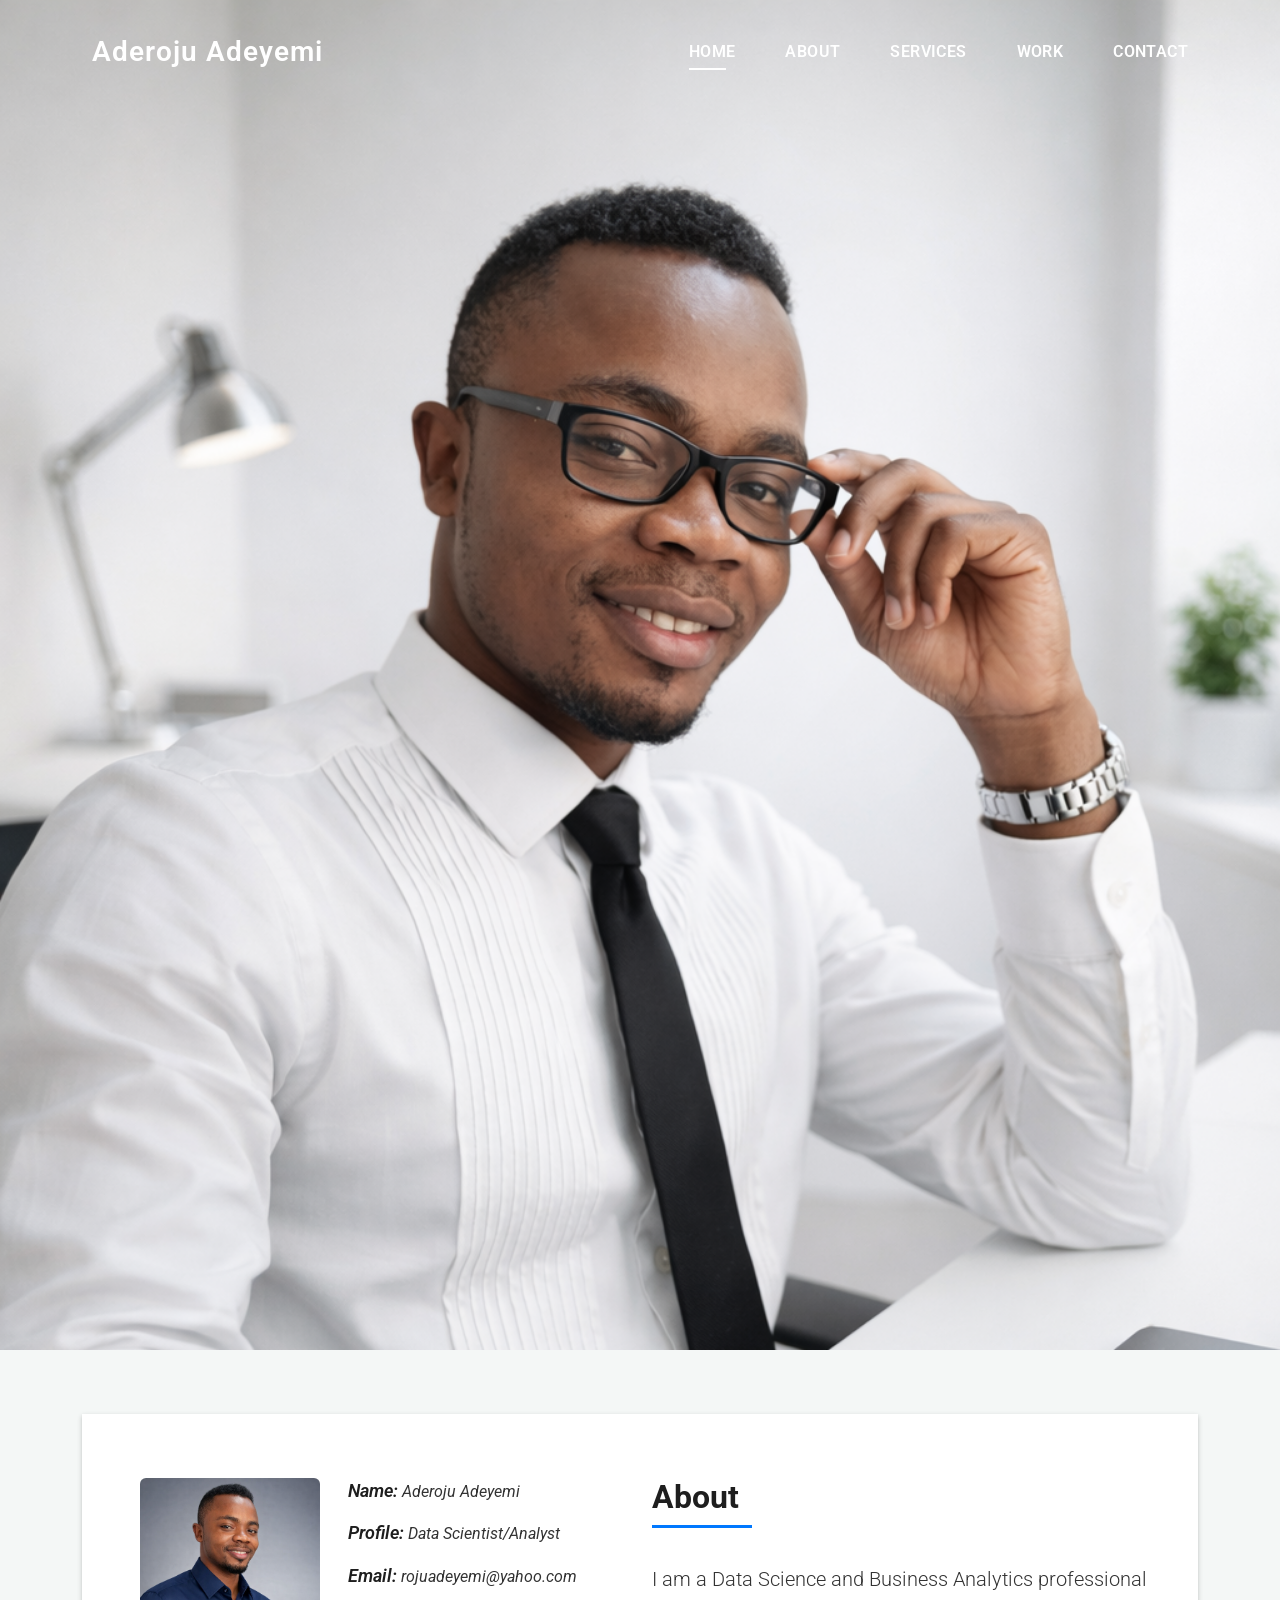
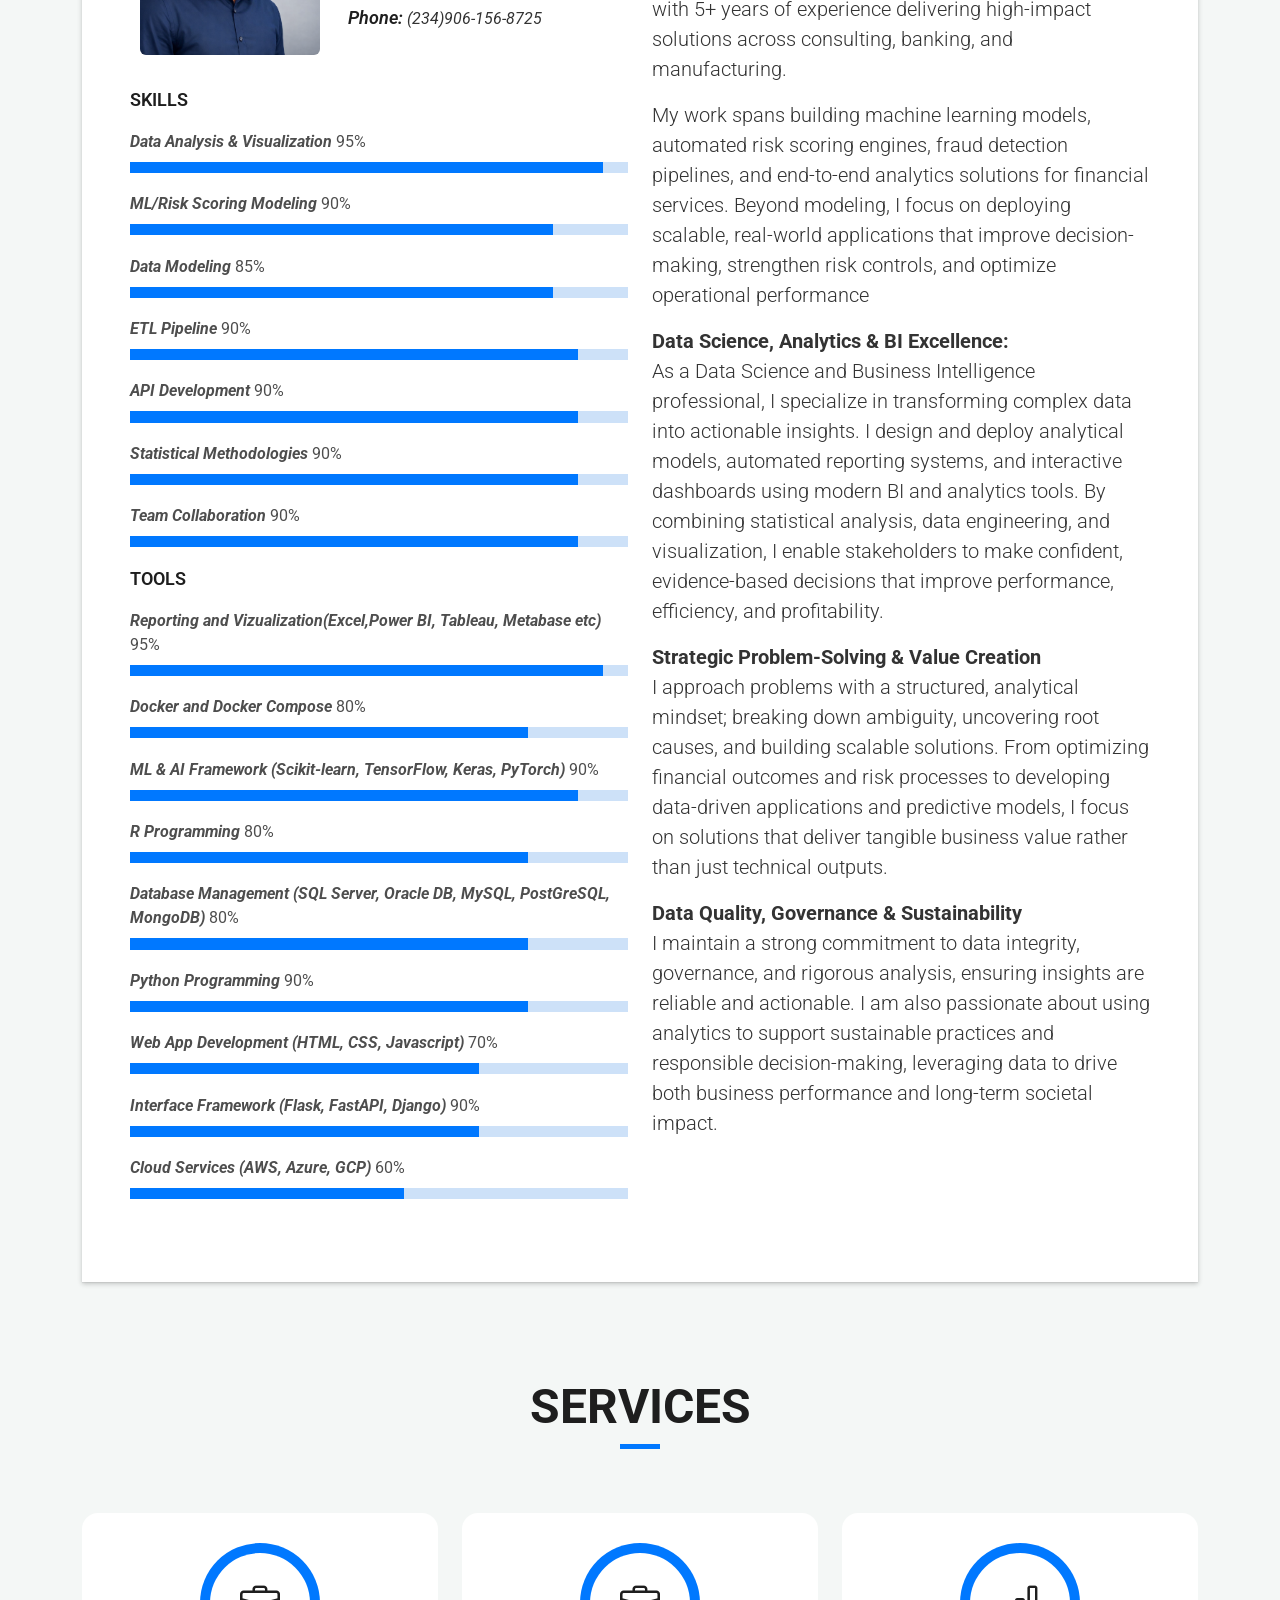
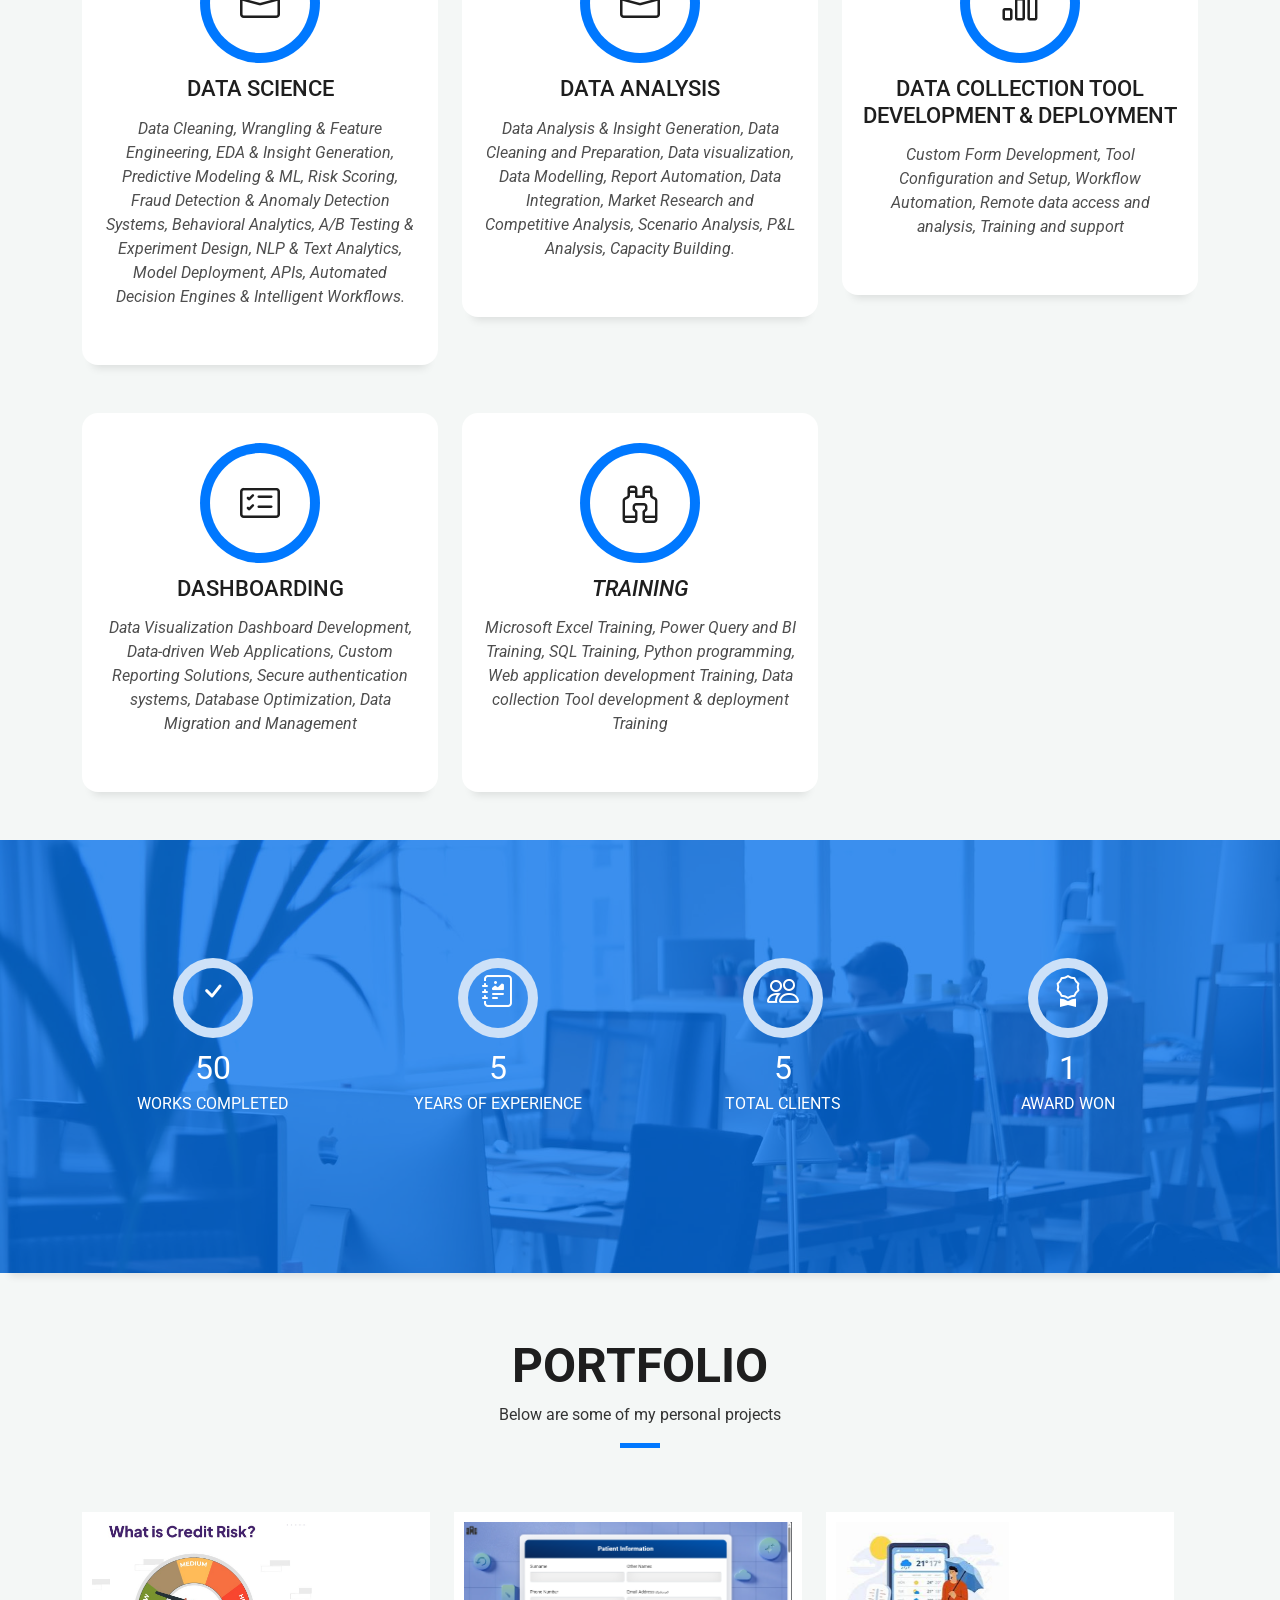
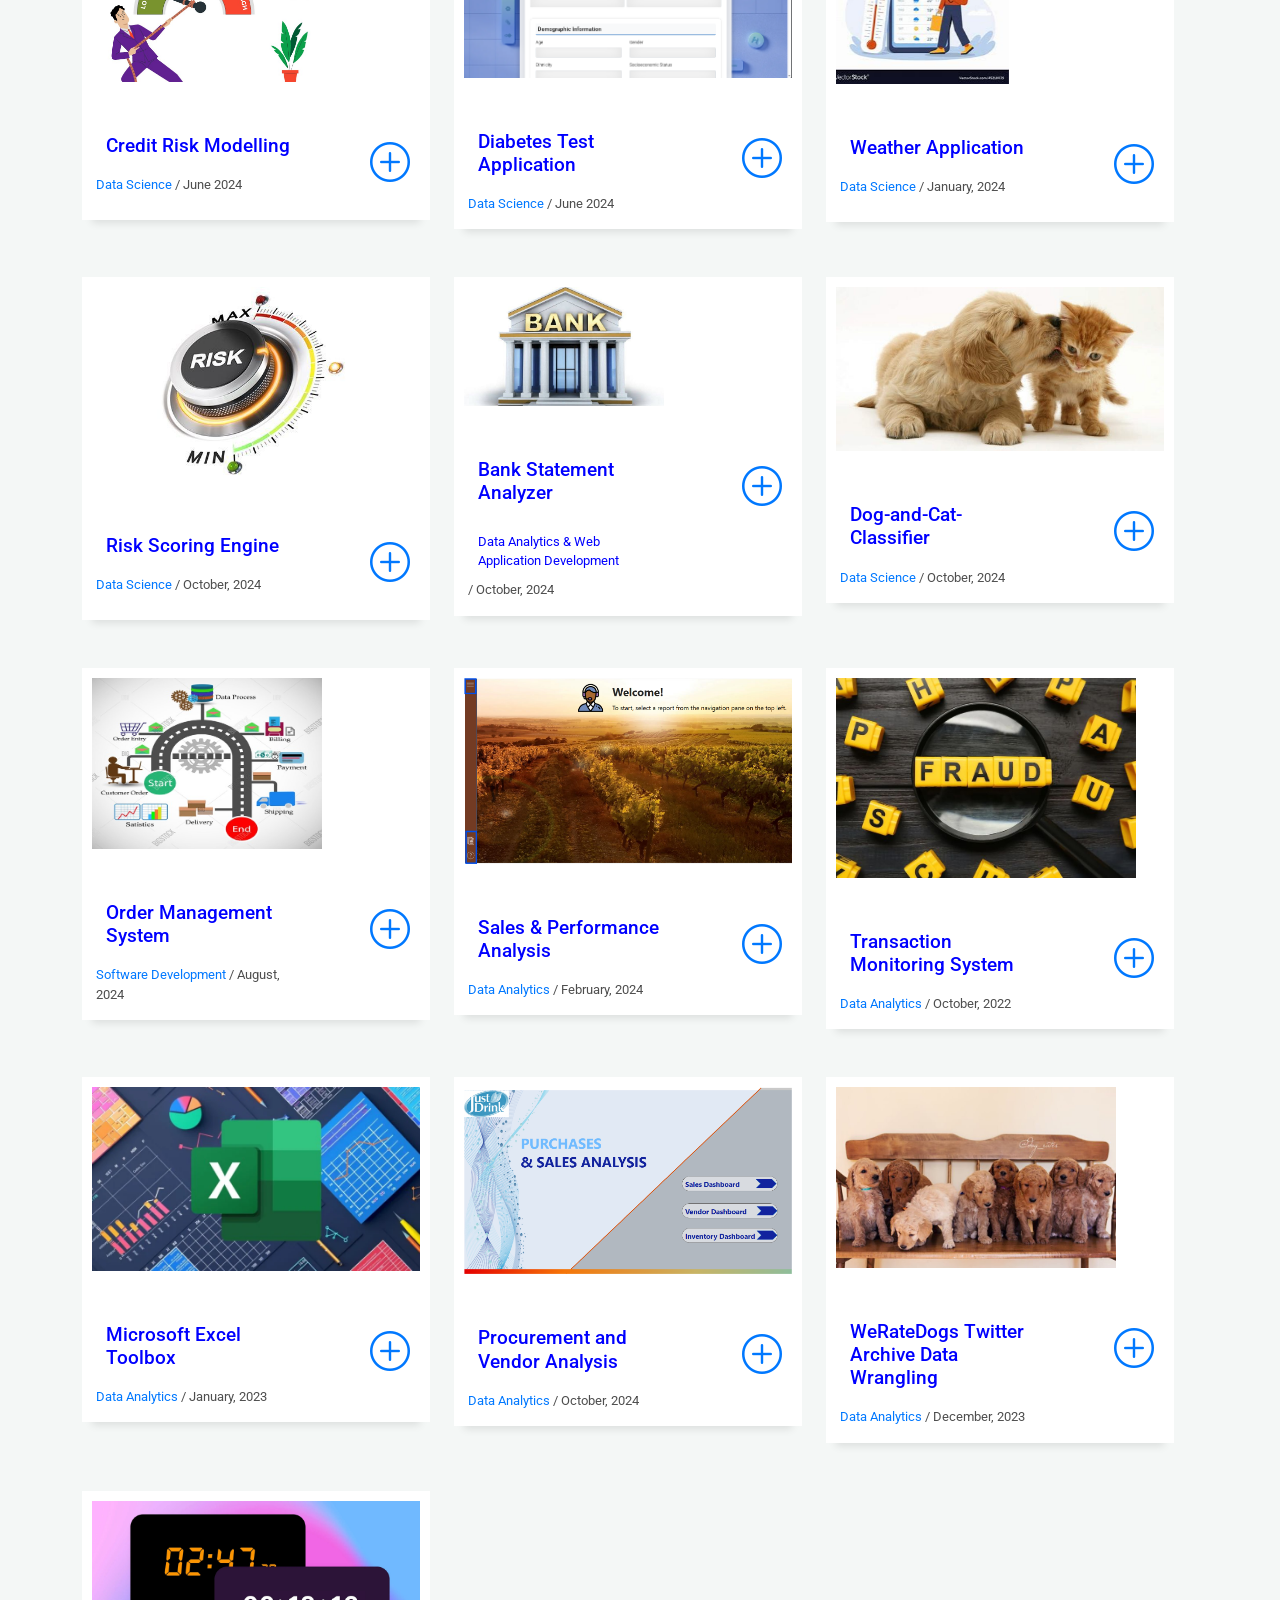
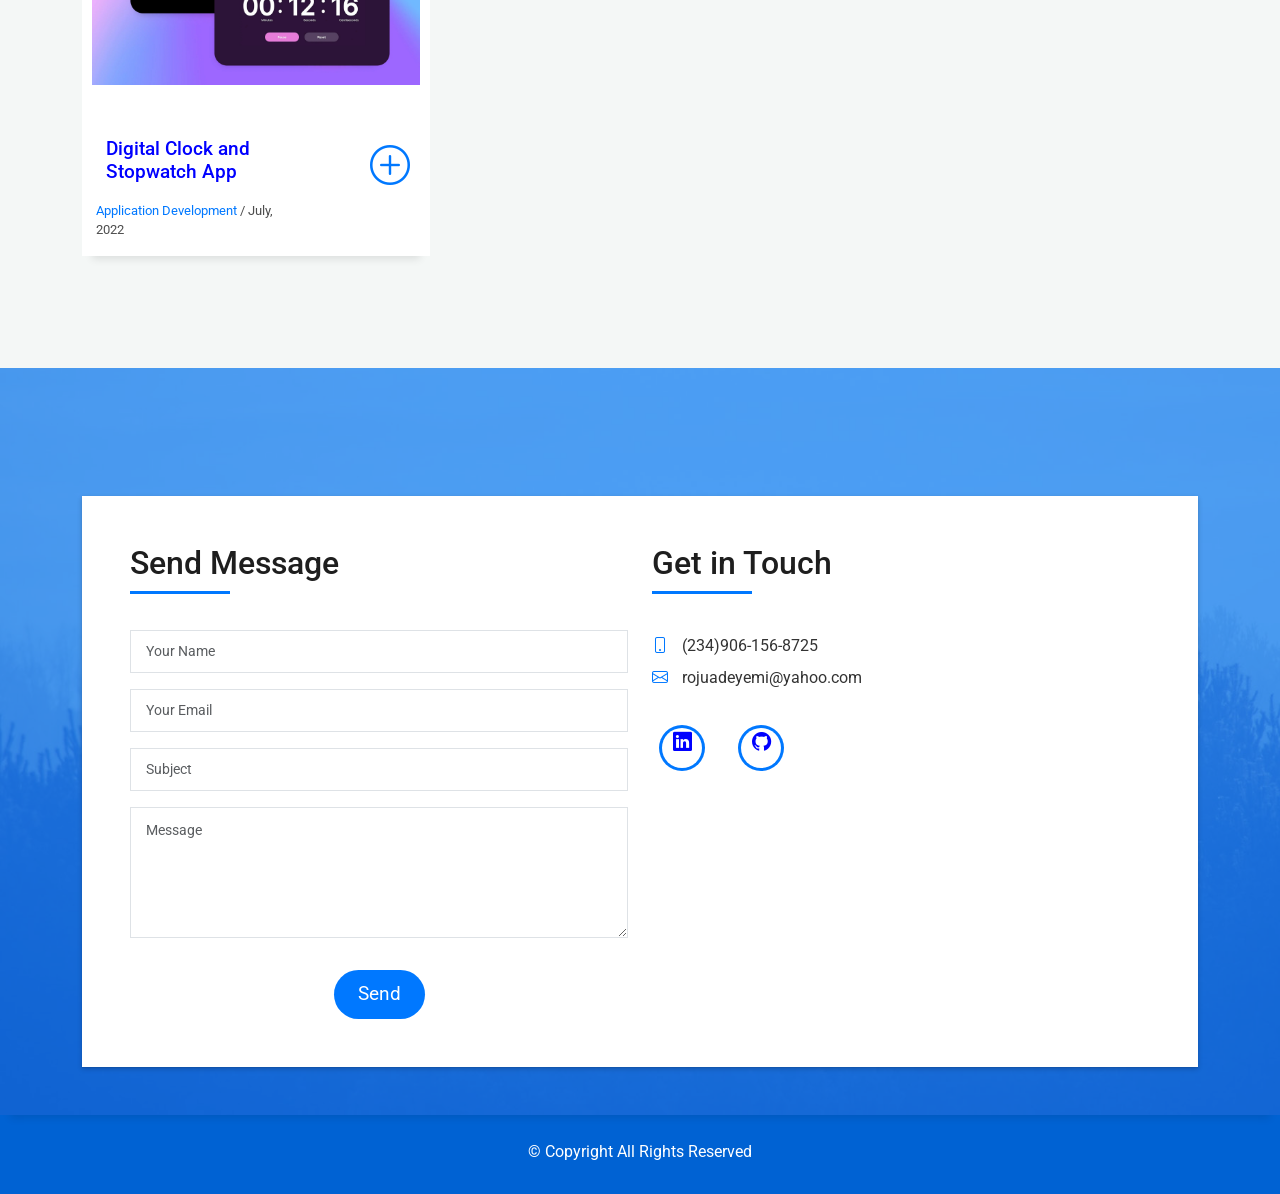
<file: index.html>
<!DOCTYPE html>
<html lang="en">

<head>
  <meta charset="utf-8">
  <meta content="width=device-width, initial-scale=1.0" name="viewport">

  <title>Aderoju Adeyemi | Data Scientist & Business Intelligence Expert</title>

<!-- Updated Meta Description -->
<meta content="Aderoju Adeyemi: A Data Scientist/Analyst specializing in data visualization, ETL pipelines, and business intelligence. I offer customized solutions to improve strategic decision-making through data-driven insights." name="description">

<!-- Updated Meta Keywords -->
<meta content="Data Analyst, Business Intelligence, Machine Learning, Data Visualization, ETL, Python, SQL, Web Development, Strategic Planning" name="keywords">


  <!-- Favicons -->
  <link href="assets/img/favicon.ico" rel="icon">
  <link href="assets/img/apple-touch-icon.png" rel="apple-touch-icon">

  <!-- Vendor CSS Files -->
  <link href="assets/vendor/bootstrap/css/bootstrap.min.css" rel="stylesheet">
  <link href="assets/vendor/bootstrap-icons/bootstrap-icons.css" rel="stylesheet">
  <link href="assets/vendor/glightbox/css/glightbox.min.css" rel="stylesheet">
  <link href="assets/vendor/swiper/swiper-bundle.min.css" rel="stylesheet">

  <!-- Template Main CSS File -->
  <link href="assets/css/style.css" rel="stylesheet">
</head>

<body>

  <!-- ======= Header ======= -->
  <header id="header" class="fixed-top">
    <div class="container d-flex align-items-center justify-content-between">

      <h1 class="logo"><a href="index.html">Aderoju Adeyemi</a></h1>

      <nav id="navbar" class="navbar">
        <ul>
          <li><a class="nav-link scrollto active" href="#hero">Home</a></li>
          <li><a class="nav-link scrollto" href="#about">About</a></li>
          <li><a class="nav-link scrollto" href="#services">Services</a></li>
          <li><a class="nav-link scrollto " href="#work">Work</a></li>
          <li><a class="nav-link scrollto" href="#contact">Contact</a></li>
        </ul>
        <i class="bi bi-list mobile-nav-toggle"></i>
      </nav><!-- .navbar -->

    </div>
  </header><!-- End Header -->

  <!-- ======= Hero Section ======= -->
  <div id="hero" class="hero route bg-image" style="background-image: url(assets/img/ade2.png)">

  </div><!-- End Hero Section -->

  <main id="main">

    <!-- ======= About Section ======= -->
    <section id="about" class="about-mf sect-pt4 route">
      <div class="container">
        <div class="row">
          <div class="col-sm-12">
            <div class="box-shadow-full">
              <div class="row">
                <div class="col-md-6">
                  <div class="row">
                    <div class="col-sm-6 col-md-5">
                      <div class="about-img">
                        <img src="assets/img/ade4.png" class="img-fluid rounded b-shadow-a" alt="" width="180" height="40">
                      </div>
                    </div>
                    <div class="col-sm-6 col-md-7">
                      <div class="about-info">
                        <p><em><span class="title-s"> Name: </span> <span>Aderoju Adeyemi</span></em></p>
                        <p><em><span class="title-s">Profile: </span> <span>Data Scientist/Analyst</span></em></p>
                        <p><em><span class="title-s">Email: </span> <span>rojuadeyemi@yahoo.com</span></em></p>
                        <p><em><span class="title-s">Phone: </span> <span>(234)906-156-8725</span></em></p>
                      </div>
                    </div>
                  </div>
                  <div class="skill-mf">
                    <p class="title-s">SKILLS</p>
                    <span><strong><em>Data Analysis &amp; Visualization</em></strong></span> <span class="pull-right">95%</span>
                    <div class="progress">
                      <div class="progress-bar" role="progressbar" style="width: 95%;" aria-valuenow="85" aria-valuemin="0" aria-valuemax="100"></div>
                    </div>
                    <span><strong><em>ML/Risk Scoring Modeling</em></strong></span> <span class="pull-right">90%</span>
                    <div class="progress">
                      <div class="progress-bar" role="progressbar" style="width: 85%;" aria-valuenow="85" aria-valuemin="0" aria-valuemax="100"></div>
                    </div>
                    <span><strong><em>Data Modeling</em></strong></span> <span class="pull-right">85%</span>
                    <div class="progress">
                      <div class="progress-bar" role="progressbar" style="width: 85%;" aria-valuenow="85" aria-valuemin="0" aria-valuemax="100"></div>
                    </div>
                    <span><strong><em>ETL Pipeline</em></strong></span> <span class="pull-right">90%</span>
                    <div class="progress">
                      <div class="progress-bar" role="progressbar" style="width: 90%;" aria-valuenow="85" aria-valuemin="0" aria-valuemax="100"></div>
                    </div>
                    <span><strong><em>API Development</em></strong></span> <span class="pull-right">90%</span>
                    <div class="progress">
                      <div class="progress-bar" role="progressbar" style="width: 90%;" aria-valuenow="85" aria-valuemin="0" aria-valuemax="100"></div>
                    </div>
                    <span><strong><em>Statistical Methodologies</em></strong></span> <span class="pull-right">90%</span>
                    <div class="progress">
                      <div class="progress-bar" role="progressbar" style="width: 90%;" aria-valuenow="85" aria-valuemin="0" aria-valuemax="100"></div>
                    </div>
                    <span><strong><em>Team Collaboration</em></strong></span> <span class="pull-right">90%</span>
                    <div class="progress">
                      <div class="progress-bar" role="progressbar" style="width: 90%;" aria-valuenow="85" aria-valuemin="0" aria-valuemax="100"></div>
                    </div>
                  </div>
                  <div class="skill-mf">
                    <p class="title-s">TOOLS</p>
                    <span><strong><em>Reporting and Vizualization(Excel,Power BI, Tableau, Metabase etc) </em></strong></span> <span class="pull-right">95%</span>
                    <div class="progress">
                      <div class="progress-bar" role="progressbar" style="width: 95%;" aria-valuenow="95" aria-valuemin="0" aria-valuemax="100"></div>
                    </div>
                    <span><strong><em>Docker and Docker Compose</em></strong></span> <span class="pull-right">80%</span>
                    <div class="progress">
                      <div class="progress-bar" role="progressbar" style="width: 80%" aria-valuenow="80" aria-valuemin="0" aria-valuemax="100"></div>
                    </div>
                    <span><strong><em> ML & AI Framework (Scikit-learn, TensorFlow, Keras, PyTorch)</em></strong></span> <span class="pull-right">90%</span>
                    <div class="progress">
                      <div class="progress-bar" role="progressbar" style="width: 90%;" aria-valuenow="90" aria-valuemin="0" aria-valuemax="100"></div>
                    </div>
                    <span><strong><em>R Programming</em></strong></span> <span class="pull-right">80%</span>
                    <div class="progress">
                      <div class="progress-bar" role="progressbar" style="width: 80%;" aria-valuenow="80" aria-valuemin="0" aria-valuemax="100"></div>
                    </div>
                     <span><strong><em>Database Management (SQL Server, Oracle DB, MySQL, PostGreSQL, MongoDB)</em></strong></span> <span class="pull-right">80%</span>
                    <div class="progress">
                      <div class="progress-bar" role="progressbar" style="width: 80%;" aria-valuenow="80" aria-valuemin="0" aria-valuemax="100"></div>
                    </div>
                    <span><strong><em>Python Programming</em></strong></span> <span class="pull-right">90%</span>
                    <div class="progress">
                      <div class="progress-bar" role="progressbar" style="width: 80%;" aria-valuenow="80" aria-valuemin="0" aria-valuemax="100"></div>
                    </div>
                    <span><strong><em>Web App Development (HTML, CSS, Javascript)</em></strong></span> <span class="pull-right">70%</span>
                    <div class="progress">
                      <div class="progress-bar" role="progressbar" style="width: 70%" aria-valuenow="70" aria-valuemin="0" aria-valuemax="100"></div>
                    </div>
                    <span><strong><em>Interface Framework (Flask, FastAPI, Django)</em></strong></span> <span class="pull-right">90%</span>
                    <div class="progress">
                      <div class="progress-bar" role="progressbar" style="width: 70%" aria-valuenow="70" aria-valuemin="0" aria-valuemax="100"></div>
                    </div>
                    <span><strong><em>Cloud Services (AWS, Azure, GCP)</em></strong></span> <span class="pull-right">60%</span>
                    <div class="progress">
                      <div class="progress-bar" role="progressbar" style="width: 55%" aria-valuenow="55" aria-valuemin="0" aria-valuemax="100"></div>
                    </div>
                  </div>
                </div>
                <div class="col-md-6">
                  <div class="about-me pt-4 pt-md-0">
                    <div class="title-box-2">
                      <h5 class="title-left">
                        <strong style="font-weight: 700;">About</strong>
                      </h5>
                    </div>
                    <p class="lead">
                     I am a Data Science and Business Analytics professional with 5+ years of experience delivering high-impact solutions across consulting, banking, and manufacturing.
                      <p class="lead">My work spans building machine learning models, automated risk scoring engines, fraud detection pipelines, and end-to-end analytics solutions for financial services. Beyond modeling, I focus on deploying scalable, real-world applications that improve decision-making, strengthen risk controls, and optimize operational performance </p>
                    </p>                
                    <p class="lead">
                      <strong style="font-weight: 700;">Data Science, Analytics & BI Excellence: </strong><br>

                      As a Data Science and Business Intelligence professional, I specialize in transforming complex data into actionable insights. I design and deploy analytical models, automated reporting systems, and interactive dashboards using modern BI and analytics tools. By combining statistical analysis, data engineering, and visualization, I enable stakeholders to make confident, evidence-based decisions that improve performance, efficiency, and profitability.                 
                      
                    </p>
                    <p class="lead">
                      <strong style="font-weight: 700;">Strategic Problem-Solving & Value Creation</strong><br>
                      I approach problems with a structured, analytical mindset; breaking down ambiguity, uncovering root causes, and building scalable solutions. From optimizing financial outcomes and risk processes to developing data-driven applications and predictive models, I focus on solutions that deliver tangible business value rather than just technical outputs.
                    </p>
                    <p class="lead">
                      <strong style="font-weight: 700;">Data Quality, Governance & Sustainability </strong><br>
                    
                      I maintain a strong commitment to data integrity, governance, and rigorous analysis, ensuring insights are reliable and actionable. I am also passionate about using analytics to support sustainable practices and responsible decision-making, leveraging data to drive both business performance and long-term societal impact.
                    </p>
                  </div>
                </div>
              </div>
            </div>
          </div>
        </div>
      </div>

    </section> <!-- End About Section -->

    <!-- ======= Services Section ======= -->
    <section id="services" class="services-mf pt-5 route">
      <div class="container">
        <div class="row">
          <div class="col-sm-12">
            <div class="title-box text-center">
              <h3 class="title-a">
                Services
              </h3>
              <div class="line-mf"></div>
            </div>
          </div>
        </div>
        <div class="row">
          <div class="col-md-4">
            <div class="service-box">
              <div class="service-ico">
                <span class="ico-circle"><i class="bi bi-briefcase"></i></span>
              </div>
              <div class="service-content">
                <h2 class="s-title">Data Science</h2>
                <p class="s-description text-center">
                     <em>
                       Data Cleaning, Wrangling & Feature Engineering, EDA & Insight Generation, Predictive Modeling & ML, Risk Scoring, Fraud Detection & Anomaly Detection Systems, 
                  Behavioral Analytics, A/B Testing & Experiment Design, NLP & Text Analytics, Model Deployment, APIs, Automated Decision Engines & Intelligent Workflows.
                     </em>
                 
                </p>
              </div>
            </div>
          </div>

          <div class="col-md-4">
            <div class="service-box">
              <div class="service-ico">
                <span class="ico-circle"><i class="bi bi-briefcase"></i></span>
              </div>
              <div class="service-content">
                <h2 class="s-title">Data Analysis</h2>
                <p class="s-description text-center">
                     <em>
                       Data Analysis &amp; Insight Generation, Data Cleaning and Preparation, Data visualization, Data Modelling, 
                  Report Automation, Data Integration, Market Research and Competitive Analysis, Scenario Analysis, P&L Analysis, Capacity Building.
                     </em>
                 
                </p>
              </div>
            </div>
          </div>
         
          <div class="col-md-4">
            <div class="service-box">
              <div class="service-ico">
                <span class="ico-circle"><i class="bi bi-bar-chart"></i></span>
              </div>
              <div class="service-content">
                <h2 class="s-title">Data Collection Tool Development &amp; Deployment</h2>
                <p class="s-description text-center">
                  <em>
                    Custom Form Development, Tool Configuration and Setup, Workflow Automation, 
                      Remote data access and analysis, Training and support
                  </em>
                </p>
              </div>
            </div>
          </div>
           <div class="col-md-4">
            <div class="service-box">
              <div class="service-ico">
                <span class="ico-circle"><i class="bi bi-card-checklist"></i></span>
              </div>
              <div class="service-content">
                <h2 class="s-title">Dashboarding</h2>
                <p class="s-description text-center">
                  <em>
                    Data Visualization Dashboard Development, Data-driven Web Applications, Custom Reporting Solutions, 
                    Secure authentication systems, Database Optimization, Data Migration and Management
                  </em>

                </p>
              </div>
            </div>
          </div>
          <div class="col-md-4">
            <div class="service-box">
              <div class="service-ico">
                <span class="ico-circle"><i class="bi bi-binoculars"></i></span>
              </div>
              <div class="service-content">
                <h2 class="s-title"><em>Training</em></h2>
                <p class="s-description text-center">
                      <em>
                        Microsoft Excel Training, Power Query and BI Training, SQL Training, Python programming, Web application development Training, 
                        Data collection Tool development & deployment Training
                      </em>
                </p>
              </div>
            </div>
          </div>
          
         
        </div>
      </div>
    </section><!-- End Services Section -->

    <!-- ======= Counter Section ======= -->
    <div class="section-counter paralax-mf bg-image" style="background-image: url(assets/img/counters-bg.jpg)">
      <div class="overlay-mf"></div>
      <div class="container position-relative">
        <div class="row">
          <div class="col-sm-3 col-lg-3">
            <div class="counter-box counter-box pt-4 pt-md-0">
              <div class="counter-ico">
                <span class="ico-circle"><i class="bi bi-check"></i></span>
              </div>
              <div class="counter-num">
                <p data-purecounter-start="0" data-purecounter-end="50" data-purecounter-duration="1" class="counter purecounter"></p>
                <span class="counter-text">WORKS COMPLETED</span>
              </div>
            </div>
          </div>
          <div class="col-sm-3 col-lg-3">
            <div class="counter-box pt-4 pt-md-0">
              <div class="counter-ico">
                <span class="ico-circle"><i class="bi bi-journal-richtext"></i></span>
              </div>
              <div class="counter-num">
                <p data-purecounter-start="0" data-purecounter-end="5" data-purecounter-duration="1" class="counter purecounter"></p>
                <span class="counter-text">YEARS OF EXPERIENCE</span>
              </div>
            </div>
          </div>
          <div class="col-sm-3 col-lg-3">
            <div class="counter-box pt-4 pt-md-0">
              <div class="counter-ico">
                <span class="ico-circle"><i class="bi bi-people"></i></span>
              </div>
              <div class="counter-num">
                <p data-purecounter-start="0" data-purecounter-end="5" data-purecounter-duration="1" class="counter purecounter"></p>
                <span class="counter-text">TOTAL CLIENTS</span>
              </div>
            </div>
          </div>
          <div class="col-sm-3 col-lg-3">
            <div class="counter-box pt-4 pt-md-0">
              <div class="counter-ico">
                <span class="ico-circle"><i class="bi bi-award"></i></span>
              </div>
              <div class="counter-num">
                <p data-purecounter-start="0" data-purecounter-end="1" data-purecounter-duration="1" class="counter purecounter"></p>
                <span class="counter-text">AWARD WON</span>
              </div>
            </div>
          </div>
        </div>
      </div>
    </div><!-- End Counter Section -->
     <!-- ======= Portfolio Section ======= -->
    <section id="work" class="portfolio-mf sect-pt4 route">
      <div class="container">
        <div class="row">
          <div class="col-sm-12">
            <div class="title-box text-center">
              <h3 class="title-a">
                Portfolio
              </h3>
              <p class="subtitle-a">
                Below are some of my personal projects
              </p>
              <div class="line-mf"></div>
            </div>
          </div>
        </div>
        
        <div class="row">
          
            <div class="row">
          <div class="col-md-4">
            <div class="work-box">
              <a href="assets/img/What-is-credit-risk_new.jpg" data-gallery="portfolioGallery" class="portfolio-lightbox">
                <div class="work-img">
                  <img src="assets/img/What-is-credit-risk_new.jpg" alt="" class="img-fluid" width="220" height="220">
                </div>
              </a>
              <div class="work-content">
                <div class="row">
                  <div class="col-sm-8">
                    <h2 class="w-title"><a href="credit.html">Credit Risk Modelling</a></h2>
                    <div class="w-more">
                      <span class="w-ctegory">Data Science</span> / <span class="w-date">June 2024</span>
                    </div>
                  </div>
                  <div class="col-sm-4">
                    <div class="w-like">
                      <a href="credit.html"> <span class="bi bi-plus-circle"></span></a>
                    </div>
                  </div>
                </div>
              </div>
            </div>
          </div>

          <div class="col-md-4">
            <div class="work-box">
              <a href="assets/img/diabetes.png" data-gallery="portfolioGallery" class="portfolio-lightbox">
                <div class="work-img">
                  <img src="assets/img/diabetes.png" alt="" class="img-fluid" width="450" height="450">
                </div>
              </a>
              <div class="work-content">
                <div class="row">
                  <div class="col-sm-8">
                    <h2 class="w-title"><a href="diabetes.html">Diabetes Test Application</a></h2>
                    <div class="w-more">
                      <span class="w-ctegory">Data Science</span> / <span class="w-date">June 2024</span>
                    </div>
                  </div>
                  <div class="col-sm-4">
                    <div class="w-like">
                      <a href="diabetes.html"> <span class="bi bi-plus-circle"></span></a>
                    </div>
                  </div>
                </div>
              </div>
            </div>
          </div>
          <div class="col-md-4">
            <div class="work-box">
              <a href="assets/img/weather1.png" data-gallery="portfolioGallery" class="portfolio-lightbox">
                <div class="work-img">
                  <img src="assets/img/weather1.png" alt="" class="img-fluid" width="173" height="173">
                </div>
              </a>
              <div class="work-content">
                <div class="row">
                  <div class="col-sm-8">
                    <h2 class="w-title"><a href="weather.html">Weather Application</a></h2>
                    <div class="w-more">
                      <span class="w-ctegory">Data Science</span> / <span class="w-date">January, 2024</span>
                    </div>
                  </div>
                  <div class="col-sm-4">
                    <div class="w-like">
                      <a href="weather.html"> <span class="bi bi-plus-circle"></span></a>
                    </div>
                  </div>
                </div>
              </div>
            </div>
          </div>


                    <div class="col-md-4">
            <div class="work-box">
              <a href="assets/img/risk.jpg" data-gallery="portfolioGallery" class="portfolio-lightbox">
                <div class="work-img">
                  <img src="assets/img/risk.jpg" alt="" class="img-fluid" width="300" height="300">
                </div>
              </a>
              <div class="work-content">
                <div class="row">
                  <div class="col-sm-8">
                    <h2 class="w-title"><a href="risk.html">Risk Scoring Engine</a></h2>
                    <div class="w-more">
                      <span class="w-ctegory">Data Science</span> / <span class="w-date">October, 2024</span>
                    </div>
                  </div>
                  <div class="col-sm-4">
                    <div class="w-like">
                      <a href="risk.html"> <span class="bi bi-plus-circle"></span></a>
                    </div>
                  </div>
                </div>
              </div>
            </div>
          </div>


                
          <div class="col-md-4">
            <div class="work-box">
              <a href="assets/img/statement0.jpg" data-gallery="portfolioGallery" class="portfolio-lightbox">
                <div class="work-img">
                  <img src="assets/img/statement0.jpg" alt="" class="img-fluid" width="200" height="200">
                </div>
              </a>
              <div class="work-content">
                <div class="row">
                  <div class="col-sm-8">
                    <h2 class="w-title"><a href="statement.html">Bank Statement Analyzer</a></h2>
                    <div class="w-more">
                      <span class="w-ctegory"><a href="statement.html">Data Analytics &amp; Web Application Development</a></span> / <span class="w-date">October, 2024</span>
                    </div>
                  </div>
                  <div class="col-sm-4">
                    <div class="w-like">
                      <a href="statement.html"> <span class="bi bi-plus-circle"></span></a>
                    </div>
                  </div>
                </div>
              </div>
            </div>
          </div> 

                    
          <div class="col-md-4">
            <div class="work-box">
              <a href="assets/img/Dog-and-cat3.png" data-gallery="portfolioGallery" class="portfolio-lightbox">
                <div class="work-img">
                  <img src="assets/img/Dog-and-cat3.png" alt="" class="img-fluid" width="400" height="400">
                </div>
              </a>
              <div class="work-content">
                <div class="row">
                  <div class="col-sm-8">
                    <h2 class="w-title"><a href="cnn.html">Dog-and-Cat-Classifier</a></h2>
                    <div class="w-more">
                      <span class="w-ctegory">Data Science</span> / <span class="w-date">October, 2024</span>
                    </div>
                  </div>
                  <div class="col-sm-4">
                    <div class="w-like">
                      <a href="cnn.html"> <span class="bi bi-plus-circle"></span></a>
                    </div>
                  </div>
                </div>
              </div>
            </div>
          </div>       
          
          <div class="col-md-4">
            <div class="work-box">
              <a href="assets/img/oms.jpg" data-gallery="portfolioGallery" class="portfolio-lightbox">
                <div class="work-img">
                  <img src="assets/img/oms.jpg" alt="" class="img-fluid" width="230" height="230">
                </div>
              </a>
              <div class="work-content">
                <div class="row">
                  <div class="col-sm-8">
                    <h2 class="w-title"><a href="oms.html">Order Management System</a></h2>
                    <div class="w-more">
                      <span class="w-ctegory">Software Development</span> / <span class="w-date">August, 2024</span>
                    </div>
                  </div>
                  <div class="col-sm-4">
                    <div class="w-like">
                      <a href="oms.html"> <span class="bi bi-plus-circle"></span></a>
                    </div>
                  </div>
                </div>
              </div>
            </div>
          </div>
          <div class="col-md-4">
            <div class="work-box">
              <a href="assets/img/sales1.PNG" data-gallery="portfolioGallery" class="portfolio-lightbox">
                <div class="work-img">
                  <img src="assets/img/sales1.PNG" alt="" class="img-fluid" width="450" height="450">
                </div>
              </a>
              <div class="work-content">
                <div class="row">
                  <div class="col-sm-8">
                    <h2 class="w-title"><a href="sales.html"> Sales &amp; Performance Analysis</a></h2>
                    <div class="w-more">
                      <span class="w-ctegory">Data Analytics</span> / <span class="w-date">February, 2024</span>
                    </div>
                  </div>
                  <div class="col-sm-4">
                    <div class="w-like">
                      <a href="sales.html"> <span class="bi bi-plus-circle"></span></a>
                    </div>
                  </div>
                </div>
              </div>
            </div>
          </div>

          <div class="col-md-4">
            <div class="work-box">
              <a href="assets/img/monitoring2.jpg" data-gallery="portfolioGallery" class="portfolio-lightbox">
                <div class="work-img">
                  <img src="assets/img/monitoring2.jpg" alt="" class="img-fluid" width="300" height="300">
                </div>
              </a>
              <div class="work-content">
                <div class="row">
                  <div class="col-sm-8">
                    <h2 class="w-title"><a href="monitoring.html">Transaction Monitoring System</a></h2>
                    <div class="w-more">
                      <span class="w-ctegory">Data Analytics</span> / <span class="w-date">October, 2022</span>
                    </div>
                  </div>
                  <div class="col-sm-4">
                    <div class="w-like">
                      <a href="monitoring.html"> <span class="bi bi-plus-circle"></span></a>
                    </div>
                  </div>
                </div>
              </div>
            </div>
          </div>
          <div class="col-md-4">
            <div class="work-box">
              <a href="assets/img/excel1.png" data-gallery="portfolioGallery" class="portfolio-lightbox">
                <div class="work-img">
                  <img src="assets/img/excel1.png" alt="" class="img-fluid" width="450" height="450">
                </div>
              </a>
              <div class="work-content">
                <div class="row">
                  <div class="col-sm-8">
                    <h2 class="w-title"><a href="excel.html">Microsoft Excel Toolbox</a></h2>
                    <div class="w-more">
                      <span class="w-ctegory">Data Analytics</span> / <span class="w-date"> January, 2023</span>
                    </div>
                  </div>
                  <div class="col-sm-4">
                    <div class="w-like">
                      <a href="excel.html"> <span class="bi bi-plus-circle"></span></a>
                    </div>
                  </div>
                </div>
              </div>
            </div>
          </div>
          <div class="col-md-4">
            <div class="work-box">
              <a href="assets/img/p1.png" data-gallery="portfolioGallery" class="portfolio-lightbox">
                <div class="work-img">
                  <img src="assets/img/p1.png" alt="" class="img-fluid" width="450" height="450">
                </div>
              </a>
              <div class="work-content">
                <div class="row">
                  <div class="col-sm-8">
                    <h2 class="w-title"><a href="justdrinks.html">Procurement and Vendor Analysis</a></h2>
                    <div class="w-more">
                      <span class="w-ctegory">Data Analytics</span> / <span class="w-date">October, 2024</span>
                    </div>
                  </div>
                  <div class="col-sm-4">
                    <div class="w-like">
                      <a href="justdrinks.html"> <span class="bi bi-plus-circle"></span></a>
                    </div>
                  </div>
                </div>
              </div>
            </div>
          </div>
          <div class="col-md-4">
            <div class="work-box">
              <a href="assets/img/wrang2.png" data-gallery="portfolioGallery" class="portfolio-lightbox">
                <div class="work-img">
                  <img src="assets/img/wrang2.png" alt="" class="img-fluid" width="280" height="280">
                </div>
              </a>
              <div class="work-content">
                <div class="row">
                  <div class="col-sm-8">
                    <h2 class="w-title"><a href="wrangling.html">WeRateDogs Twitter Archive Data Wrangling</a></h2>
                    <div class="w-more">
                      <span class="w-ctegory">Data Analytics</span> / <span class="w-date">December, 2023</span>
                    </div>
                  </div>
                  <div class="col-sm-4">
                    <div class="w-like">
                      <a href="wrangling.html"> <span class="bi bi-plus-circle"></span></a>
                    </div>
                  </div>
                </div>
              </div>
            </div>
          </div>
          <div class="col-md-4">
            <div class="work-box">
              <a href="assets/img/stopwatch1.png" data-gallery="portfolioGallery" class="portfolio-lightbox">
                <div class="work-img">
                  <img src="assets/img/stopwatch1.png" alt="" class="img-fluid" width="450" height="450">
                </div>
              </a>
              <div class="work-content">
                <div class="row">
                  <div class="col-sm-8">
                    <h2 class="w-title"><a href="digital.html">Digital Clock and Stopwatch App</a></h2>
                    <div class="w-more">
                      <span class="w-ctegory">Application Development</span> / <span class="w-date">July, 2022</span>
                    </div>
                  </div>
                  <div class="col-sm-4">
                    <div class="w-like">
                      <a href="digital.html"> <span class="bi bi-plus-circle"></span></a>
                    </div>
                  </div>
                </div>
              </div>
            </div>
          </div>


        </div>
      </div>
    </section><!-- End Portfolio Section -->
   
    <!-- ======= Contact Section ======= -->
    <section id="contact" class="paralax-mf footer-paralax bg-image sect-mt4 route" style="background-image: url(assets/img/overlay-bg.jpg)">
      <div class="overlay-mf"></div>
      <div class="container">
        <div class="row">
          <div class="col-sm-12">
            <div class="contact-mf">
              <div id="contact1" class="box-shadow-full">
                <div class="row">
                  <div class="col-md-6">
                    <div class="title-box-2">
                      <h5 class="title-left">
                        Send Message
                      </h5>
                    </div>
                    <div>
                      <form action="https://formspree.io/f/xqakkvwb" method="post" role="form" class="php-email-form">

                        <div class="row">
                          <div class="col-md-12 mb-3">
                            <div class="form-group">
                              <input type="text" name="name" class="form-control" id="name" placeholder="Your Name" required>
                            </div>
                          </div>
                          <div class="col-md-12 mb-3">
                            <div class="form-group">
                              <input type="email" class="form-control" name="email" id="email" placeholder="Your Email" required>
                            </div>
                          </div>
                          <div class="col-md-12 mb-3">
                            <div class="form-group">
                              <input type="text" class="form-control" name="subject" id="subject" placeholder="Subject" required>
                            </div>
                          </div>
                          <div class="col-md-12">
                            <div class="form-group">
                              <textarea class="form-control" name="message" rows="5" placeholder="Message" required></textarea>
                            </div>
                          </div>
                          

                          <div class="col-md-12 text-center my-3">
                            <div class="sent-message">Your message has been sent. Thank you!</div>
                          </div>
                          
                          <div class="col-md-12 text-center">
                            <button type="submit" class="button button-a button-big button-rouded">Send</button>
                          </div>
                        </div>
                        
                      </form>

                      <div id="status"></div>
                    </div>
                  </div>
                  <div class="col-md-6">
                    <div class="title-box-2 pt-4 pt-md-0">
                      <h5 class="title-left">
                        Get in Touch
                      </h5>
                    </div>
                    <div class="more-info">
                      <p class="lead">
                       
                      </p>
                      <ul class="list-ico">
                        
                        <li><span class="bi bi-phone"></span> (234)906-156-8725</li>
                        <li><span class="bi bi-envelope"></span> rojuadeyemi@yahoo.com</li>
                      </ul>
                    </div>
                    <div class="socials">
                      <ul>
                        <li><a href="https://www.linkedin.com/in/rojuadeyemi/"><span class="ico-circle"><i class="bi bi-linkedin"></i></span></a></li>
                        <li><a href="https://github.com/rojuadeyemi"><span class="ico-circle"><i class="bi bi-github"></i></span></a></li>
                      </ul>
                    </div>
                  </div>
                </div>
              </div>
            </div>
          </div>
        </div>
      </div>
    </section><!-- End Contact Section -->
    
  </main><!-- End #main -->

  <!-- ======= Footer ======= -->
  <footer>
    <div class="container">
      <div class="row">
        <div class="col-sm-12">
          <div class="copyright-box">
            <p class="copyright">&copy; Copyright All Rights Reserved</p>
          </div>
        </div>
      </div>
    </div>
  </footer><!-- End  Footer -->
  
  <div id="preloader"></div>
  <a href="#" class="back-to-top d-flex align-items-center justify-content-center"><i class="bi bi-arrow-up-short"></i></a>

  <!-- Vendor JS Files -->
  <script src="assets/vendor/purecounter/purecounter_vanilla.js"></script>
  <script src="assets/vendor/bootstrap/js/bootstrap.bundle.min.js"></script>
  <script src="assets/vendor/glightbox/js/glightbox.min.js"></script>
  <script src="assets/vendor/swiper/swiper-bundle.min.js"></script>
  <script src="assets/vendor/typed.js/typed.umd.js"></script>
  <script src="assets/vendor/php-email-form/validate.js"></script>

  <!-- Template Main JS File -->
  <script src="assets/js/main.js"></script>
  <script src="assets/js/test.js"></script>
</body>

</html>
</file>
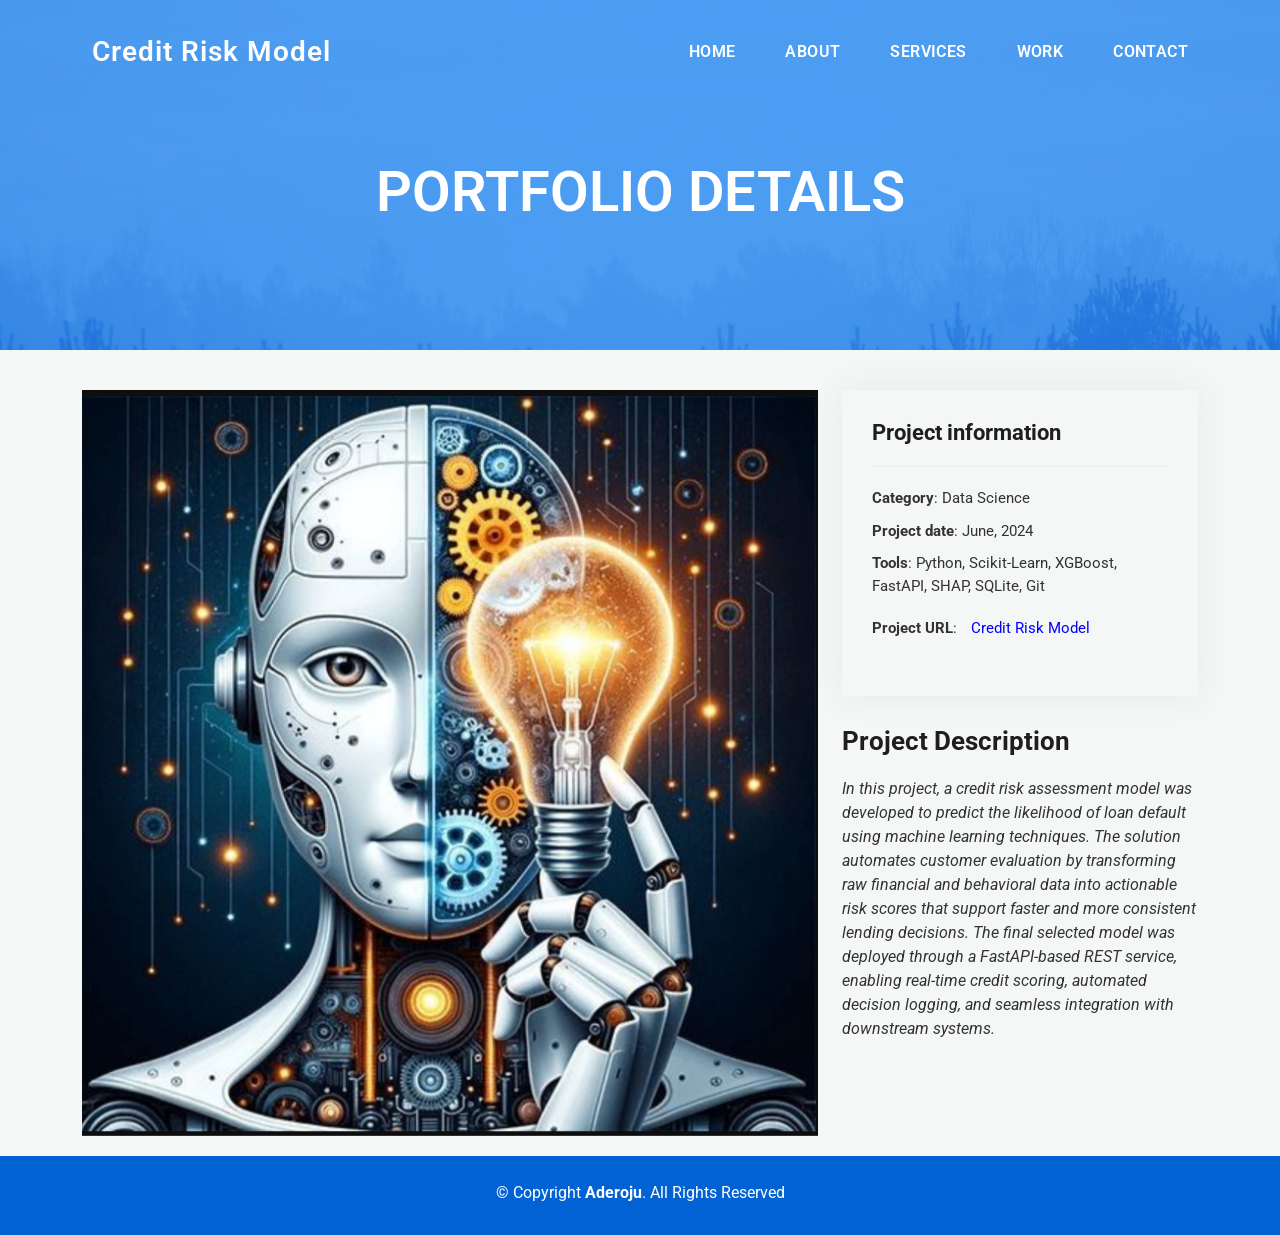
<file: credit.html>
<!DOCTYPE html>
<html lang="en">

<head>
  <meta charset="utf-8">
  <meta content="width=device-width, initial-scale=1.0" name="viewport">

  <title>Aderoju Adeyemi | Data Scientist & Business Intelligence Expert</title>

  <!-- Updated Meta Description -->
  <meta content="Aderoju Adeyemi: A Data Scientist specializing in data visualization, ETL pipelines, and business intelligence. I offer customized solutions to improve strategic decision-making through data-driven insights." name="description">
  
  <!-- Updated Meta Keywords -->
  <meta content="Data Scientist, Business Intelligence, Machine Learning, Data Visualization, ETL, Python, SQL, Web Development, Strategic Planning" name="keywords">
  

  <!-- Favicons -->
  <link href="assets/img/favicon.ico" rel="icon">
  <link href="assets/img/apple-touch-icon.png" rel="apple-touch-icon">

  <!-- Vendor CSS Files -->
  <link href="assets/vendor/bootstrap/css/bootstrap.min.css" rel="stylesheet">
  <link href="assets/vendor/bootstrap-icons/bootstrap-icons.css" rel="stylesheet">
  <link href="assets/vendor/glightbox/css/glightbox.min.css" rel="stylesheet">
  <link href="assets/vendor/swiper/swiper-bundle.min.css" rel="stylesheet">

  <!-- Template Main CSS File -->
  <link href="assets/css/style.css" rel="stylesheet">

</head>

<body>

  <!-- ======= Header ======= -->
  <header id="header" class="fixed-top">
    <div class="container d-flex align-items-center justify-content-between">
      <h1 class="logo" href="" ><a>Credit Risk Model</a></h1>
      <nav id="navbar" class="navbar">
        <ul>
          <li><a class="nav-link scrollto " href="index.html">Home</a></li>
          <li><a class="nav-link scrollto" href="index.html#about">About</a></li>
          <li><a class="nav-link scrollto" href="index.html#services">Services</a></li>
          <li><a class="nav-link scrollto " href="index.html#work">Work</a></li>
          <!-- <li><a class="nav-link scrollto " href="#blog">Blog</a></li> -->
          <!-- <li class="dropdown"><a href="#"><span>Drop Down</span> <i class="bi bi-chevron-down"></i></a>
            <ul>
              <li><a href="#">Drop Down 1</a></li>
              <li class="dropdown"><a href="#"><span>Deep Drop Down</span> <i class="bi bi-chevron-right"></i></a>
                <ul>
                  <li><a href="#">Deep Drop Down 1</a></li>
                  <li><a href="#">Deep Drop Down 2</a></li>
                  <li><a href="#">Deep Drop Down 3</a></li>
                  <li><a href="#">Deep Drop Down 4</a></li>
                  <li><a href="#">Deep Drop Down 5</a></li>
                </ul>
              </li>
              <li><a href="#">Drop Down 2</a></li>
              <li><a href="#">Drop Down 3</a></li>
              <li><a href="#">Drop Down 4</a></li>
            </ul>
          </li> -->
          <li><a class="nav-link scrollto" href="index.html#contact">Contact</a></li>
        </ul>
        <i class="bi bi-list mobile-nav-toggle"></i>
      </nav><!-- .navbar -->

    </div>
  </header><!-- End Header -->

  <div class="hero hero-single route bg-image" style="background-image: url(assets/img/overlay-bg.jpg)">
    <div class="overlay-mf"></div>
    <div class="hero-content display-table">
      <div class="table-cell">
        <div class="container">
          <h2 class="hero-title mb-4">Portfolio Details</h2>
        </div>
      </div>
    </div>
  </div>

  <main id="main">

    <!-- ======= Portfolio Details Section ======= -->
    <section id="portfolio-details" class="portfolio-details">
      <div class="container">

        <div class="row gy-4">

          <div class="col-lg-8">
            <div class="portfolio-details-slider swiper">
              <div class="swiper-wrapper align-items-center">

                <div class="swiper-slide">
                  <img src="assets/img/cred1.png" alt="">
                </div>

              </div>
              <div class="swiper-pagination"></div>
            </div>
          </div>

          <div class="col-lg-4">
            <div class="portfolio-info">
              <h3>Project information</h3>
              <ul>
                <li><strong>Category</strong>: Data Science</li>
                <li><strong>Project date</strong>: June, 2024</li>
                <li><strong>Tools</strong>: Python, Scikit-Learn, XGBoost, FastAPI, SHAP, SQLite, Git</li>
                <li><strong>Project URL</strong>: <a href="https://github.com/rojuadeyemi/credit-risk-modelling">Credit Risk Model </a></li>
              </ul>
            </div>
            <div class="portfolio-description">
              <h2>Project Description</h2>
              <p>
                <em>
                  In this project, a credit risk assessment model was developed to predict the likelihood of loan default using machine learning techniques. The solution automates customer evaluation by transforming raw financial and behavioral data into actionable risk scores that support faster and more consistent lending decisions.

The final selected model was deployed through a FastAPI-based REST service, enabling real-time credit scoring, automated decision logging, and seamless integration with downstream systems.
                </em>           
              </p>
            </div>
          </div>

        </div>

      </div>
    </section><!-- End Portfolio Details Section -->

  </main><!-- End #main -->

  <!-- ======= Footer ======= -->
  <footer>
    <div class="container">
      <div class="row">
        <div class="col-sm-12">
          <div class="copyright-box">
            <p class="copyright">&copy; Copyright <strong>Aderoju</strong>. All Rights Reserved</p>
          </div>
        </div>
      </div>
    </div>
  </footer><!-- End  Footer -->

  <div id="preloader"></div>
  <a href="#" class="back-to-top d-flex align-items-center justify-content-center"><i class="bi bi-arrow-up-short"></i></a>

  <!-- Vendor JS Files -->
  <script src="assets/vendor/purecounter/purecounter_vanilla.js"></script>
  <script src="assets/vendor/bootstrap/js/bootstrap.bundle.min.js"></script>
  <script src="assets/vendor/glightbox/js/glightbox.min.js"></script>
  <script src="assets/vendor/swiper/swiper-bundle.min.js"></script>
  <script src="assets/vendor/typed.js/typed.umd.js"></script>
  <script src="assets/vendor/php-email-form/validate.js"></script>

  <!-- Template Main JS File -->
  <script src="assets/js/main.js"></script>

</body>

</html>
</file>
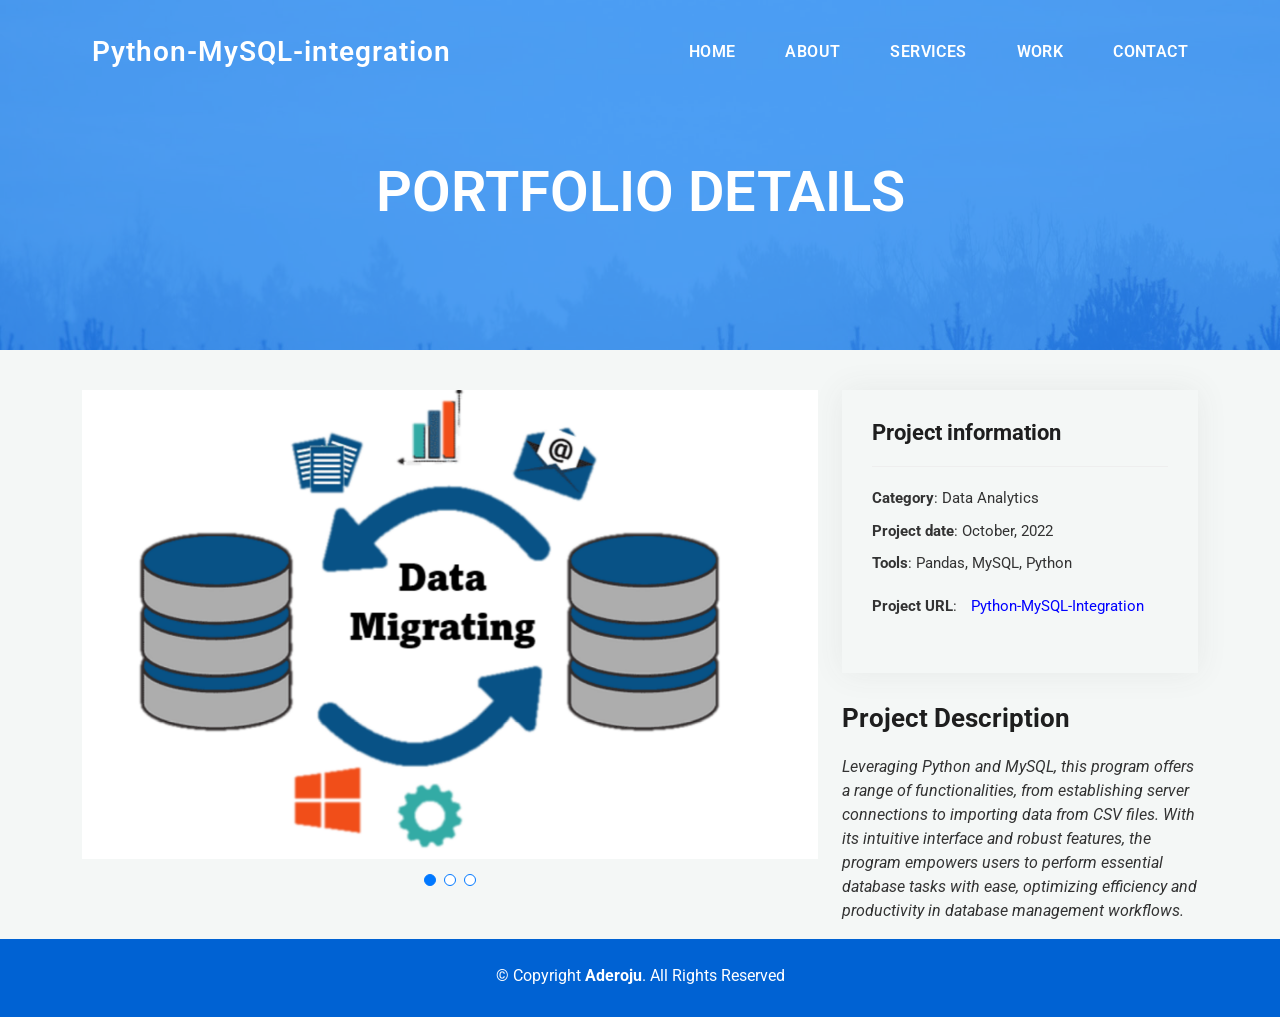
<file: db-details.html>
<!DOCTYPE html>
<html lang="en">

<head>
  <meta charset="utf-8">
  <meta content="width=device-width, initial-scale=1.0" name="viewport">

  <title>Aderoju Adeyemi | Data Analyst & Business Intelligence Expert</title>

  <!-- Updated Meta Description -->
  <meta content="Aderoju Adeyemi: A Data Analyst specializing in data visualization, ETL pipelines, and business intelligence. I offer customized solutions to improve strategic decision-making through data-driven insights." name="description">
  
  <!-- Updated Meta Keywords -->
  <meta content="Data Analyst, Business Intelligence, Machine Learning, Data Visualization, ETL, Python, SQL, Web Development, Strategic Planning" name="keywords">
  

  <!-- Favicons -->
  <link href="assets/img/favicon.ico" rel="icon">
  <link href="assets/img/apple-touch-icon.png" rel="apple-touch-icon">

  <!-- Vendor CSS Files -->
  <link href="assets/vendor/bootstrap/css/bootstrap.min.css" rel="stylesheet">
  <link href="assets/vendor/bootstrap-icons/bootstrap-icons.css" rel="stylesheet">
  <link href="assets/vendor/glightbox/css/glightbox.min.css" rel="stylesheet">
  <link href="assets/vendor/swiper/swiper-bundle.min.css" rel="stylesheet">

  <!-- Template Main CSS File -->
  <link href="assets/css/style.css" rel="stylesheet">


</head>

<body>

  <!-- ======= Header ======= -->
  <header id="header" class="fixed-top">
    <div class="container d-flex align-items-center justify-content-between">

      <h1 class="logo"><a href="">Python-MySQL-integration</a></h1>
      <!-- Uncomment below if you prefer to use an image logo -->
      <!-- <a href="index.html" class="logo"><img src="assets/img/logo.png" alt="" class="img-fluid"></a>-->

      <nav id="navbar" class="navbar">
        <ul>
          <li><a class="nav-link scrollto " href="index.html">Home</a></li>
          <li><a class="nav-link scrollto" href="index.html">About</a></li>
          <li><a class="nav-link scrollto" href="index.html">Services</a></li>
          <li><a class="nav-link scrollto " href="index.html">Work</a></li>
          <!-- <li><a class="nav-link scrollto " href="#blog">Blog</a></li> -->
          <!-- <li class="dropdown"><a href="#"><span>Drop Down</span> <i class="bi bi-chevron-down"></i></a>
            <ul>
              <li><a href="#">Drop Down 1</a></li>
              <li class="dropdown"><a href="#"><span>Deep Drop Down</span> <i class="bi bi-chevron-right"></i></a>
                <ul>
                  <li><a href="#">Deep Drop Down 1</a></li>
                  <li><a href="#">Deep Drop Down 2</a></li>
                  <li><a href="#">Deep Drop Down 3</a></li>
                  <li><a href="#">Deep Drop Down 4</a></li>
                  <li><a href="#">Deep Drop Down 5</a></li>
                </ul>
              </li>
              <li><a href="#">Drop Down 2</a></li>
              <li><a href="#">Drop Down 3</a></li>
              <li><a href="#">Drop Down 4</a></li>
            </ul>
          </li> -->
          <li><a class="nav-link scrollto" href="#contact">Contact</a></li>
        </ul>
        <i class="bi bi-list mobile-nav-toggle"></i>
      </nav><!-- .navbar -->

    </div>
  </header><!-- End Header -->

  <div class="hero hero-single route bg-image" style="background-image: url(assets/img/overlay-bg.jpg)">
    <div class="overlay-mf"></div>
    <div class="hero-content display-table">
      <div class="table-cell">
        <div class="container">
          <h2 class="hero-title mb-4">Portfolio Details</h2>
        </div>
      </div>
    </div>
  </div>

  <main id="main">

    <!-- ======= Portfolio Details Section ======= -->
    <section id="portfolio-details" class="portfolio-details">
      <div class="container">

        <div class="row gy-4">

          <div class="col-lg-8">
            <div class="portfolio-details-slider swiper">
              <div class="swiper-wrapper align-items-center">

                <div class="swiper-slide">
                  <img src="assets/img/db-migration.png" alt="">
                </div>

                <div class="swiper-slide">
                  <img src="assets/img/db1.png" alt="">
                </div>

                <div class="swiper-slide">
                  <img src="assets/img/db2.png" alt="">
                </div>

              </div>
              <div class="swiper-pagination"></div>
            </div>
          </div>

          <div class="col-lg-4">
            <div class="portfolio-info">
              <h3>Project information</h3>
              <ul>
                <li><strong>Category</strong>: Data Analytics</li>
                <li><strong>Project date</strong>: October, 2022</li>
                <li><strong>Tools</strong>: Pandas, MySQL, Python</li>
                <li><strong>Project URL</strong>: <a href="https://github.com/rojuadeyemi/Python-MySQL-Integration"> Python-MySQL-Integration </a></li>
              </ul>
            </div>
            <div class="portfolio-description">
              <h2>Project Description</h2>
              <p>
                <em>
                  Leveraging Python and MySQL, this program offers a range of functionalities, 
                from establishing server connections to importing data from CSV files. With its intuitive interface and 
                robust features, the program empowers users to perform essential database tasks with ease, 
                optimizing efficiency and productivity in database management workflows.   
                </em>           
              </p>
            </div>
          </div>

        </div>

      </div>
    </section><!-- End Portfolio Details Section -->

  </main><!-- End #main -->

  <!-- ======= Footer ======= -->
  <footer>
    <div class="container">
      <div class="row">
        <div class="col-sm-12">
          <div class="copyright-box">
            <p class="copyright">&copy; Copyright <strong>Aderoju</strong>. All Rights Reserved</p>
          </div>
        </div>
      </div>
    </div>
  </footer><!-- End  Footer -->

  <div id="preloader"></div>
  <a href="#" class="back-to-top d-flex align-items-center justify-content-center"><i class="bi bi-arrow-up-short"></i></a>

  <!-- Vendor JS Files -->
  <script src="assets/vendor/purecounter/purecounter_vanilla.js"></script>
  <script src="assets/vendor/bootstrap/js/bootstrap.bundle.min.js"></script>
  <script src="assets/vendor/glightbox/js/glightbox.min.js"></script>
  <script src="assets/vendor/swiper/swiper-bundle.min.js"></script>
  <script src="assets/vendor/typed.js/typed.umd.js"></script>
  <script src="assets/vendor/php-email-form/validate.js"></script>

  <!-- Template Main JS File -->
  <script src="assets/js/main.js"></script>

</body>

</html>
</file>
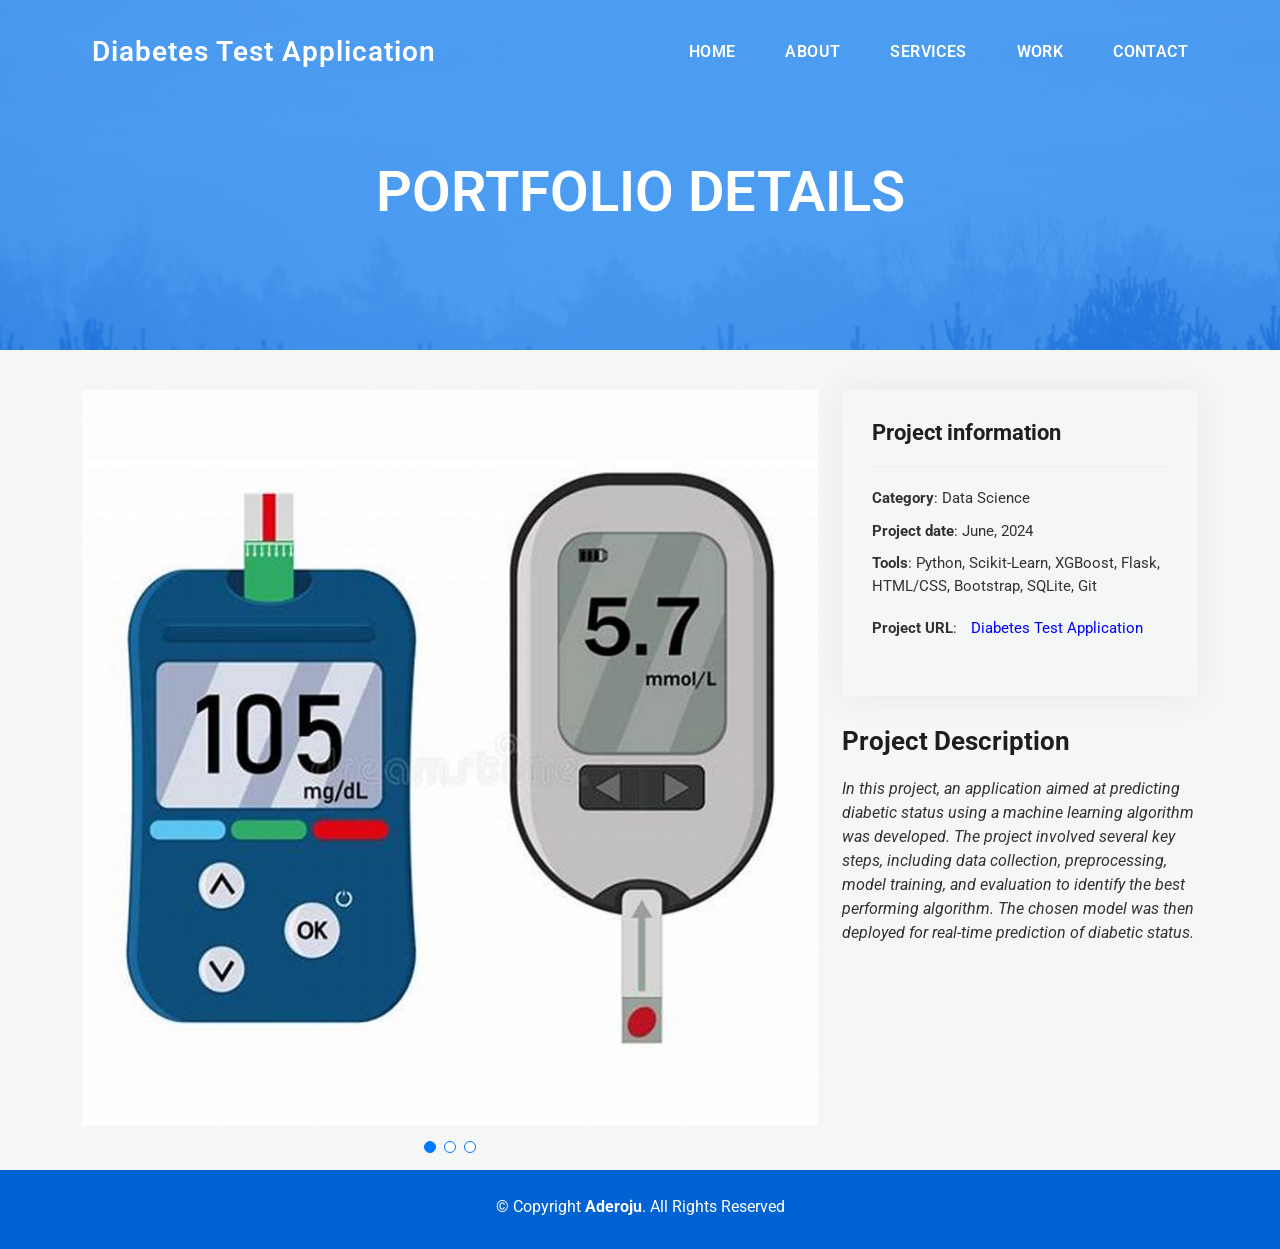
<file: diabetes.html>
<!DOCTYPE html>
<html lang="en">

<head>
  <meta charset="utf-8">
  <meta content="width=device-width, initial-scale=1.0" name="viewport">

  <title>Aderoju Adeyemi | Data Scientist & Business Intelligence Expert</title>

  <!-- Updated Meta Description -->
  <meta content="Aderoju Adeyemi: A Data Scientist specializing in data visualization, ETL pipelines, and business intelligence. I offer customized solutions to improve strategic decision-making through data-driven insights." name="description">
  
  <!-- Updated Meta Keywords -->
  <meta content="Data Scientist, Business Intelligence, Machine Learning, Data Visualization, ETL, Python, SQL, Web Development, Strategic Planning" name="keywords">
  

  <!-- Favicons -->
  <link href="assets/img/favicon.ico" rel="icon">
  <link href="assets/img/apple-touch-icon.png" rel="apple-touch-icon">

  <!-- Vendor CSS Files -->
  <link href="assets/vendor/bootstrap/css/bootstrap.min.css" rel="stylesheet">
  <link href="assets/vendor/bootstrap-icons/bootstrap-icons.css" rel="stylesheet">
  <link href="assets/vendor/glightbox/css/glightbox.min.css" rel="stylesheet">
  <link href="assets/vendor/swiper/swiper-bundle.min.css" rel="stylesheet">

  <!-- Template Main CSS File -->
  <link href="assets/css/style.css" rel="stylesheet">

</head>

<body>

  <!-- ======= Header ======= -->
  <header id="header" class="fixed-top">
    <div class="container d-flex align-items-center justify-content-between">
      <h1 class="logo" href="" ><a>Diabetes Test Application</a></h1>
      <nav id="navbar" class="navbar">
        <ul>
          <li><a class="nav-link scrollto " href="index.html">Home</a></li>
          <li><a class="nav-link scrollto" href="index.html#about">About</a></li>
          <li><a class="nav-link scrollto" href="index.html#services">Services</a></li>
          <li><a class="nav-link scrollto " href="index.html#work">Work</a></li>
          <!-- <li><a class="nav-link scrollto " href="#blog">Blog</a></li> -->
          <!-- <li class="dropdown"><a href="#"><span>Drop Down</span> <i class="bi bi-chevron-down"></i></a>
            <ul>
              <li><a href="#">Drop Down 1</a></li>
              <li class="dropdown"><a href="#"><span>Deep Drop Down</span> <i class="bi bi-chevron-right"></i></a>
                <ul>
                  <li><a href="#">Deep Drop Down 1</a></li>
                  <li><a href="#">Deep Drop Down 2</a></li>
                  <li><a href="#">Deep Drop Down 3</a></li>
                  <li><a href="#">Deep Drop Down 4</a></li>
                  <li><a href="#">Deep Drop Down 5</a></li>
                </ul>
              </li>
              <li><a href="#">Drop Down 2</a></li>
              <li><a href="#">Drop Down 3</a></li>
              <li><a href="#">Drop Down 4</a></li>
            </ul>
          </li> -->
          <li><a class="nav-link scrollto" href="index.html#contact">Contact</a></li>
        </ul>
        <i class="bi bi-list mobile-nav-toggle"></i>
      </nav><!-- .navbar -->

    </div>
  </header><!-- End Header -->

  <div class="hero hero-single route bg-image" style="background-image: url(assets/img/overlay-bg.jpg)">
    <div class="overlay-mf"></div>
    <div class="hero-content display-table">
      <div class="table-cell">
        <div class="container">
          <h2 class="hero-title mb-4">Portfolio Details</h2>
        </div>
      </div>
    </div>
  </div>

  <main id="main">

    <!-- ======= Portfolio Details Section ======= -->
    <section id="portfolio-details" class="portfolio-details">
      <div class="container">

        <div class="row gy-4">

          <div class="col-lg-8">
            <div class="portfolio-details-slider swiper">
              <div class="swiper-wrapper align-items-center">
                <div class="swiper-slide">
                  <img src="assets/img/diabetes0.png" alt="">
                </div>

                <div class="swiper-slide">
                  <img src="assets/img/diabetes.png" alt="">
                </div>

                <div class="swiper-slide">
                  <img src="assets/img/diabetes2.png" alt="">
                </div>

              </div>
              <div class="swiper-pagination"></div>
            </div>
          </div>

          <div class="col-lg-4">
            <div class="portfolio-info">
              <h3>Project information</h3>
              <ul>
                <li><strong>Category</strong>: Data Science</li>
                <li><strong>Project date</strong>: June, 2024</li>
                <li><strong>Tools</strong>: Python, Scikit-Learn, XGBoost, Flask, HTML/CSS, Bootstrap, SQLite, Git</li>
                <li><strong>Project URL</strong>: <a href="https://github.com/rojuadeyemi/diabetes-test-app">Diabetes Test Application </a></li>
              </ul>
            </div>
            <div class="portfolio-description">
              <h2>Project Description</h2>
              <p>
                <em>
                  In this project, an application aimed at predicting diabetic status using a machine learning algorithm was developed. 
                  The project involved several key steps, including data collection, preprocessing, model training, and evaluation to identify the best performing algorithm.
                   The chosen model was then deployed for real-time prediction of diabetic status.
                </em>           
              </p>
            </div>
          </div>

        </div>

      </div>
    </section><!-- End Portfolio Details Section -->

  </main><!-- End #main -->

  <!-- ======= Footer ======= -->
  <footer>
    <div class="container">
      <div class="row">
        <div class="col-sm-12">
          <div class="copyright-box">
            <p class="copyright">&copy; Copyright <strong>Aderoju</strong>. All Rights Reserved</p>
          </div>
        </div>
      </div>
    </div>
  </footer><!-- End  Footer -->

  <div id="preloader"></div>
  <a href="#" class="back-to-top d-flex align-items-center justify-content-center"><i class="bi bi-arrow-up-short"></i></a>

  <!-- Vendor JS Files -->
  <script src="assets/vendor/purecounter/purecounter_vanilla.js"></script>
  <script src="assets/vendor/bootstrap/js/bootstrap.bundle.min.js"></script>
  <script src="assets/vendor/glightbox/js/glightbox.min.js"></script>
  <script src="assets/vendor/swiper/swiper-bundle.min.js"></script>
  <script src="assets/vendor/typed.js/typed.umd.js"></script>
  <script src="assets/vendor/php-email-form/validate.js"></script>

  <!-- Template Main JS File -->
  <script src="assets/js/main.js"></script>

</body>

</html>
</file>
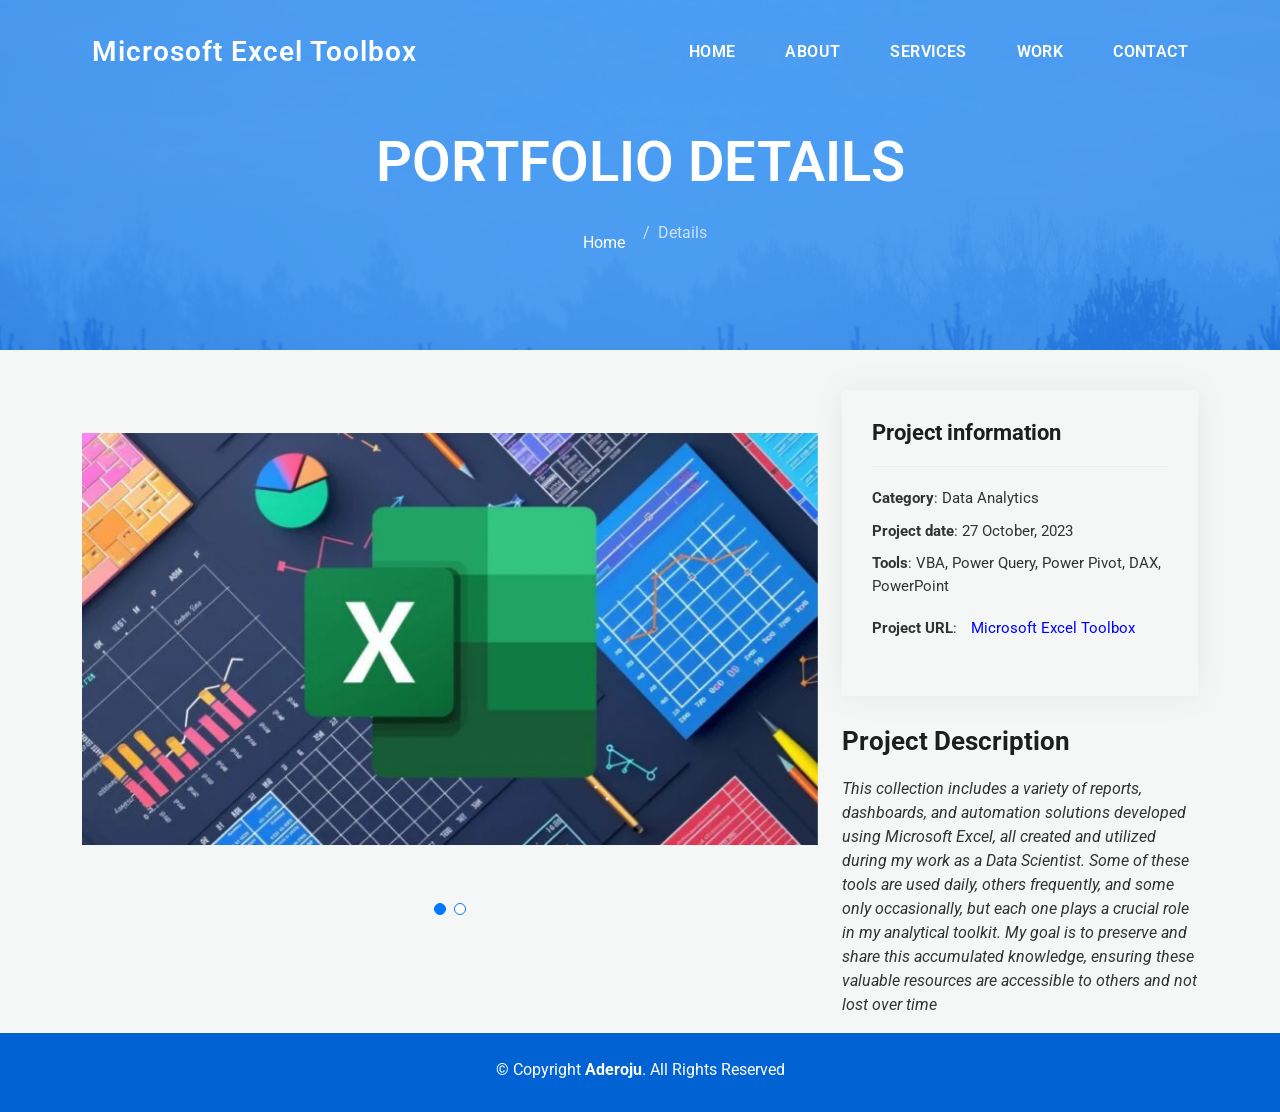
<file: excel.html>
<!DOCTYPE html>
<html lang="en">

<head>
  <meta charset="utf-8">
  <meta content="width=device-width, initial-scale=1.0" name="viewport">

  <title>Aderoju Adeyemi | Data Scientist & Business Intelligence Expert</title>

  <!-- Updated Meta Description -->
  <meta content="Aderoju Adeyemi: A Data Scientist specializing in data visualization, ETL pipelines, and business intelligence. I offer customized solutions to improve strategic decision-making through data-driven insights." name="description">
  
  <!-- Updated Meta Keywords -->
  <meta content="Data Scientist, Business Intelligence, Machine Learning, Data Visualization, ETL, Python, SQL, Web Development, Strategic Planning" name="keywords">
  

  <!-- Favicons -->
  <link href="assets/img/favicon.ico" rel="icon">
  <link href="assets/img/apple-touch-icon.png" rel="apple-touch-icon">

  <!-- Vendor CSS Files -->
  <link href="assets/vendor/bootstrap/css/bootstrap.min.css" rel="stylesheet">
  <link href="assets/vendor/bootstrap-icons/bootstrap-icons.css" rel="stylesheet">
  <link href="assets/vendor/glightbox/css/glightbox.min.css" rel="stylesheet">
  <link href="assets/vendor/swiper/swiper-bundle.min.css" rel="stylesheet">

  <!-- Template Main CSS File -->
  <link href="assets/css/style.css" rel="stylesheet">

</head>

<body>

  <!-- ======= Header ======= -->
  <header id="header" class="fixed-top">
    <div class="container d-flex align-items-center justify-content-between">

      <h1 class="logo"><a href="">Microsoft Excel Toolbox</a></h1>
      <!-- Uncomment below if you prefer to use an image logo -->
      <!-- <a href="index.html" class="logo"><img src="assets/img/logo.png" alt="" class="img-fluid"></a>-->

      <nav id="navbar" class="navbar">
        <ul>
          <li><a class="nav-link scrollto " href="index.html">Home</a></li>
          <li><a class="nav-link scrollto" href="index.html#about">About</a></li>
          <li><a class="nav-link scrollto" href="index.html#services">Services</a></li>
          <li><a class="nav-link scrollto " href="index.html#work">Work</a></li>
          <!-- <li><a class="nav-link scrollto " href="#blog">Blog</a></li> -->
          <!-- <li class="dropdown"><a href="#"><span>Drop Down</span> <i class="bi bi-chevron-down"></i></a>
            <ul>
              <li><a href="#">Drop Down 1</a></li>
              <li class="dropdown"><a href="#"><span>Deep Drop Down</span> <i class="bi bi-chevron-right"></i></a>
                <ul>
                  <li><a href="#">Deep Drop Down 1</a></li>
                  <li><a href="#">Deep Drop Down 2</a></li>
                  <li><a href="#">Deep Drop Down 3</a></li>
                  <li><a href="#">Deep Drop Down 4</a></li>
                  <li><a href="#">Deep Drop Down 5</a></li>
                </ul>
              </li>
              <li><a href="#">Drop Down 2</a></li>
              <li><a href="#">Drop Down 3</a></li>
              <li><a href="#">Drop Down 4</a></li>
            </ul>
          </li> -->
          <li><a class="nav-link scrollto" href="index.html#contact">Contact</a></li>
        </ul>
        <i class="bi bi-list mobile-nav-toggle"></i>
      </nav><!-- .navbar -->

    </div>
  </header><!-- End Header -->

  <div class="hero hero-single route bg-image" style="background-image: url(assets/img/overlay-bg.jpg)">
    <div class="overlay-mf"></div>
    <div class="hero-content display-table">
      <div class="table-cell">
        <div class="container">
          <h2 class="hero-title mb-4">Portfolio Details</h2>
          <ol class="breadcrumb d-flex justify-content-center">
            <li class="breadcrumb-item">
              <a href="index.html">Home</a>
            </li>
            <li class="breadcrumb-item active">Details</li>
          </ol>
        </div>
      </div>
    </div>
  </div>

  <main id="main">

    <!-- ======= Portfolio Details Section ======= -->
    <section id="portfolio-details" class="portfolio-details">
      <div class="container">

        <div class="row gy-4">

          <div class="col-lg-8">
            <div class="portfolio-details-slider swiper">
              <div class="swiper-wrapper align-items-center">

                <div class="swiper-slide">
                  <img src="assets/img/excel1.png" alt="">
                </div>
                <div class="swiper-slide"
                >
                  <img src="assets/img/excel2.png" alt="">
                </div>

              </div>
              <div class="swiper-pagination"></div>
            </div>
          </div>

          <div class="col-lg-4">
            <div class="portfolio-info">
              <h3>Project information</h3>
              <ul>
                <li><strong>Category</strong>: Data Analytics</li>
                <li><strong>Project date</strong>: 27 October, 2023</li>
                <li><strong>Tools</strong>: VBA, Power Query, Power Pivot, DAX, PowerPoint</li>
                <li><strong>Project URL</strong>: <a href="https://github.com/rojuadeyemi/Microsoft-Excel-Toolbox">Microsoft Excel Toolbox </a></li>
              </ul>
            </div>
            <div class="portfolio-description">
              <h2>Project Description</h2>
              <p>
                <em>
                  This collection includes a variety of reports, dashboards, and automation solutions developed using Microsoft Excel, all created and utilized during my work as a Data Scientist. 
                  Some of these tools are used daily, others frequently, and some only occasionally, but each one plays a crucial role in my analytical toolkit. 
                  My goal is to preserve and share this accumulated knowledge, ensuring these valuable resources are accessible to others and not lost over time
                </em>           
              </p>
            </div>
          </div>

        </div>

      </div>
    </section><!-- End Portfolio Details Section -->

  </main><!-- End #main -->

  <!-- ======= Footer ======= -->
  <footer>
    <div class="container">
      <div class="row">
        <div class="col-sm-12">
          <div class="copyright-box">
            <p class="copyright">&copy; Copyright <strong>Aderoju</strong>. All Rights Reserved</p>
          </div>
        </div>
      </div>
    </div>
  </footer><!-- End  Footer -->

  <div id="preloader"></div>
  <a href="#" class="back-to-top d-flex align-items-center justify-content-center"><i class="bi bi-arrow-up-short"></i></a>

  <!-- Vendor JS Files -->
  <script src="assets/vendor/purecounter/purecounter_vanilla.js"></script>
  <script src="assets/vendor/bootstrap/js/bootstrap.bundle.min.js"></script>
  <script src="assets/vendor/glightbox/js/glightbox.min.js"></script>
  <script src="assets/vendor/swiper/swiper-bundle.min.js"></script>
  <script src="assets/vendor/typed.js/typed.umd.js"></script>
  <script src="assets/vendor/php-email-form/validate.js"></script>

  <!-- Template Main JS File -->
  <script src="assets/js/main.js"></script>

</body>

</html>
</file>
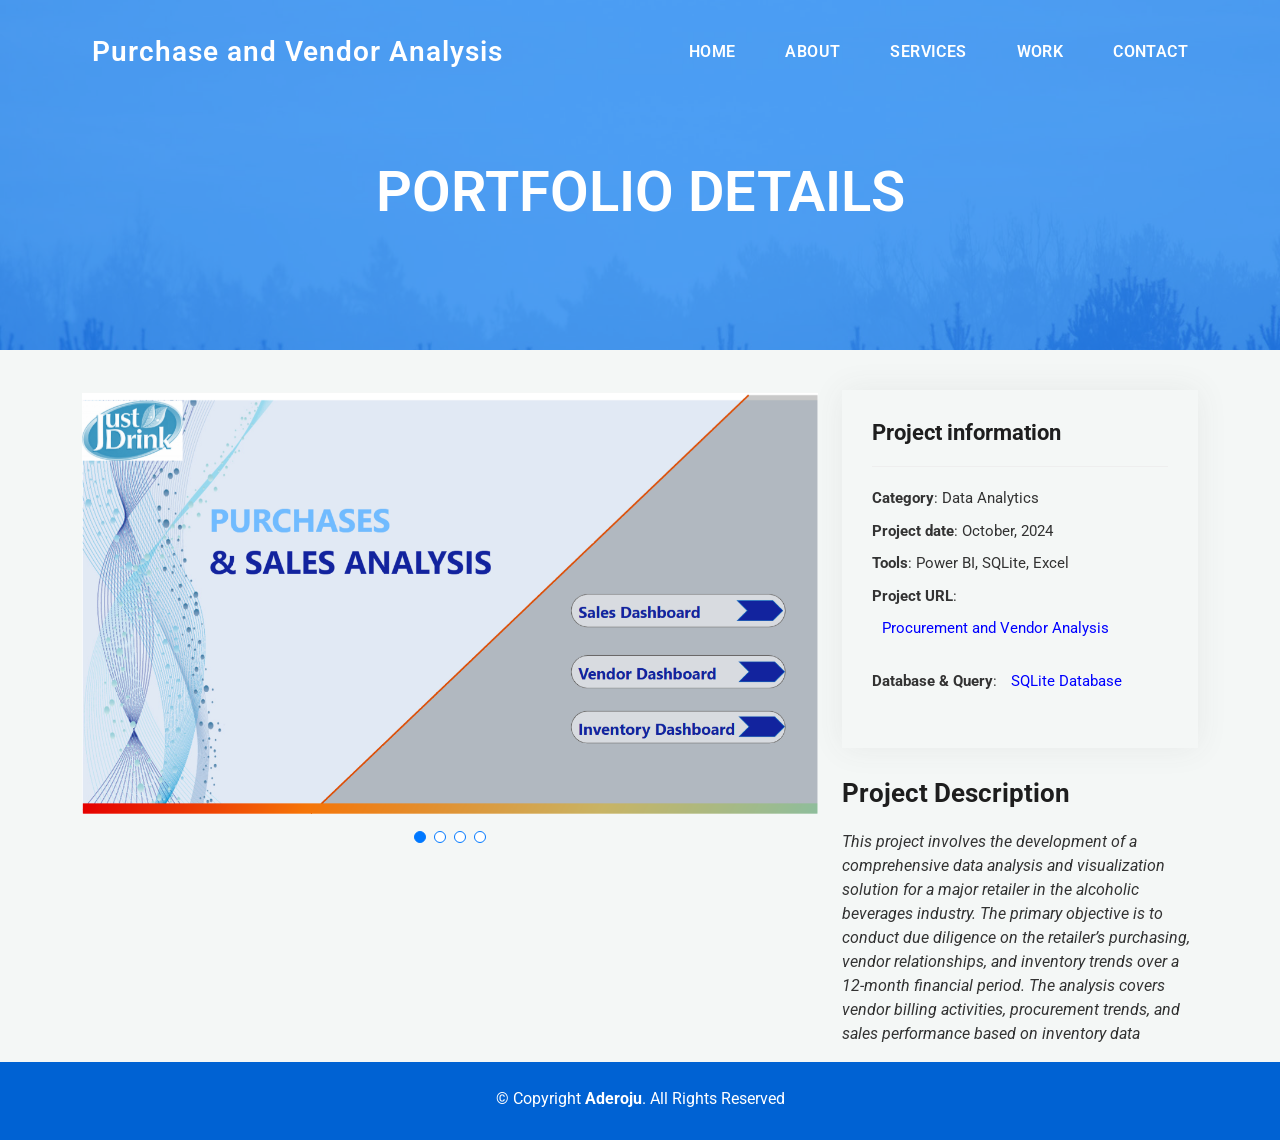
<file: justdrinks.html>
<!DOCTYPE html>
<html lang="en">

<head>
  <meta charset="utf-8">
  <meta content="width=device-width, initial-scale=1.0" name="viewport">

  <title>Aderoju Adeyemi | Data Scientist & Business Intelligence Expert</title>

  <!-- Updated Meta Description -->
  <meta content="Aderoju Adeyemi: A Data Scientist specializing in data visualization, ETL pipelines, and business intelligence. I offer customized solutions to improve strategic decision-making through data-driven insights." name="description">
  
  <!-- Updated Meta Keywords -->
  <meta content="Data Scientist, Business Intelligence, Machine Learning, Data Visualization, ETL, Python, SQL, Web Development, Strategic Planning" name="keywords">
  

  <!-- Favicons -->
  <link href="assets/img/favicon.ico" rel="icon">
  <link href="assets/img/apple-touch-icon.png" rel="apple-touch-icon">

  <!-- Vendor CSS Files -->
  <link href="assets/vendor/bootstrap/css/bootstrap.min.css" rel="stylesheet">
  <link href="assets/vendor/bootstrap-icons/bootstrap-icons.css" rel="stylesheet">
  <link href="assets/vendor/glightbox/css/glightbox.min.css" rel="stylesheet">
  <link href="assets/vendor/swiper/swiper-bundle.min.css" rel="stylesheet">

  <!-- Template Main CSS File -->
  <link href="assets/css/style.css" rel="stylesheet">
</head>

<body>

  <!-- ======= Header ======= -->
  <header id="header" class="fixed-top">
    <div class="container d-flex align-items-center justify-content-between">

      <h1 class="logo"><a href="">Purchase and Vendor Analysis</a></h1>
      <!-- Uncomment below if you prefer to use an image logo -->
      <!-- <a href="index.html" class="logo"><img src="assets/img/logo.png" alt="" class="img-fluid"></a>-->

      <nav id="navbar" class="navbar">
        <ul>
          <li><a class="nav-link scrollto " href="index.html">Home</a></li>
          <li><a class="nav-link scrollto" href="index.html#about">About</a></li>
          <li><a class="nav-link scrollto" href="index.html#services">Services</a></li>
          <li><a class="nav-link scrollto " href="index.html#work">Work</a></li>
          <!-- <li><a class="nav-link scrollto " href="#blog">Blog</a></li> -->
          <!-- <li class="dropdown"><a href="#"><span>Drop Down</span> <i class="bi bi-chevron-down"></i></a>
            <ul>
              <li><a href="#">Drop Down 1</a></li>
              <li class="dropdown"><a href="#"><span>Deep Drop Down</span> <i class="bi bi-chevron-right"></i></a>
                <ul>
                  <li><a href="#">Deep Drop Down 1</a></li>
                  <li><a href="#">Deep Drop Down 2</a></li>
                  <li><a href="#">Deep Drop Down 3</a></li>
                  <li><a href="#">Deep Drop Down 4</a></li>
                  <li><a href="#">Deep Drop Down 5</a></li>
                </ul>
              </li>
              <li><a href="#">Drop Down 2</a></li>
              <li><a href="#">Drop Down 3</a></li>
              <li><a href="#">Drop Down 4</a></li>
            </ul>
          </li> -->
          <li><a class="nav-link scrollto" href="index.html#contact">Contact</a></li>
        </ul>
        <i class="bi bi-list mobile-nav-toggle"></i>
      </nav><!-- .navbar -->

    </div>
  </header><!-- End Header -->

  <div class="hero hero-single route bg-image" style="background-image: url(assets/img/overlay-bg.jpg)">
    <div class="overlay-mf"></div>
    <div class="hero-content display-table">
      <div class="table-cell">
        <div class="container">
          <h2 class="hero-title mb-4">Portfolio Details</h2>
        </div>
      </div>
    </div>
  </div>

  <main id="main">

    <!-- ======= Portfolio Details Section ======= -->
    <section id="portfolio-details" class="portfolio-details">
      <div class="container">

        <div class="row gy-4">

          <div class="col-lg-8">
            <div class="portfolio-details-slider swiper">
              <div class="swiper-wrapper align-items-center">

                <div class="swiper-slide">
                  <img src="assets/img/p1.png" alt="">
                </div>

                <div class="swiper-slide">
                  <img src="assets/img/p2.png" alt="">
                </div>

                <div class="swiper-slide">
                  <img src="assets/img/p3.png" alt="">
                </div>

                <div class="swiper-slide">
                  <img src="assets/img/p4.png" alt="">
                </div>

              </div>
              <div class="swiper-pagination"></div>
            </div>
          </div>

          <div class="col-lg-4">
            <div class="portfolio-info">
              <h3>Project information</h3>
              <ul>
                <li><strong>Category</strong>: Data Analytics</li>
                <li><strong>Project date</strong>: October, 2024</li>
                <li><strong>Tools</strong>: Power BI, SQLite, Excel</li>
                <li><strong>Project URL</strong>: <a href="https://app.powerbi.com/groups/me/reports/02061636-8741-47b8-aa78-2ca340ed8b43/a16394c903b423fff2af?experience=power-bi"> Procurement and Vendor Analysis </a></li>
                <li><strong>Database &amp; Query</strong>: <a href="https://1drv.ms/f/c/68167ae582e5b685/EnX1OPIOFPBEgolJuBr-oSgB6UxXtw8liDpTgntnCcEjEw?e=RlkXJf"> SQLite Database </a></li>
              </ul>
            </div>
            <div class="portfolio-description">
              <h2>Project Description</h2>
              <p>
                <em>
                  This project involves the development of a comprehensive data analysis and visualization solution for a major retailer in the alcoholic beverages industry. 
                  The primary objective is to conduct due diligence on the retailer’s purchasing, vendor relationships, and inventory trends over a 12-month financial period. 
                  The analysis covers vendor billing activities, procurement trends, and sales performance based on inventory data
                </em>           
              </p>
            </div>
          </div>

        </div>

      </div>
    </section><!-- End Portfolio Details Section -->

  </main><!-- End #main -->

  <!-- ======= Footer ======= -->
  <footer>
    <div class="container">
      <div class="row">
        <div class="col-sm-12">
          <div class="copyright-box">
            <p class="copyright">&copy; Copyright <strong>Aderoju</strong>. All Rights Reserved</p>
          </div>
        </div>
      </div>
    </div>
  </footer><!-- End  Footer -->

  <div id="preloader"></div>
  <a href="#" class="back-to-top d-flex align-items-center justify-content-center"><i class="bi bi-arrow-up-short"></i></a>

  <!-- Vendor JS Files -->
  <script src="assets/vendor/purecounter/purecounter_vanilla.js"></script>
  <script src="assets/vendor/bootstrap/js/bootstrap.bundle.min.js"></script>
  <script src="assets/vendor/glightbox/js/glightbox.min.js"></script>
  <script src="assets/vendor/swiper/swiper-bundle.min.js"></script>
  <script src="assets/vendor/typed.js/typed.umd.js"></script>
  <script src="assets/vendor/php-email-form/validate.js"></script>

  <!-- Template Main JS File -->
  <script src="assets/js/main.js"></script>

</body>

</html>
</file>
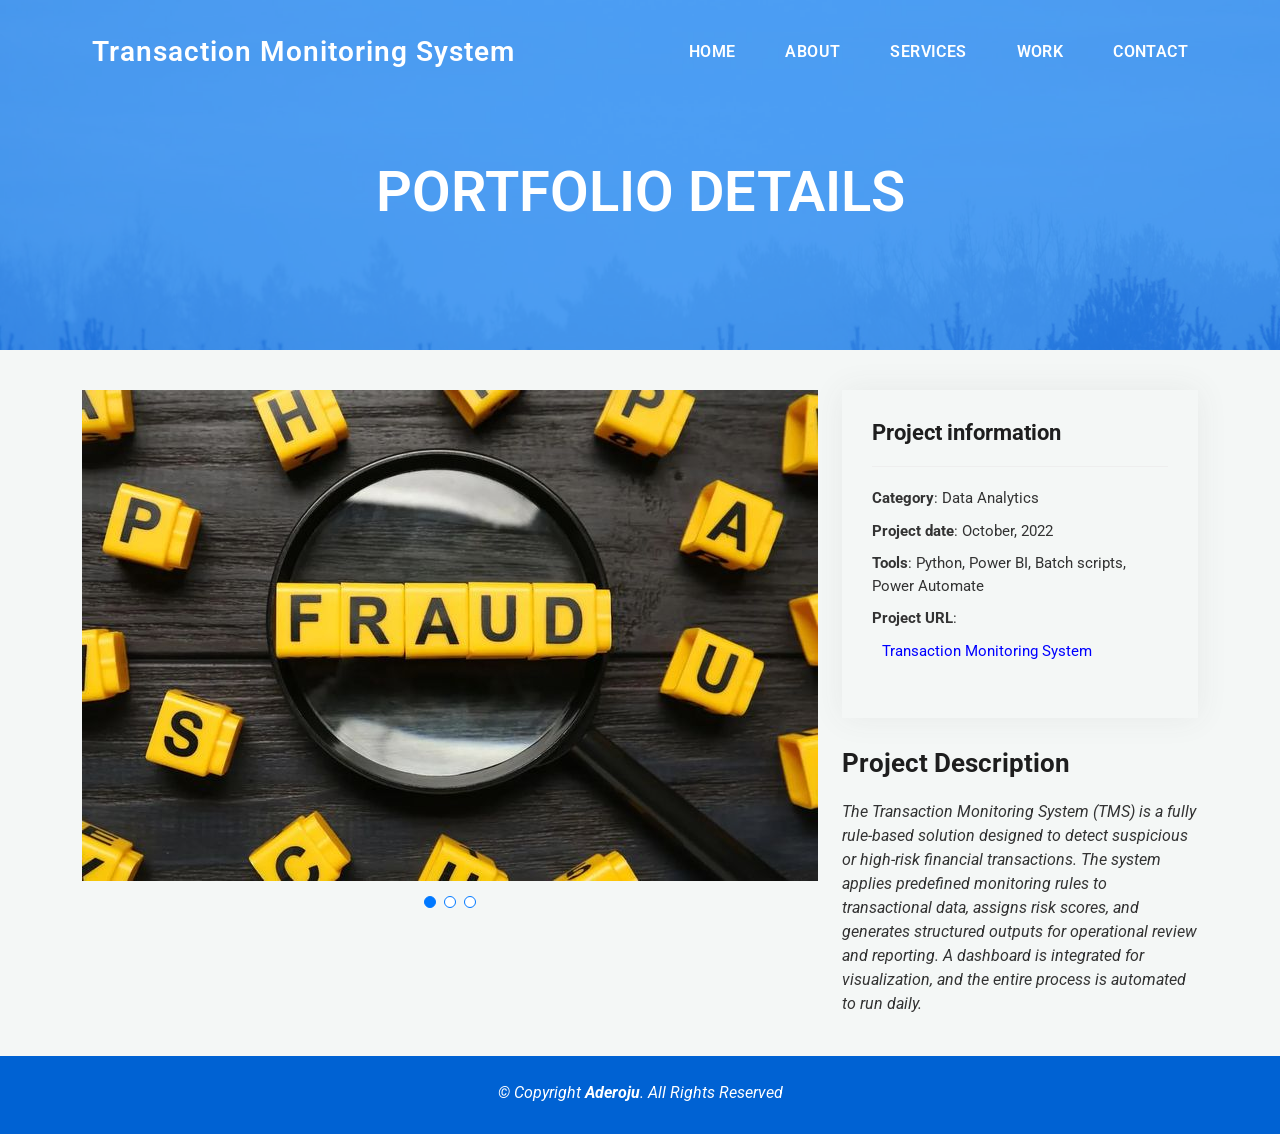
<file: monitoring.html>
<!DOCTYPE html>
<html lang="en">

<head>
  <meta charset="utf-8">
  <meta content="width=device-width, initial-scale=1.0" name="viewport">

  <title>Aderoju Adeyemi | Data Scientist & Business Intelligence Expert</title>

  <!-- Updated Meta Description -->
  <meta content="Aderoju Adeyemi: A Data Scientist specializing in data visualization, ETL pipelines, and business intelligence. I offer customized solutions to improve strategic decision-making through data-driven insights." name="description">
  
  <!-- Updated Meta Keywords -->
  <meta content="Data Scientist, Business Intelligence, Machine Learning, Data Visualization, ETL, Python, SQL, Web Development, Strategic Planning" name="keywords">
  

  <!-- Favicons -->
  <link href="assets/img/favicon.ico" rel="icon">
  <link href="assets/img/apple-touch-icon.png" rel="apple-touch-icon">

  <!-- Vendor CSS Files -->
  <link href="assets/vendor/bootstrap/css/bootstrap.min.css" rel="stylesheet">
  <link href="assets/vendor/bootstrap-icons/bootstrap-icons.css" rel="stylesheet">
  <link href="assets/vendor/glightbox/css/glightbox.min.css" rel="stylesheet">
  <link href="assets/vendor/swiper/swiper-bundle.min.css" rel="stylesheet">

  <!-- Template Main CSS File -->
  <link href="assets/css/style.css" rel="stylesheet">


</head>

<body>

  <!-- ======= Header ======= -->
  <header id="header" class="fixed-top">
    <div class="container d-flex align-items-center justify-content-between">

      <h1 class="logo"><a href="">Transaction Monitoring System</a></h1>
      <!-- Uncomment below if you prefer to use an image logo -->
      <!-- <a href="index.html" class="logo"><img src="assets/img/logo.png" alt="" class="img-fluid"></a>-->

      <nav id="navbar" class="navbar">
        <ul>
          <li><a class="nav-link scrollto " href="index.html">Home</a></li>
          <li><a class="nav-link scrollto" href="index.html#about">About</a></li>
          <li><a class="nav-link scrollto" href="index.html#services">Services</a></li>
          <li><a class="nav-link scrollto " href="index.html#work">Work</a></li>
          <!-- <li><a class="nav-link scrollto " href="#blog">Blog</a></li> -->
          <!-- <li class="dropdown"><a href="#"><span>Drop Down</span> <i class="bi bi-chevron-down"></i></a>
            <ul>
              <li><a href="#">Drop Down 1</a></li>
              <li class="dropdown"><a href="#"><span>Deep Drop Down</span> <i class="bi bi-chevron-right"></i></a>
                <ul>
                  <li><a href="#">Deep Drop Down 1</a></li>
                  <li><a href="#">Deep Drop Down 2</a></li>
                  <li><a href="#">Deep Drop Down 3</a></li>
                  <li><a href="#">Deep Drop Down 4</a></li>
                  <li><a href="#">Deep Drop Down 5</a></li>
                </ul>
              </li>
              <li><a href="#">Drop Down 2</a></li>
              <li><a href="#">Drop Down 3</a></li>
              <li><a href="#">Drop Down 4</a></li>
            </ul>
          </li> -->
          <li><a class="nav-link scrollto" href="index.html#contact">Contact</a></li>
        </ul>
        <i class="bi bi-list mobile-nav-toggle"></i>
      </nav><!-- .navbar -->

    </div>
  </header><!-- End Header -->

  <div class="hero hero-single route bg-image" style="background-image: url(assets/img/overlay-bg.jpg)">
    <div class="overlay-mf"></div>
    <div class="hero-content display-table">
      <div class="table-cell">
        <div class="container">
          <h2 class="hero-title mb-4">Portfolio Details</h2>
        </div>
      </div>
    </div>
  </div>

  <main id="main">

    <!-- ======= Portfolio Details Section ======= -->
    <section id="portfolio-details" class="portfolio-details">
      <div class="container">

        <div class="row gy-4">

          <div class="col-lg-8">
            <div class="portfolio-details-slider swiper">
              <div class="swiper-wrapper align-items-center">

                <div class="swiper-slide">
                  <img src="assets/img/monitoring2.jpg" alt="">
                </div>

                <div class="swiper-slide">
                  <img src="assets/img/db1.png" alt="">
                </div>

                <div class="swiper-slide">
                  <img src="assets/img/monitoring1.jpg" alt="">
                </div>

              </div>
              <div class="swiper-pagination"></div>
            </div>
          </div>

          <div class="col-lg-4">
            <div class="portfolio-info">
              <h3>Project information</h3>
              <ul>
                <li><strong>Category</strong>: Data Analytics</li>
                <li><strong>Project date</strong>: October, 2022</li>
                <li><strong>Tools</strong>: Python, Power BI, Batch scripts, Power Automate</li>
                <li><strong>Project URL</strong>: <a href="https://github.com/rojuadeyemi/transaction-monitoring"> Transaction Monitoring System </a></li>
              </ul>
            </div>
            <div class="portfolio-description">
              <h2>Project Description</h2>
              <p>
                <em>
                  The Transaction Monitoring System (TMS) is a fully rule-based solution designed to detect suspicious or high-risk financial transactions.

The system applies predefined monitoring rules to transactional data, assigns risk scores, and generates structured outputs for operational review and reporting.

A dashboard is integrated for visualization, and the entire process is automated to run daily.
              </p>
            </div>
          </div>

        </div>

      </div>
    </section><!-- End Portfolio Details Section -->

  </main><!-- End #main -->

  <!-- ======= Footer ======= -->
  <footer>
    <div class="container">
      <div class="row">
        <div class="col-sm-12">
          <div class="copyright-box">
            <p class="copyright">&copy; Copyright <strong>Aderoju</strong>. All Rights Reserved</p>
          </div>
        </div>
      </div>
    </div>
  </footer><!-- End  Footer -->

  <div id="preloader"></div>
  <a href="#" class="back-to-top d-flex align-items-center justify-content-center"><i class="bi bi-arrow-up-short"></i></a>

  <!-- Vendor JS Files -->
  <script src="assets/vendor/purecounter/purecounter_vanilla.js"></script>
  <script src="assets/vendor/bootstrap/js/bootstrap.bundle.min.js"></script>
  <script src="assets/vendor/glightbox/js/glightbox.min.js"></script>
  <script src="assets/vendor/swiper/swiper-bundle.min.js"></script>
  <script src="assets/vendor/typed.js/typed.umd.js"></script>
  <script src="assets/vendor/php-email-form/validate.js"></script>

  <!-- Template Main JS File -->
  <script src="assets/js/main.js"></script>

</body>

</html>
</file>
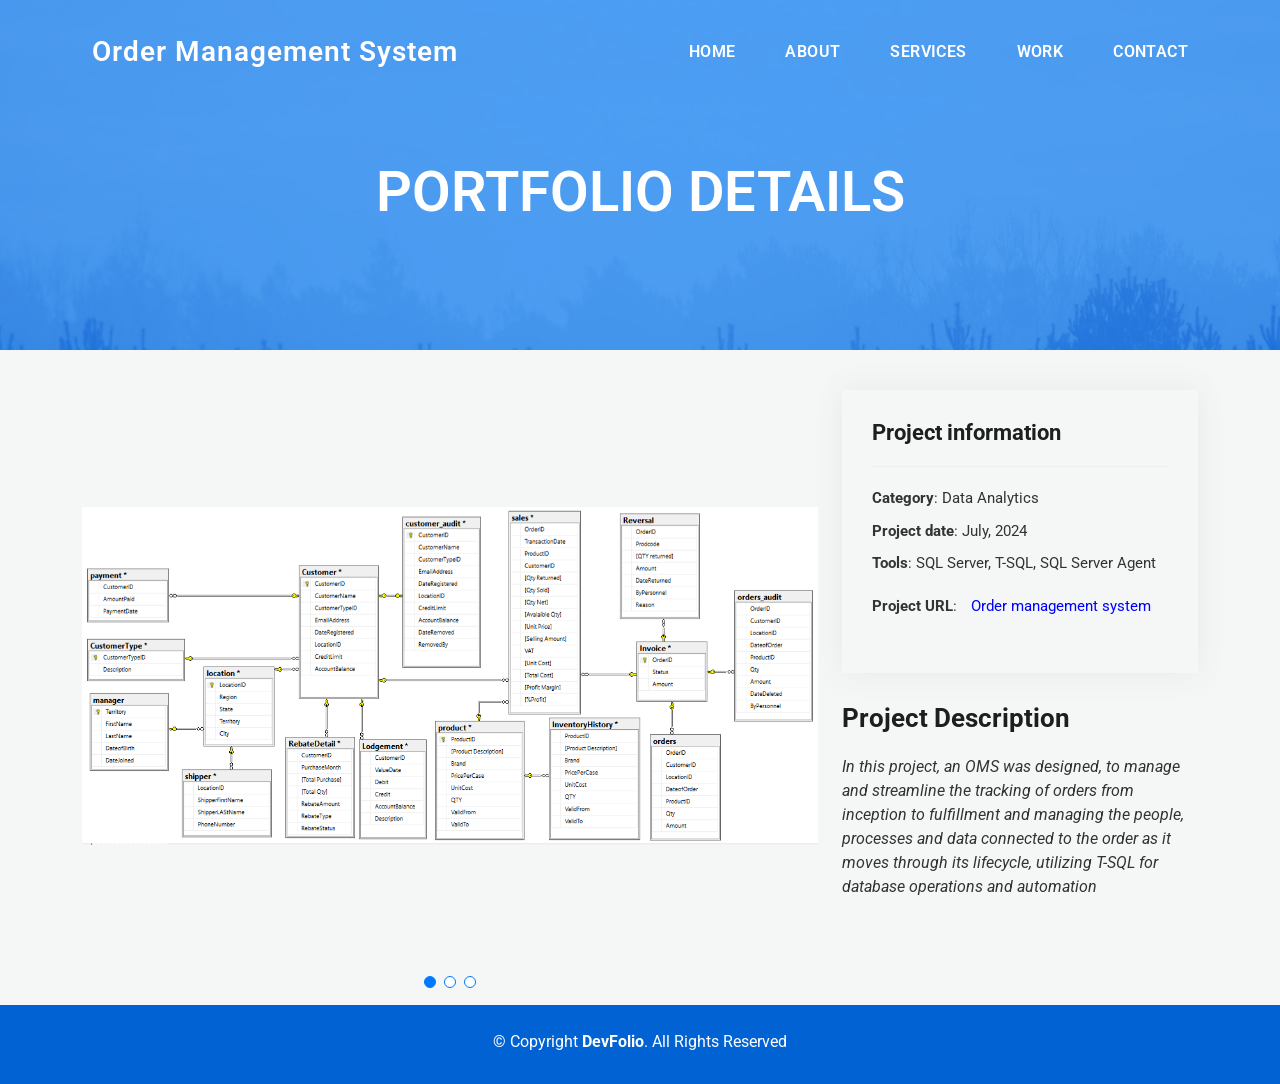
<file: oms.html>
<!DOCTYPE html>
<html lang="en">

<head>
  <meta charset="utf-8">
  <meta content="width=device-width, initial-scale=1.0" name="viewport">

  <title>Aderoju Adeyemi | Data Scientist & Business Intelligence Expert</title>

  <!-- Updated Meta Description -->
  <meta content="Aderoju Adeyemi: A Data Scientist specializing in data visualization, ETL pipelines, and business intelligence. I offer customized solutions to improve strategic decision-making through data-driven insights." name="description">
  
  <!-- Updated Meta Keywords -->
  <meta content="Data Scientist, Business Intelligence, Machine Learning, Data Visualization, ETL, Python, SQL, Web Development, Strategic Planning" name="keywords">
  
  <!-- Favicons -->
  <link href="assets/img/favicon.ico" rel="icon">
  <link href="assets/img/apple-touch-icon.png" rel="apple-touch-icon">

  <!-- Vendor CSS Files -->
  <link href="assets/vendor/bootstrap/css/bootstrap.min.css" rel="stylesheet">
  <link href="assets/vendor/bootstrap-icons/bootstrap-icons.css" rel="stylesheet">
  <link href="assets/vendor/glightbox/css/glightbox.min.css" rel="stylesheet">
  <link href="assets/vendor/swiper/swiper-bundle.min.css" rel="stylesheet">

  <!-- Template Main CSS File -->
  <link href="assets/css/style.css" rel="stylesheet">

</head>

<body>

  <!-- ======= Header ======= -->
  <header id="header" class="fixed-top">
    <div class="container d-flex align-items-center justify-content-between">

      <h1 class="logo"><a href="">Order Management System</a></h1>
      <!-- Uncomment below if you prefer to use an image logo -->
      <!-- <a href="index.html" class="logo"><img src="assets/img/logo.png" alt="" class="img-fluid"></a>-->

      <nav id="navbar" class="navbar">
        <ul>
          <li><a class="nav-link scrollto " href="index.html">Home</a></li>
          <li><a class="nav-link scrollto" href="index.html#about">About</a></li>
          <li><a class="nav-link scrollto" href="index.html#services">Services</a></li>
          <li><a class="nav-link scrollto " href="index.html#work">Work</a></li>
          <!-- <li><a class="nav-link scrollto " href="#blog">Blog</a></li> -->
          <!-- <li class="dropdown"><a href="#"><span>Drop Down</span> <i class="bi bi-chevron-down"></i></a>
            <ul>
              <li><a href="#">Drop Down 1</a></li>
              <li class="dropdown"><a href="#"><span>Deep Drop Down</span> <i class="bi bi-chevron-right"></i></a>
                <ul>
                  <li><a href="#">Deep Drop Down 1</a></li>
                  <li><a href="#">Deep Drop Down 2</a></li>
                  <li><a href="#">Deep Drop Down 3</a></li>
                  <li><a href="#">Deep Drop Down 4</a></li>
                  <li><a href="#">Deep Drop Down 5</a></li>
                </ul>
              </li>
              <li><a href="#">Drop Down 2</a></li>
              <li><a href="#">Drop Down 3</a></li>
              <li><a href="#">Drop Down 4</a></li>
            </ul>
          </li> -->
          <li><a class="nav-link scrollto" href="index.html#contact">Contact</a></li>
        </ul>
        <i class="bi bi-list mobile-nav-toggle"></i>
      </nav><!-- .navbar -->

    </div>
  </header><!-- End Header -->

  <div class="hero hero-single route bg-image" style="background-image: url(assets/img/overlay-bg.jpg)">
    <div class="overlay-mf"></div>
    <div class="hero-content display-table">
      <div class="table-cell">
        <div class="container">
          <h2 class="hero-title mb-4">Portfolio Details</h2>
        </div>
      </div>
    </div>
  </div>

  <main id="main">

    <!-- ======= Portfolio Details Section ======= -->
    <section id="portfolio-details" class="portfolio-details">
      <div class="container">

        <div class="row gy-4">

          <div class="col-lg-8">
            <div class="portfolio-details-slider swiper">
              <div class="swiper-wrapper align-items-center">

                <div class="swiper-slide">
                  <img src="assets/img/OMS_Diagram.png" alt="">
                </div>

                <div class="swiper-slide">
                  <img src="assets/img/oms1.png" alt="">
                </div>

                <div class="swiper-slide">
                  <img src="assets/img/oms.jpg" alt="">
                </div>

              </div>
              <div class="swiper-pagination"></div>
            </div>
          </div>

          <div class="col-lg-4">
            <div class="portfolio-info">
              <h3>Project information</h3>
              <ul>
                <li><strong>Category</strong>: Data Analytics</li>
                <li><strong>Project date</strong>: July, 2024</li>
                <li><strong>Tools</strong>: SQL Server, T-SQL, SQL Server Agent</li>
                <li><strong>Project URL</strong>: <a href="https://github.com/rojuadeyemi/Order-Management-System">Order management system </a></li>
              </ul>
            </div>
            <div class="portfolio-description">
              <h2>Project Description</h2>
              <p>
                <em>
                  In this project, an OMS was designed, to manage and streamline the tracking of orders from inception to fulfillment and managing the people, processes and data connected to the order as it moves through its lifecycle, utilizing T-SQL for database operations and automation
                </em>           
              </p>
            </div>
          </div>

        </div>

      </div>
    </section><!-- End Portfolio Details Section -->

  </main><!-- End #main -->

  <!-- ======= Footer ======= -->
  <footer>
    <div class="container">
      <div class="row">
        <div class="col-sm-12">
          <div class="copyright-box">
            <p class="copyright">&copy; Copyright <strong>DevFolio</strong>. All Rights Reserved</p>
          </div>
        </div>
      </div>
    </div>
  </footer><!-- End  Footer -->

  <div id="preloader"></div>
  <a href="#" class="back-to-top d-flex align-items-center justify-content-center"><i class="bi bi-arrow-up-short"></i></a>

  <!-- Vendor JS Files -->
  <script src="assets/vendor/purecounter/purecounter_vanilla.js"></script>
  <script src="assets/vendor/bootstrap/js/bootstrap.bundle.min.js"></script>
  <script src="assets/vendor/glightbox/js/glightbox.min.js"></script>
  <script src="assets/vendor/swiper/swiper-bundle.min.js"></script>
  <script src="assets/vendor/typed.js/typed.umd.js"></script>
  <script src="assets/vendor/php-email-form/validate.js"></script>

  <!-- Template Main JS File -->
  <script src="assets/js/main.js"></script>

</body>

</html>
</file>
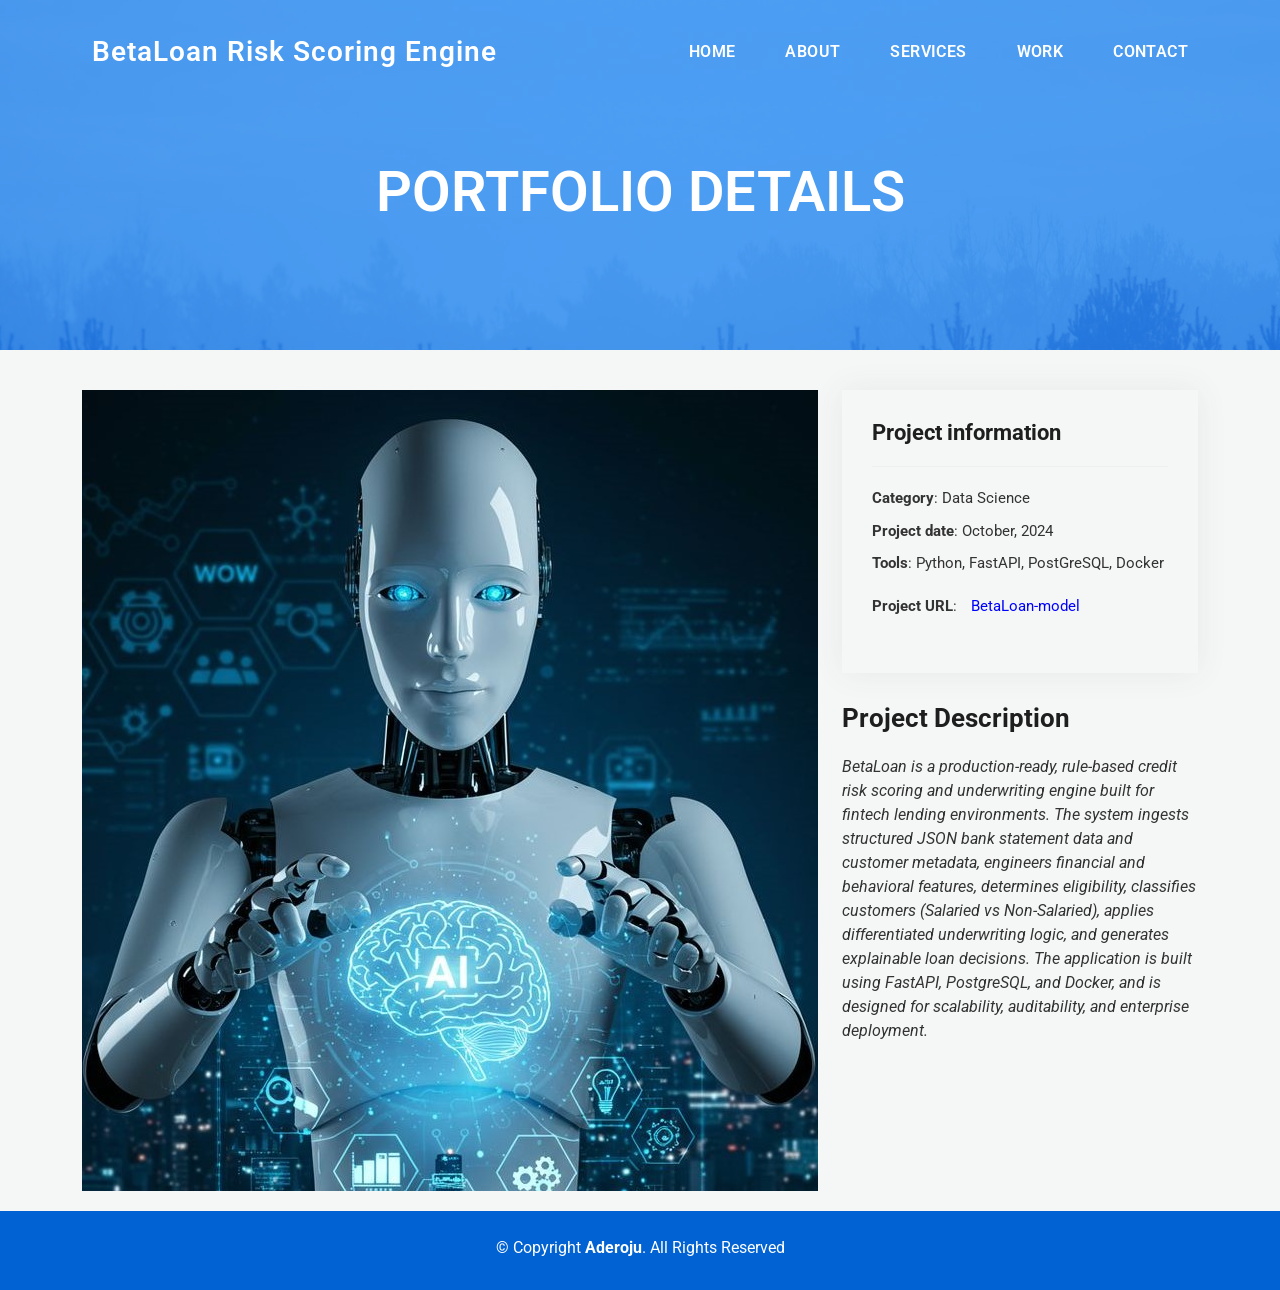
<file: risk.html>
<!DOCTYPE html>
<html lang="en">

<head>
  <meta charset="utf-8">
  <meta content="width=device-width, initial-scale=1.0" name="viewport">

  <title>Aderoju Adeyemi | Data Scientist & Business Intelligence Expert</title>

  <!-- Updated Meta Description -->
  <meta content="Aderoju Adeyemi: A Data Scientist specializing in data visualization, ETL pipelines, and business intelligence. I offer customized solutions to improve strategic decision-making through data-driven insights." name="description">
  
  <!-- Updated Meta Keywords -->
  <meta content="Data Scientist, Business Intelligence, Machine Learning, Data Visualization, ETL, Python, SQL, Web Development, Strategic Planning" name="keywords">
  

  <!-- Favicons -->
  <link href="assets/img/favicon.ico" rel="icon">
  <link href="assets/img/apple-touch-icon.png" rel="apple-touch-icon">

  <!-- Vendor CSS Files -->
  <link href="assets/vendor/bootstrap/css/bootstrap.min.css" rel="stylesheet">
  <link href="assets/vendor/bootstrap-icons/bootstrap-icons.css" rel="stylesheet">
  <link href="assets/vendor/glightbox/css/glightbox.min.css" rel="stylesheet">
  <link href="assets/vendor/swiper/swiper-bundle.min.css" rel="stylesheet">

  <!-- Template Main CSS File -->
  <link href="assets/css/style.css" rel="stylesheet">
</head>

<body>

  <!-- ======= Header ======= -->
  <header id="header" class="fixed-top">
    <div class="container d-flex align-items-center justify-content-between">

      <h1 class="logo"><a href="">BetaLoan Risk Scoring Engine</a></h1>
      <!-- Uncomment below if you prefer to use an image logo -->
      <!-- <a href="index.html" class="logo"><img src="assets/img/logo.png" alt="" class="img-fluid"></a>-->

      <nav id="navbar" class="navbar">
        <ul>
          <li><a class="nav-link scrollto " href="index.html">Home</a></li>
          <li><a class="nav-link scrollto" href="index.html#about">About</a></li>
          <li><a class="nav-link scrollto" href="index.html#services">Services</a></li>
          <li><a class="nav-link scrollto " href="index.html#work">Work</a></li>
          <!-- <li><a class="nav-link scrollto " href="#blog">Blog</a></li> -->
          <!-- <li class="dropdown"><a href="#"><span>Drop Down</span> <i class="bi bi-chevron-down"></i></a>
            <ul>
              <li><a href="#">Drop Down 1</a></li>
              <li class="dropdown"><a href="#"><span>Deep Drop Down</span> <i class="bi bi-chevron-right"></i></a>
                <ul>
                  <li><a href="#">Deep Drop Down 1</a></li>
                  <li><a href="#">Deep Drop Down 2</a></li>
                  <li><a href="#">Deep Drop Down 3</a></li>
                  <li><a href="#">Deep Drop Down 4</a></li>
                  <li><a href="#">Deep Drop Down 5</a></li>
                </ul>
              </li>
              <li><a href="#">Drop Down 2</a></li>
              <li><a href="#">Drop Down 3</a></li>
              <li><a href="#">Drop Down 4</a></li>
            </ul>
          </li> -->
          <li><a class="nav-link scrollto" href="index.html#contact">Contact</a></li>
        </ul>
        <i class="bi bi-list mobile-nav-toggle"></i>
      </nav><!-- .navbar -->

    </div>
  </header><!-- End Header -->

  <div class="hero hero-single route bg-image" style="background-image: url(assets/img/overlay-bg.jpg)">
    <div class="overlay-mf"></div>
    <div class="hero-content display-table">
      <div class="table-cell">
        <div class="container">
          <h2 class="hero-title mb-4">Portfolio Details</h2>
        </div>
      </div>
    </div>
  </div>

  <main id="main">

    <!-- ======= Portfolio Details Section ======= -->
    <section id="portfolio-details" class="portfolio-details">
      <div class="container">

        <div class="row gy-4">

          <div class="col-lg-8">
            <div class="portfolio-details-slider swiper">
              <div class="swiper-wrapper align-items-center">
                
                <div class="swiper-slide">
                  <img src="assets/img/risk3.jpg" alt="">
                </div>

              </div>
              <div class="swiper-pagination"></div>
            </div>
          </div>

          <div class="col-lg-4">
            <div class="portfolio-info">
              <h3>Project information</h3>
              <ul>
                <li><strong>Category</strong>: Data Science</li>
                <li><strong>Project date</strong>: October, 2024</li>
                <li><strong>Tools</strong>: Python, FastAPI, PostGreSQL, Docker</li>
                <li><strong>Project URL</strong>: <a href="https://github.com/rojuadeyemi/BetaLoan-model"> BetaLoan-model

                </a></li>
              </ul>
            </div>
            <div class="portfolio-description">
              <h2>Project Description</h2>
              <p>
                <em>
                  BetaLoan is a production-ready, rule-based credit risk scoring and underwriting engine built for fintech lending environments.

The system ingests structured JSON bank statement data and customer metadata, engineers financial and behavioral features, determines eligibility, classifies customers (Salaried vs Non-Salaried), applies differentiated underwriting logic, and generates explainable loan decisions.

The application is built using FastAPI, PostgreSQL, and Docker, and is designed for scalability, auditability, and enterprise deployment.
                </em>           
              </p>
            </div>
          </div>

        </div>

      </div>
    </section><!-- End Portfolio Details Section -->

  </main><!-- End #main -->

  <!-- ======= Footer ======= -->
  <footer>
    <div class="container">
      <div class="row">
        <div class="col-sm-12">
          <div class="copyright-box">
            <p class="copyright">&copy; Copyright <strong>Aderoju</strong>. All Rights Reserved</p>
          </div>
        </div>
      </div>
    </div>
  </footer><!-- End  Footer -->

  <div id="preloader"></div>
  <a href="#" class="back-to-top d-flex align-items-center justify-content-center"><i class="bi bi-arrow-up-short"></i></a>

  <!-- Vendor JS Files -->
  <script src="assets/vendor/purecounter/purecounter_vanilla.js"></script>
  <script src="assets/vendor/bootstrap/js/bootstrap.bundle.min.js"></script>
  <script src="assets/vendor/glightbox/js/glightbox.min.js"></script>
  <script src="assets/vendor/swiper/swiper-bundle.min.js"></script>
  <script src="assets/vendor/typed.js/typed.umd.js"></script>
  <script src="assets/vendor/php-email-form/validate.js"></script>

  <!-- Template Main JS File -->
  <script src="assets/js/main.js"></script>

</body>

</html>
</file>
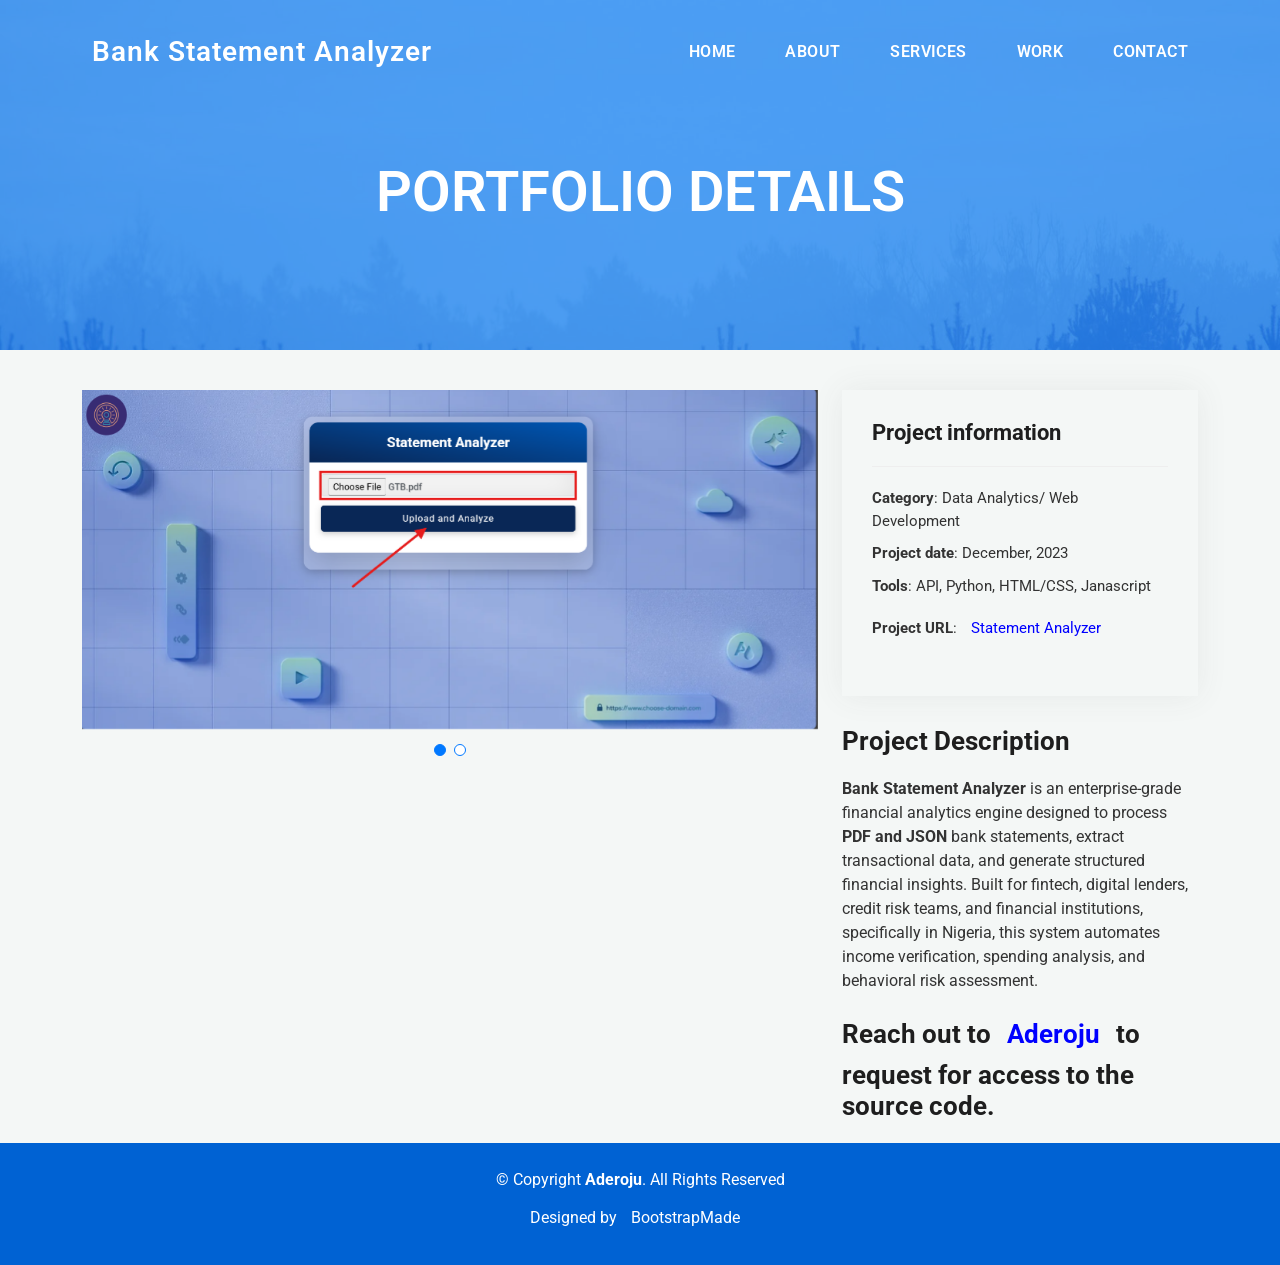
<file: statement.html>
<!DOCTYPE html>
<html lang="en">

<head>
  <meta charset="utf-8">
  <meta content="width=device-width, initial-scale=1.0" name="viewport">

  <title>Aderoju Adeyemi | Data Scientist & Business Intelligence Expert</title>

  <!-- Updated Meta Description -->
  <meta content="Aderoju Adeyemi: A Data Scientist specializing in data visualization, ETL pipelines, and business intelligence. I offer customized solutions to improve strategic decision-making through data-driven insights." name="description">
  
  <!-- Updated Meta Keywords -->
  <meta content="Data Scientist, Business Intelligence, Machine Learning, Data Visualization, ETL, Python, SQL, Web Development, Strategic Planning" name="keywords">
  

  <!-- Favicons -->
  <link href="assets/img/favicon.ico" rel="icon">
  <link href="assets/img/apple-touch-icon.png" rel="apple-touch-icon">

  <!-- Vendor CSS Files -->
  <link href="assets/vendor/bootstrap/css/bootstrap.min.css" rel="stylesheet">
  <link href="assets/vendor/bootstrap-icons/bootstrap-icons.css" rel="stylesheet">
  <link href="assets/vendor/glightbox/css/glightbox.min.css" rel="stylesheet">
  <link href="assets/vendor/swiper/swiper-bundle.min.css" rel="stylesheet">

  <!-- Template Main CSS File -->
  <link href="assets/css/style.css" rel="stylesheet">
</head>

<body>

  <!-- ======= Header ======= -->
  <header id="header" class="fixed-top">
    <div class="container d-flex align-items-center justify-content-between">

      <h1 class="logo"><a href="">Bank Statement Analyzer</a></h1>
      <!-- Uncomment below if you prefer to use an image logo -->
      <!-- <a href="index.html" class="logo"><img src="assets/img/logo.png" alt="" class="img-fluid"></a>-->

      <nav id="navbar" class="navbar">
        <ul>
          <li><a class="nav-link scrollto " href="index.html">Home</a></li>
          <li><a class="nav-link scrollto" href="index.html#about">About</a></li>
          <li><a class="nav-link scrollto" href="index.html#services">Services</a></li>
          <li><a class="nav-link scrollto " href="index.html#work">Work</a></li>
          <!-- <li><a class="nav-link scrollto " href="#blog">Blog</a></li> -->
          <!-- <li class="dropdown"><a href="#"><span>Drop Down</span> <i class="bi bi-chevron-down"></i></a>
            <ul>
              <li><a href="#">Drop Down 1</a></li>
              <li class="dropdown"><a href="#"><span>Deep Drop Down</span> <i class="bi bi-chevron-right"></i></a>
                <ul>
                  <li><a href="#">Deep Drop Down 1</a></li>
                  <li><a href="#">Deep Drop Down 2</a></li>
                  <li><a href="#">Deep Drop Down 3</a></li>
                  <li><a href="#">Deep Drop Down 4</a></li>
                  <li><a href="#">Deep Drop Down 5</a></li>
                </ul>
              </li>
              <li><a href="#">Drop Down 2</a></li>
              <li><a href="#">Drop Down 3</a></li>
              <li><a href="#">Drop Down 4</a></li>
            </ul>
          </li> -->
          <li><a class="nav-link scrollto" href="index.html#contact">Contact</a></li>
        </ul>
        <i class="bi bi-list mobile-nav-toggle"></i>
      </nav><!-- .navbar -->

    </div>
  </header><!-- End Header -->

  <div class="hero hero-single route bg-image" style="background-image: url(assets/img/overlay-bg.jpg)">
    <div class="overlay-mf"></div>
    <div class="hero-content display-table">
      <div class="table-cell">
        <div class="container">
          <h2 class="hero-title mb-4">Portfolio Details</h2>
        </div>
      </div>
    </div>
  </div>

  <main id="main">

    <!-- ======= Portfolio Details Section ======= -->
    <section id="portfolio-details" class="portfolio-details">
      <div class="container">

        <div class="row gy-4">

          <div class="col-lg-8">
            <div class="portfolio-details-slider swiper">
              <div class="swiper-wrapper align-items-center">

                <div class="swiper-slide">
                  <img src="assets/img/statement1.png" alt="">
                </div>

                <div class="swiper-slide">
                  <img src="assets/img/statement2.png" alt="">
                </div>

   
              </div>
              <div class="swiper-pagination"></div>
            </div>
          </div>

          <div class="col-lg-4">
            <div class="portfolio-info">
              <h3>Project information</h3>
              <ul>
                <li><strong>Category</strong>: Data Analytics/ Web Development</li>
                <li><strong>Project date</strong>: December, 2023</li>
                <li><strong>Tools</strong>: API, Python, HTML/CSS, Janascript</li>
                <li><strong>Project URL</strong>: <a href="https://github.com/rojuadeyemi/statementanalyzer"> Statement Analyzer </a></li>
              </ul>
            </div>
            <div class="portfolio-description">
              <h2>Project Description</h2>
              <p>
          <b>Bank Statement Analyzer</b> is an enterprise-grade financial analytics
          engine designed to process <b>PDF and JSON </b> bank statements, extract
          transactional data, and generate structured financial insights.

          Built for fintech, digital lenders, credit risk teams, and
          financial institutions, specifically in Nigeria, this system automates income verification,
          spending analysis, and behavioral risk assessment.  <h2>Reach out to <a href="index.html#contact">Aderoju</a> to request for access to the source code.</h2>      
              </p>
            </div>
          </div>

        </div>

      </div>
    </section><!-- End Portfolio Details Section -->

  </main><!-- End #main -->

  <!-- ======= Footer ======= -->
  <footer>
    <div class="container">
      <div class="row">
        <div class="col-sm-12">
          <div class="copyright-box">
            <p class="copyright">&copy; Copyright <strong>Aderoju</strong>. All Rights Reserved</p>
            <div class="credits">
              <!--
              All the links in the footer should remain intact.
              You can delete the links only if you purchased the pro version.
              Licensing information: https://bootstrapmade.com/license/
              Purchase the pro version with working PHP/AJAX contact form: https://bootstrapmade.com/buy/?theme=DevFolio
            -->
              Designed by <a href="https://bootstrapmade.com/">BootstrapMade</a>
            </div>
          </div>
        </div>
      </div>
    </div>
  </footer><!-- End  Footer -->

  <div id="preloader"></div>
  <a href="#" class="back-to-top d-flex align-items-center justify-content-center"><i class="bi bi-arrow-up-short"></i></a>

  <!-- Vendor JS Files -->
  <script src="assets/vendor/purecounter/purecounter_vanilla.js"></script>
  <script src="assets/vendor/bootstrap/js/bootstrap.bundle.min.js"></script>
  <script src="assets/vendor/glightbox/js/glightbox.min.js"></script>
  <script src="assets/vendor/swiper/swiper-bundle.min.js"></script>
  <script src="assets/vendor/typed.js/typed.umd.js"></script>
  <script src="assets/vendor/php-email-form/validate.js"></script>

  <!-- Template Main JS File -->
  <script src="assets/js/main.js"></script>

</body>

</html>
</file>
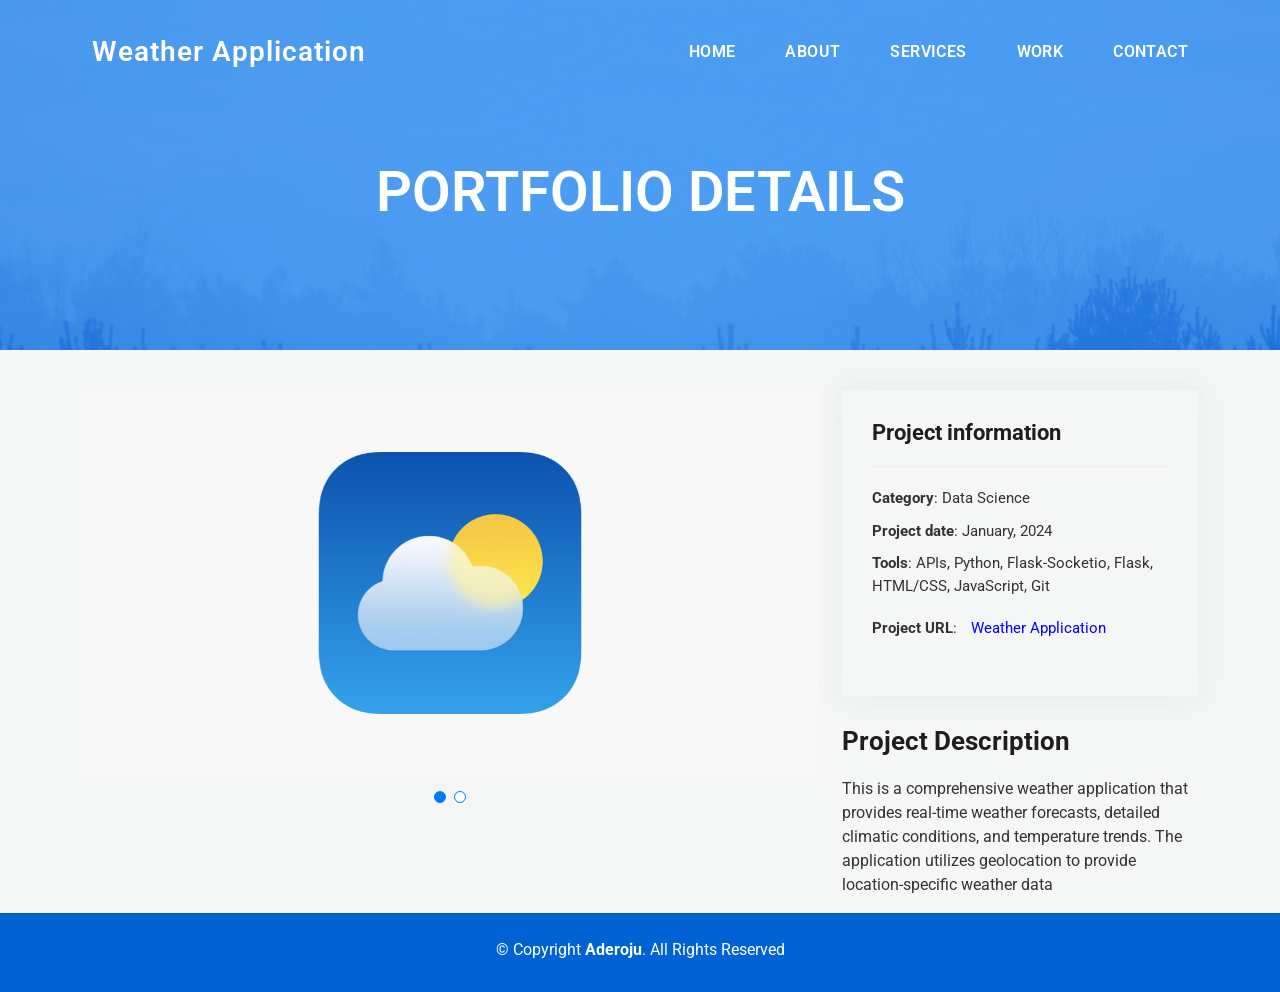
<file: weather.html>
<!DOCTYPE html>
<html lang="en">

<head>
  <meta charset="utf-8">
  <meta content="width=device-width, initial-scale=1.0" name="viewport">

  <title>Aderoju Adeyemi | Data Scientist & Business Intelligence Expert</title>

  <!-- Updated Meta Description -->
  <meta content="Aderoju Adeyemi: A Data Scientist specializing in data visualization, ETL pipelines, and business intelligence. I offer customized solutions to improve strategic decision-making through data-driven insights." name="description">
  
  <!-- Updated Meta Keywords -->
  <meta content="Data Scientist, Business Intelligence, Machine Learning, Data Visualization, ETL, Python, SQL, Web Development, Strategic Planning" name="keywords">
  

  <!-- Favicons -->
  <link href="assets/img/favicon.ico" rel="icon">
  <link href="assets/img/apple-touch-icon.png" rel="apple-touch-icon">

  <!-- Vendor CSS Files -->
  <link href="assets/vendor/bootstrap/css/bootstrap.min.css" rel="stylesheet">
  <link href="assets/vendor/bootstrap-icons/bootstrap-icons.css" rel="stylesheet">
  <link href="assets/vendor/glightbox/css/glightbox.min.css" rel="stylesheet">
  <link href="assets/vendor/swiper/swiper-bundle.min.css" rel="stylesheet">

  <!-- Template Main CSS File -->
  <link href="assets/css/style.css" rel="stylesheet">

</head>

<body>

  <!-- ======= Header ======= -->
  <header id="header" class="fixed-top">
    <div class="container d-flex align-items-center justify-content-between">

      <h1 class="logo"><a href="">Weather Application</a></h1>
      <!-- Uncomment below if you prefer to use an image logo -->
      <!-- <a href="index.html" class="logo"><img src="assets/img/logo.png" alt="" class="img-fluid"></a>-->

      <nav id="navbar" class="navbar">
        <ul>
          <li><a class="nav-link scrollto " href="index.html">Home</a></li>
          <li><a class="nav-link scrollto" href="index.html#about">About</a></li>
          <li><a class="nav-link scrollto" href="index.html#services">Services</a></li>
          <li><a class="nav-link scrollto " href="index.html#work">Work</a></li>
          <!-- <li><a class="nav-link scrollto " href="#blog">Blog</a></li> -->
          <!-- <li class="dropdown"><a href="#"><span>Drop Down</span> <i class="bi bi-chevron-down"></i></a>
            <ul>
              <li><a href="#">Drop Down 1</a></li>
              <li class="dropdown"><a href="#"><span>Deep Drop Down</span> <i class="bi bi-chevron-right"></i></a>
                <ul>
                  <li><a href="#">Deep Drop Down 1</a></li>
                  <li><a href="#">Deep Drop Down 2</a></li>
                  <li><a href="#">Deep Drop Down 3</a></li>
                  <li><a href="#">Deep Drop Down 4</a></li>
                  <li><a href="#">Deep Drop Down 5</a></li>
                </ul>
              </li>
              <li><a href="#">Drop Down 2</a></li>
              <li><a href="#">Drop Down 3</a></li>
              <li><a href="#">Drop Down 4</a></li>
            </ul>
          </li> -->
          <li><a class="nav-link scrollto" href="index.html#contact">Contact</a></li>
        </ul>
        <i class="bi bi-list mobile-nav-toggle"></i>
      </nav><!-- .navbar -->

    </div>
  </header><!-- End Header -->

  <div class="hero hero-single route bg-image" style="background-image: url(assets/img/overlay-bg.jpg)">
    <div class="overlay-mf"></div>
    <div class="hero-content display-table">
      <div class="table-cell">
        <div class="container">
          <h2 class="hero-title mb-4">Portfolio Details</h2>
        </div>
      </div>
    </div>
  </div>

  <main id="main">

    <!-- ======= Portfolio Details Section ======= -->
    <section id="portfolio-details" class="portfolio-details">
      <div class="container">

        <div class="row gy-4">

          <div class="col-lg-8">
            <div class="portfolio-details-slider swiper">
              <div class="swiper-wrapper align-items-center">

                <div class="swiper-slide">
                  <img src="assets/img/weather2.png" alt="">
                </div>

                <div class="swiper-slide">
                  <img src="assets/img/weather.png" alt="">
                </div>
              </div>
              <div class="swiper-pagination"></div>
            </div>
          </div>

          <div class="col-lg-4">
            <div class="portfolio-info">
              <h3>Project information</h3>
              <ul>
                <li><strong>Category</strong>: Data Science</li>
                <li><strong>Project date</strong>: January, 2024</li>
                <li><strong>Tools</strong>: APIs, Python, Flask-Socketio, Flask, HTML/CSS, JavaScript, Git</li>
                <li><strong>Project URL</strong>: <a href="https://github.com/rojuadeyemi/weather-app"> Weather Application </a></li>
              </ul>
            </div>
            <div class="portfolio-description">
              <h2>Project Description</h2>
              <p>
                This is a comprehensive weather application that provides real-time weather forecasts, detailed climatic conditions, and temperature trends. 
                The application utilizes geolocation to provide location-specific weather data</p>
            </div>
          </div>

        </div>

      </div>
    </section><!-- End Portfolio Details Section -->

  </main><!-- End #main -->

  <!-- ======= Footer ======= -->
  <footer>
    <div class="container">
      <div class="row">
        <div class="col-sm-12">
          <div class="copyright-box">
            <p class="copyright">&copy; Copyright <strong>Aderoju</strong>. All Rights Reserved</p>
          </div>
        </div>
      </div>
    </div>
  </footer><!-- End  Footer -->

  <div id="preloader"></div>
  <a href="#" class="back-to-top d-flex align-items-center justify-content-center"><i class="bi bi-arrow-up-short"></i></a>

  <!-- Vendor JS Files -->
  <script src="assets/vendor/purecounter/purecounter_vanilla.js"></script>
  <script src="assets/vendor/bootstrap/js/bootstrap.bundle.min.js"></script>
  <script src="assets/vendor/glightbox/js/glightbox.min.js"></script>
  <script src="assets/vendor/swiper/swiper-bundle.min.js"></script>
  <script src="assets/vendor/typed.js/typed.umd.js"></script>
  <script src="assets/vendor/php-email-form/validate.js"></script>

  <!-- Template Main JS File -->
  <script src="assets/js/main.js"></script>

</body>

</html>
</file>
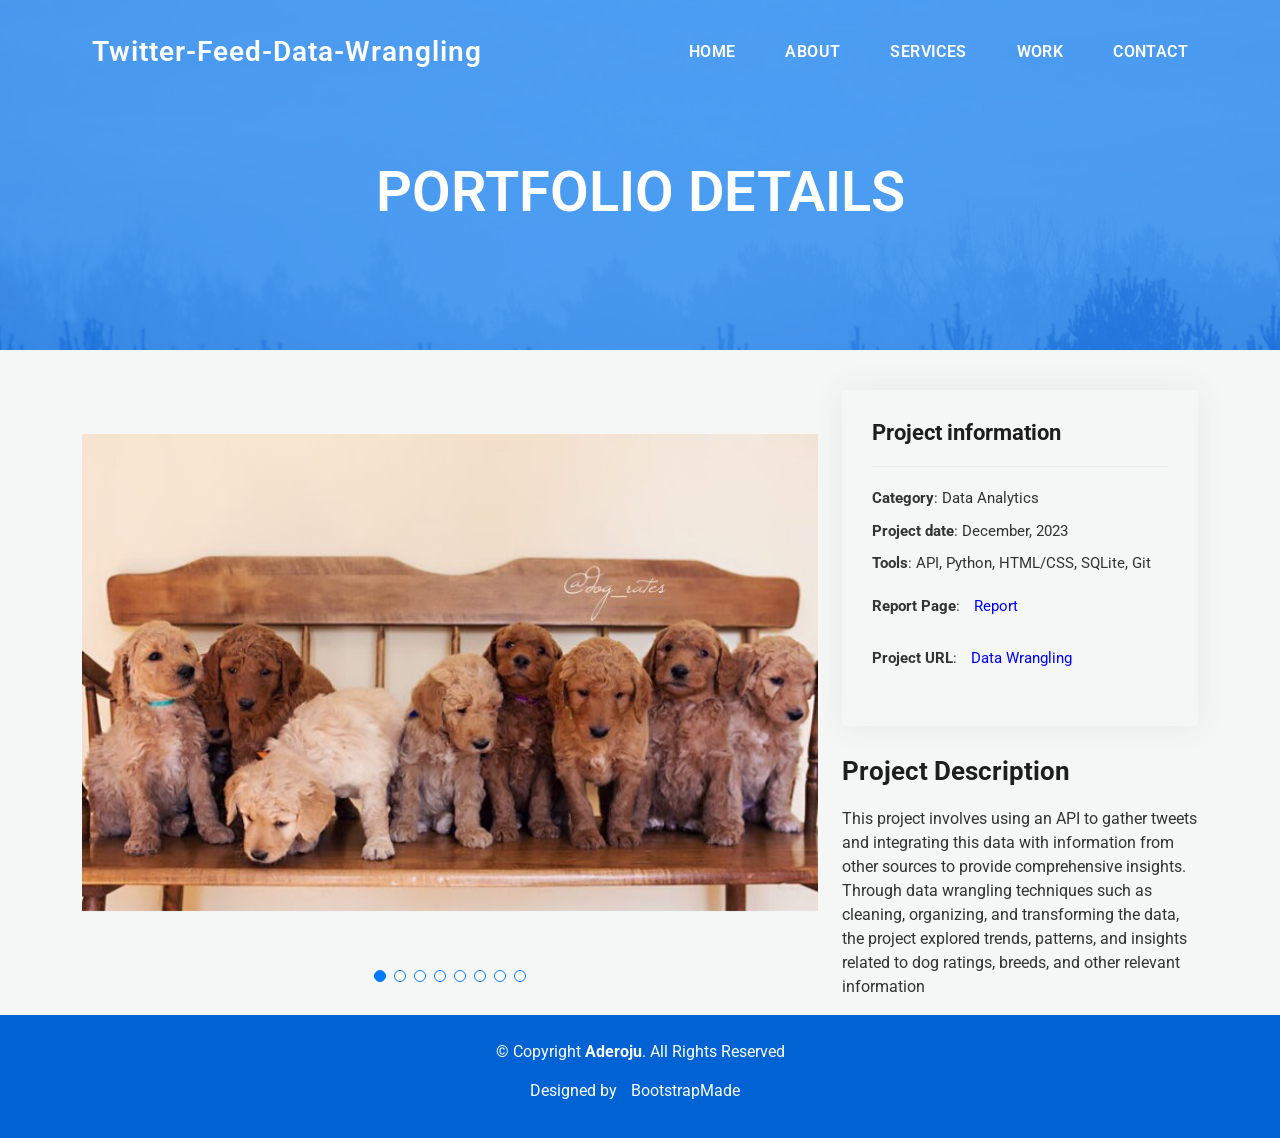
<file: wrangling.html>
<!DOCTYPE html>
<html lang="en">

<head>
  <meta charset="utf-8">
  <meta content="width=device-width, initial-scale=1.0" name="viewport">

  <title>Aderoju Adeyemi | Data Scientist & Business Intelligence Expert</title>

  <!-- Updated Meta Description -->
  <meta content="Aderoju Adeyemi: A Data Scientist specializing in data visualization, ETL pipelines, and business intelligence. I offer customized solutions to improve strategic decision-making through data-driven insights." name="description">
  
  <!-- Updated Meta Keywords -->
  <meta content="Data Scientist, Business Intelligence, Machine Learning, Data Visualization, ETL, Python, SQL, Web Development, Strategic Planning" name="keywords">
  

  <!-- Favicons -->
  <link href="assets/img/favicon.ico" rel="icon">
  <link href="assets/img/apple-touch-icon.png" rel="apple-touch-icon">

  <!-- Vendor CSS Files -->
  <link href="assets/vendor/bootstrap/css/bootstrap.min.css" rel="stylesheet">
  <link href="assets/vendor/bootstrap-icons/bootstrap-icons.css" rel="stylesheet">
  <link href="assets/vendor/glightbox/css/glightbox.min.css" rel="stylesheet">
  <link href="assets/vendor/swiper/swiper-bundle.min.css" rel="stylesheet">

  <!-- Template Main CSS File -->
  <link href="assets/css/style.css" rel="stylesheet">
</head>

<body>

  <!-- ======= Header ======= -->
  <header id="header" class="fixed-top">
    <div class="container d-flex align-items-center justify-content-between">

      <h1 class="logo"><a href="">Twitter-Feed-Data-Wrangling</a></h1>
      <!-- Uncomment below if you prefer to use an image logo -->
      <!-- <a href="index.html" class="logo"><img src="assets/img/logo.png" alt="" class="img-fluid"></a>-->

      <nav id="navbar" class="navbar">
        <ul>
          <li><a class="nav-link scrollto " href="index.html">Home</a></li>
          <li><a class="nav-link scrollto" href="index.html">About</a></li>
          <li><a class="nav-link scrollto" href="index.html">Services</a></li>
          <li><a class="nav-link scrollto " href="index.html">Work</a></li>
          <!-- <li><a class="nav-link scrollto " href="#blog">Blog</a></li> -->
          <!-- <li class="dropdown"><a href="#"><span>Drop Down</span> <i class="bi bi-chevron-down"></i></a>
            <ul>
              <li><a href="#">Drop Down 1</a></li>
              <li class="dropdown"><a href="#"><span>Deep Drop Down</span> <i class="bi bi-chevron-right"></i></a>
                <ul>
                  <li><a href="#">Deep Drop Down 1</a></li>
                  <li><a href="#">Deep Drop Down 2</a></li>
                  <li><a href="#">Deep Drop Down 3</a></li>
                  <li><a href="#">Deep Drop Down 4</a></li>
                  <li><a href="#">Deep Drop Down 5</a></li>
                </ul>
              </li>
              <li><a href="#">Drop Down 2</a></li>
              <li><a href="#">Drop Down 3</a></li>
              <li><a href="#">Drop Down 4</a></li>
            </ul>
          </li> -->
          <li><a class="nav-link scrollto" href="#contact">Contact</a></li>
        </ul>
        <i class="bi bi-list mobile-nav-toggle"></i>
      </nav><!-- .navbar -->

    </div>
  </header><!-- End Header -->

  <div class="hero hero-single route bg-image" style="background-image: url(assets/img/overlay-bg.jpg)">
    <div class="overlay-mf"></div>
    <div class="hero-content display-table">
      <div class="table-cell">
        <div class="container">
          <h2 class="hero-title mb-4">Portfolio Details</h2>
        </div>
      </div>
    </div>
  </div>

  <main id="main">

    <!-- ======= Portfolio Details Section ======= -->
    <section id="portfolio-details" class="portfolio-details">
      <div class="container">

        <div class="row gy-4">

          <div class="col-lg-8">
            <div class="portfolio-details-slider swiper">
              <div class="swiper-wrapper align-items-center">

                <div class="swiper-slide">
                  <img src="assets/img/wrang2.png" alt="">
                </div>

                <div class="swiper-slide">
                  <img src="assets/img/wrang4.png" alt="">
                </div>

                <div class="swiper-slide">
                  <img src="assets/img/daily.png" alt="">
                </div>

                <div class="swiper-slide">
                  <img src="assets/img/Distribution of Dogs.png" alt="">
                </div>

                <div class="swiper-slide">
                  <img src="assets/img/Most Tweeted.png" alt="">
                </div>

                <div class="swiper-slide">
                  <img src="assets/img/top10byfav_average.png" alt="">
                </div>

                <div class="swiper-slide">
                  <img src="assets/img/top10byretweet_average.png" alt="">
                </div>

                <div class="swiper-slide">
                  <img src="assets/img/top10byretweet.png" alt="">
                </div>

              </div>
              <div class="swiper-pagination"></div>
            </div>
          </div>

          <div class="col-lg-4">
            <div class="portfolio-info">
              <h3>Project information</h3>
              <ul>
                <li><strong>Category</strong>: Data Analytics</li>
                <li><strong>Project date</strong>: December, 2023</li>
                <li><strong>Tools</strong>: API, Python, HTML/CSS, SQLite, Git </li>
                <li><strong>Report Page</strong>: <a href="https://rojuadeyemi.github.io/Twitter-Feed-Data-Wrangling/">Report</a></li>
                <li><strong>Project URL</strong>: <a href="https://github.com/rojuadeyemi/Twitter-Feed-Data-Wrangling"> Data Wrangling </a></li>
              </ul>
            </div>
            <div class="portfolio-description">
              <h2>Project Description</h2>
              <p>
                This project involves using an API to gather tweets and integrating this data with information from
                other sources to provide comprehensive insights. Through data wrangling techniques such as
                cleaning, organizing, and transforming the data, the project explored trends, patterns, and insights
                related to dog ratings, breeds, and other relevant information          
              </p>
            </div>
          </div>

        </div>

      </div>
    </section><!-- End Portfolio Details Section -->

  </main><!-- End #main -->

  <!-- ======= Footer ======= -->
  <footer>
    <div class="container">
      <div class="row">
        <div class="col-sm-12">
          <div class="copyright-box">
            <p class="copyright">&copy; Copyright <strong>Aderoju</strong>. All Rights Reserved</p>
            <div class="credits">
              <!--
              All the links in the footer should remain intact.
              You can delete the links only if you purchased the pro version.
              Licensing information: https://bootstrapmade.com/license/
              Purchase the pro version with working PHP/AJAX contact form: https://bootstrapmade.com/buy/?theme=DevFolio
            -->
              Designed by <a href="https://bootstrapmade.com/">BootstrapMade</a>
            </div>
          </div>
        </div>
      </div>
    </div>
  </footer><!-- End  Footer -->

  <div id="preloader"></div>
  <a href="#" class="back-to-top d-flex align-items-center justify-content-center"><i class="bi bi-arrow-up-short"></i></a>

  <!-- Vendor JS Files -->
  <script src="assets/vendor/purecounter/purecounter_vanilla.js"></script>
  <script src="assets/vendor/bootstrap/js/bootstrap.bundle.min.js"></script>
  <script src="assets/vendor/glightbox/js/glightbox.min.js"></script>
  <script src="assets/vendor/swiper/swiper-bundle.min.js"></script>
  <script src="assets/vendor/typed.js/typed.umd.js"></script>
  <script src="assets/vendor/php-email-form/validate.js"></script>

  <!-- Template Main JS File -->
  <script src="assets/js/main.js"></script>

</body>

</html>
</file>
<file: assets/css/style.css>
@import url(https://fonts.googleapis.com/css?family=Open+Sans|Roboto:400,700);

body {
  background-color: #f4f7f6;
  color: #333;
  font-family: 'Roboto', sans-serif;
}

h1,
h2,
h3,
h4,
h5,
h6 {
  color: #1e1e1e;
}


.service-box:hover .service-content h2 {
  color: #007bff; /* Change text color on hover */
  font-size: 22px; /* Increase font size on hover */
}

.service-box:hover .service-content {
  background-color: #f0f0f0; /* Change background color */
  transition: background-color 0.3s ease-in-out;
}



a {
  color: blue;
  text-decoration: none;
  transition: all 0.5s ease-in-out;
  display: inline-block;
  margin: 10px;
}

a:hover {
  color: darkblue;
  text-decoration: none;
  transition: all 0.5s ease-in-out;
}

a:visited {
  color: purple; /* Color for links that have been visited */
}

.p-r {
  position: relative;
}

.color-a {
  text-decoration: none;
  color: #0078ff;
}

.color-d {
  color: #f5f5f5;
}

.color-text-a {
  text-decoration: none;
  color: #4e4e4e;
}

.box-shadow,
.card-blog,
.work-box,
.service-box,
.paralax-mf {
  box-shadow: 0 13px 8px -10px rgba(0, 0, 0, 0.1);
}

.box-shadow-a,
.button:hover {
  text-decoration: none;
  box-shadow: 0 0 0 4px #cde1f8;
}

.display-5 {
  font-size: 2.5rem;
  font-weight: 300;
  line-height: 1.1;
}

.display-6 {
  font-size: 2rem;
  font-weight: 300;
  line-height: 1.1;
}

.avatar {
  width: 32px;
  height: 32px;
  margin-right: 4px;
  overflow: hidden;
}

.bg-image {
  background-repeat: no-repeat;
  
  background-size: cover;
  background-position: top bottom;
}

@media (max-width: 1024px) {
  .bg-image {
    background-attachment: scroll;
  }
}

.overlay-mf {
  background-color: #0078ff;
}

.overlay-mf {
  position: absolute;
  top: 0;
  left: 0px;
  padding: 0;
  height: 100%;
  width: 100%;
  opacity: 0.7;
}

.paralax-mf {
  position: relative;
  padding: 8rem 0;
}

.display-table {
  width: 100%;
  height: 100%;
  display: table;
}

.table-cell {
  display: table-cell;
  vertical-align: middle;
}

/*--/ Sections /--*/
.sect-4 {
  padding: 4rem 0;
}

.sect-pt4 {
  padding-top: 4rem;
}

.sect-mt4 {
  margin-top: 4rem;
}

/*--/ Title s /--*/
.title-s {
  font-weight: 600;
  color: #1e1e1e;
  font-size: 1.1rem;
}

/*--/ Title A /--*/
.title-box {
  margin-bottom: 4rem;
}

.title-a {
  text-decoration: none;
  font-size: 3rem;
  font-weight: bold;
  text-transform: uppercase;
}

.line-mf {
  width: 40px;
  height: 5px;
  background-color: #0078ff;
  margin: 0 auto;
}

/*--/ Title Left /--*/
.title-box-2 {
  margin-bottom: 3rem;
}

.title-left {
  font-size: 2rem;
  position: relative;
}

.title-left:before {
  content: "";
  position: absolute;
  height: 3px;
  background-color: #0078ff;
  width: 100px;
  bottom: -12px;
}

/*------/ Box /------*/
.box-pl2 {
  padding-left: 2rem;
}

.box-shadow-full {
  padding: 3rem 1.25rem;
  position: relative;
  background-color: #fff;
  margin-bottom: 3rem;
  z-index: 2;
  box-shadow: 0 1px 1px 0 rgba(0, 0, 0, 0.06), 0 2px 5px 0 rgba(0, 0, 0, 0.2);
}

@media (min-width: 768px) {
  .box-shadow-full {
    padding: 3rem;
  }
}

/*------/ Socials /------*/
.socials {
  padding: 1.5rem 0;
}

.socials ul li {
  display: inline-block;
}

.socials .ico-circle {
  height: 40px;
  width: 40px;
  font-size: 1.2rem;
  border-radius: 50%;
  line-height: 1.6;
  margin: 0 15px 0 0;
  box-shadow: 0 0 0 3px #0078ff;
  transition: all 500ms ease;
}

.socials .ico-circle:hover {
  background-color: #0078ff;
  color: #fff;
  box-shadow: 0 0 0 3px #cde1f8;
  transition: all 500ms ease;
}

/*------/ Ul resect /------*/
.ul-resect,
.widget-tags ul,
.widget-sidebar .list-sidebar,
.box-comments .list-comments,
.blog-wrapper .post-meta ul,
.list-ico,
.socials ul {
  list-style: none;
  padding-left: 0;
  margin-bottom: 0;
}

.list-ico {
  line-height: 2;
}

.list-ico span {
  color: #0078ff;
  margin-right: 10px;
}

/*------/ Ico Circle /------*/
.ico-circle {
  height: 100px;
  width: 100px;
  font-size: 2rem;
  border-radius: 50%;
  line-height: 1.55;
  margin: 0 auto;
  text-align: center;
  box-shadow: 0 0 0 10px #0078ff;
  display: block;
}

/*------/ Owl Carousel /------*/
.owl-theme .owl-dots {
  text-align: center;
  margin-top: 18px;
}

.owl-theme .owl-dots .owl-dot {
  display: inline-block;
}

.owl-theme .owl-dots .owl-dot span {
  width: 18px;
  height: 7px;
  margin: 5px 5px;
  background: #cde1f8;
  border: 0px solid #cde1f8;
  display: block;
  transition: all 0.6s ease-in-out;
  cursor: pointer;
}

.owl-theme .owl-dots .owl-dot:hover span {
  background-color: #cde1f8;
}

.owl-theme .owl-dots .owl-dot.active span {
  background-color: #1B1B1B;
  width: 25px;
}

/*--/ Scrolltop s /--*/
.scrolltop-mf {
  position: relative;
  display: none;
}

.scrolltop-mf span {
  z-index: 999;
  position: fixed;
  width: 42px;
  height: 42px;
  background-color: #0078ff;
  opacity: 0.7;
  font-size: 1.6rem;
  line-height: 1.5;
  text-align: center;
  color: #fff;
  top: auto;
  left: auto;
  right: 30px;
  bottom: 50px;
  cursor: pointer;
  border-radius: 50%;
}

/*--------------------------------------------------------------
# Back to top button
--------------------------------------------------------------*/
.back-to-top {
  position: fixed;
  visibility: hidden;
  opacity: 0;
  right: 15px;
  bottom: 15px;
  z-index: 996;
  background: #0078ff;
  width: 40px;
  height: 40px;
  border-radius: 50px;
  transition: all 0.4s;
}

.back-to-top i {
  font-size: 28px;
  color: #fff;
  line-height: 0;
}

.back-to-top:hover {
  background: #298eff;
  color: #fff;
}

.back-to-top.active {
  visibility: visible;
  opacity: 1;
}

/*------/ Prelaoder /------*/
#preloader {
  position: fixed;
  top: 0;
  left: 0;
  right: 0;
  bottom: 0;
  z-index: 9999;
  overflow: hidden;
  background: #fff;
}

#preloader:before {
  content: "";
  position: fixed;
  top: calc(50% - 30px);
  left: calc(50% - 30px);
  border: 6px solid #f2f2f2;
  border-top: 6px solid #0078ff;
  border-radius: 50%;
  width: 60px;
  height: 60px;
  animation: animate-preloader 1s linear infinite;
}

@keyframes animate-preloader {
  0% {
    transform: rotate(0deg);
  }

  100% {
    transform: rotate(360deg);
  }
}

/*------/ Button /------*/
.button {
  display: inline-block;
  padding: 0.3rem 0.6rem;
  text-align: center;
  vertical-align: middle;
  -webkit-user-select: none;
  -moz-user-select: none;
  user-select: none;
  font-size: 1rem;
  border-radius: 0.3rem;
  border: 1px solid transparent;
  transition: all 500ms ease;
  cursor: pointer;
}

.button:focus {
  outline: 0;
}

.button:hover {
  background-color: #0062d3;
  color: #fff;
  transition: all 500ms ease;
}

.button-a {
  text-decoration: none;
  background-color: #0078ff;
  color: #fff;
  border-color: #cde1f8;
}

.button-big {
  padding: 0.9rem 2.3rem;
  font-size: 1.2rem;
}

.button-rouded {
  border-radius: 5rem;
}

.btn-lg {
  padding: 0.5rem 1rem;
  font-size: 1.25rem;
  line-height: 1.5;
  border-radius: 0.3rem;
}

/*--------------------------------------------------------------
# Header
--------------------------------------------------------------*/
#header {
  transition: all 0.5s;
  z-index: 997;
  padding: 20px 0;
}

#header .logo {
  font-size: 28px;
  margin: 0;
  padding: 0;
  font-weight: 600;
  letter-spacing: 1px;
}

#header .logo a {
  color: #fff;
}

#header .logo img {
  max-height: 40px;

}

img {
  transition: transform 0.2s; /* Animation */
}

img:hover {
  transform: scale(1.1); /* Scale up on hover */
}

#header.header-scrolled {
  background: rgba(0, 0, 0, 0.9);
  padding: 12px 0;
}

/*--------------------------------------------------------------
# Navigation Menu
--------------------------------------------------------------*/
/**
* Desktop Navigation 
*/
.navbar {
  padding: 0;
}

.navbar ul {
  margin: 0;
  padding: 0;
  display: flex;
  list-style: none;
  align-items: center;
}

.navbar li {
  position: relative;
}

.navbar>ul>li {
  white-space: nowrap;
  padding: 10px 0 10px 30px;
}

.navbar a,
.navbar a:focus {
  display: flex;
  align-items: center;
  justify-content: space-between;
  color: #fff;
  font-size: 16px;
  font-weight: 600;
  padding: 0;
  white-space: nowrap;
  transition: 0.3s;
  letter-spacing: 0.4px;
  position: relative;
  text-transform: uppercase;
}

.navbar a i,
.navbar a:focus i {
  font-size: 12px;
  line-height: 0;
  margin-left: 5px;
}

.navbar>ul>li>a:before {
  content: "";
  position: absolute;
  width: 100%;
  height: 2px;
  bottom: -6px;
  left: 0;
  width: 0;
  background-color: #fff;
  visibility: hidden;
  transition: all 0.3s ease-in-out 0s;
}

.navbar a:hover:before,
.navbar li:hover>a:before,
.navbar .active:before {
  visibility: visible;
  width: 80%;
}

.navbar a:hover,
.navbar .active,
.navbar .active:focus,
.navbar li:hover>a {
  color: #fff;
}

.navbar .dropdown ul {
  display: block;
  position: absolute;
  left: 30px;
  top: calc(100% + 30px);
  margin: 0;
  padding: 10px 0;
  z-index: 99;
  opacity: 0;
  visibility: hidden;
  background: #fff;
  box-shadow: 0px 0px 30px rgba(127, 137, 161, 0.25);
  transition: 0.3s;
}

.navbar .dropdown ul li {
  min-width: 200px;
}

.navbar .dropdown ul a {
  padding: 10px 20px;
  font-size: 14px;
  text-transform: none;
  color: #4e4e4e;
}

.navbar .dropdown ul a i {
  font-size: 12px;
}

.navbar .dropdown ul a:hover,
.navbar .dropdown ul .active:hover,
.navbar .dropdown ul li:hover>a {
  color: #0078ff;
}

.navbar .dropdown:hover>ul {
  opacity: 1;
  top: 100%;
  visibility: visible;
}

.navbar .dropdown .dropdown ul {
  top: 0;
  left: calc(100% - 30px);
  visibility: hidden;
}

.navbar .dropdown .dropdown:hover>ul {
  opacity: 1;
  top: 0;
  left: 100%;
  visibility: visible;
}

@media (max-width: 1366px) {
  .navbar .dropdown .dropdown ul {
    left: -90%;
  }

  .navbar .dropdown .dropdown:hover>ul {
    left: -100%;
  }
}

/**
* Mobile Navigation 
*/
.mobile-nav-toggle {
  color: #fff;
  font-size: 28px;
  cursor: pointer;
  display: none;
  line-height: 0;
  transition: 0.5s;
}

@media (max-width: 991px) {
  .mobile-nav-toggle {
    display: block;
  }

  .navbar ul {
    display: none;
  }
}

.navbar-mobile {
  position: fixed;
  overflow: hidden;
  top: 0;
  right: 0;
  left: 0;
  bottom: 0;
  background: rgba(78, 78, 78, 0.9);
  transition: 0.3s;
  z-index: 999;
}

.navbar-mobile .mobile-nav-toggle {
  position: absolute;
  top: 15px;
  right: 15px;
}

.navbar-mobile ul {
  display: block;
  position: absolute;
  top: 55px;
  right: 15px;
  bottom: 15px;
  left: 15px;
  padding: 10px 0;
  background-color: #fff;
  overflow-y: auto;
  transition: 0.3s;
}

.navbar-mobile>ul>li {
  padding: 0;
}

.navbar-mobile a:hover:before,
.navbar-mobile li:hover>a:before,
.navbar-mobile .active:before {
  visibility: hidden;
}

.navbar-mobile a,
.navbar-mobile a:focus {
  padding: 10px 20px;
  font-size: 15px;
  color: #4e4e4e;
}

.navbar-mobile a:hover,
.navbar-mobile .active,
.navbar-mobile li:hover>a {
  color: #0078ff;
}

.navbar-mobile .getstarted,
.navbar-mobile .getstarted:focus {
  margin: 15px;
}

.navbar-mobile .dropdown ul {
  position: static;
  display: none;
  margin: 10px 20px;
  padding: 10px 0;
  z-index: 99;
  opacity: 1;
  visibility: visible;
  background: #fff;
  box-shadow: 0px 0px 30px rgba(127, 137, 161, 0.25);
}

.navbar-mobile .dropdown ul li {
  min-width: 200px;
}

.navbar-mobile .dropdown ul a {
  padding: 10px 20px;
}

.navbar-mobile .dropdown ul a i {
  font-size: 12px;
}

.navbar-mobile .dropdown>.dropdown-active {
  display: block;
}

.hero {
  height: 150vh;
  position: relative;
  color: #fff;
  object-fit: cover;
  object-position: top;
}

.hero .hero-content {
  text-align: center;
  position: absolute;
}

.hero .overlay-itro {
  background-color: rgba(0, 0, 0, 0.6);
  position: absolute;
  top: 0;
  left: 0px;
  padding: 0;
  height: 100%;
  width: 100%;
  opacity: 0.9;
}

.hero .hero-title {
  color: #fff;
  font-weight: 600;
  font-size: 3rem;
}

@media (min-width: 768px) {
  .hero .hero-title {
    font-size: 4.5rem;
  }
}

.hero .hero-subtitle {
  font-size: 1.5rem;
  font-weight: 600;
}

@media (min-width: 768px) {
  .hero .hero-subtitle {
    font-size: 2.5rem;
  }
}

.hero .text-slider-items {
  display: none;
}

.hero-single {
  height: 350px;
}

.hero-single .hero-content {
  margin-top: 30px;
}

.hero-single .hero-title {
  text-transform: uppercase;
  font-size: 3rem;
}

@media (min-width: 768px) {
  .hero-single .hero-title {
    font-size: 3.5rem;
  }
}

.hero-single .breadcrumb {
  background-color: transparent;
  color: #0078ff;
}

.hero-single .breadcrumb .breadcrumb-item:before {
  color: #cde1f8;
}

.hero-single .breadcrumb .breadcrumb-item.active {
  color: #cde1f8;
}

.hero-single .breadcrumb a {
  color: #fff;
}

/*--------------------------------------------------------------
# About
--------------------------------------------------------------*/
.about-mf .box-shadow-full {
  padding-top: 4rem;
  padding-bottom: 4rem;
}

.about-mf .about-img {
  margin-bottom: 2rem;
}

.about-mf .about-img img {
  margin-left: 10px;
}

@media (min-width: 767px) {
  .about-mf .box-pl2 {
    margin-top: 3rem;
    padding-left: 0rem;
  }
}

.skill-mf span {
  color: #4e4e4e;
}

.skill-mf .progress {
  background-color: #cde1f8;
  margin: 0.5rem 0 1.2rem 0;
  border-radius: 0;
  height: 0.7rem;
}

.skill-mf .progress .progress-bar {
  height: 0.7rem;
  background-color: #0078ff;
}

/*--------------------------------------------------------------
# Services
--------------------------------------------------------------*/
.service-box {
  background-color: #fff;
  padding: 2.5rem 1.3rem;
  border-radius: 1rem;
  margin-bottom: 3rem;
  text-align: center;
}

.service-box:hover .ico-circle {
  transition: all 500ms ease;
  color: #fff;
  background-color: #0078ff;
  box-shadow: 0 0 0 10px #cde1f8;
}

.service-box .service-ico {
  margin-bottom: 1rem;
  color: #1e1e1e;
}

.service-box .ico-circle {
  transition: all 500ms ease;
  display: inline-flex;
  align-items: center;
  justify-content: center;
}

.service-box .ico-circle i {
  line-height: 0;
  font-size: 40px;
}

.service-box .s-title {
  font-size: 1.4rem;
  text-transform: uppercase;
  text-align: center;
  padding: 0.4rem 0;
}

.service-box .s-description {
  color: #4e4e4e;
}

/*--------------------------------------------------------------
# Counter
--------------------------------------------------------------*/
.counter-box {
  color: #fff;
  text-align: center;
}

@media (min-width: 577px) {
  .counter-box {
    margin-bottom: 1.8rem;
  }
}

.counter-ico {
  margin-bottom: 1rem;
}

.counter-ico .ico-circle {
  height: 60px;
  width: 60px;
  line-height: 1.5;
  box-shadow: 0 0 0 10px #cde1f8;
}

.counter-num .counter {
  font-size: 2rem;
  margin-bottom: 0;
}

/*--------------------------------------------------------------
# Portfolio
--------------------------------------------------------------*/
.work-box {
  margin-bottom: 3rem;
  -webkit-backface-visibility: hidden;
  backface-visibility: hidden;
  background-color: #fff;

  display: grid;
  grid-template-columns: repeat(1, 1fr);
}

.work-box:hover img {
  transform: scale(1.3);
}

.work-img {
  display: block;
  overflow: hidden;
}

.work-img img {
  transition: all 1s;
}

.work-content {
  padding: 2rem 3% 1rem 4%;
}

.work-content .w-more {
  color: #4e4e4e;
  font-size: 0.8rem;
}

.work-content .w-more .w-ctegory {
  color: #0078ff;
}

.work-content .w-like {
  font-size: 2.5rem;
  color: #0078ff;
  float: right;
}

.work-content .w-like a {
  color: #0078ff;
}

.work-content .w-like .num-like {
  font-size: 0.7rem;
}

.w-title {
  font-size: 1.2rem;
}

/*--------------------------------------------------------------
# Portfolio Details
--------------------------------------------------------------*/
.portfolio-details {
  padding-top: 40px;
}

.portfolio-details .portfolio-details-slider img {
  width: 100%;
}

.portfolio-details .portfolio-details-slider .swiper-pagination {
  margin-top: 20px;
  position: relative;
}

.portfolio-details .portfolio-details-slider .swiper-pagination .swiper-pagination-bullet {
  width: 12px;
  height: 12px;
  background-color: #fff;
  opacity: 1;
  border: 1px solid #0078ff;
}

.portfolio-details .portfolio-details-slider .swiper-pagination .swiper-pagination-bullet-active {
  background-color: #0078ff;
}

.portfolio-details .portfolio-info {
  padding: 30px;
  box-shadow: 0px 0 30px rgba(78, 78, 78, 0.08);
}

.portfolio-details .portfolio-info h3 {
  font-size: 22px;
  font-weight: 700;
  margin-bottom: 20px;
  padding-bottom: 20px;
  border-bottom: 1px solid #eee;
}

.portfolio-details .portfolio-info ul {
  list-style: none;
  padding: 0;
  font-size: 15px;
}

.portfolio-details .portfolio-info ul li+li {
  margin-top: 10px;
}

.portfolio-details .portfolio-description {
  padding-top: 30px;
}

.portfolio-details .portfolio-description h2 {
  font-size: 26px;
  font-weight: 700;
  margin-bottom: 20px;
}

.portfolio-details .portfolio-description p {
  padding: 0;
}

/*--------------------------------------------------------------
# Testimonials
--------------------------------------------------------------*/
.testimonial-box {
  color: #fff;
  text-align: center;
}

.testimonial-box .author-test {
  margin-top: 1rem;
}

.testimonial-box .author-test img {
  margin: 0 auto;
}

.testimonial-box .author {
  color: #fff;
  text-transform: uppercase;
  font-weight: 600;
  margin: 1rem 0;
  display: block;
  font-size: 1.4rem;
}

.testimonial-box .comit {
  font-size: 2rem;
  color: #0078ff;
  background-color: #fff;
  width: 52px;
  height: 52px;
  display: block;
  margin: 0 auto;
  border-radius: 50%;
  line-height: 1.6;
}

@media (min-width: 768px) {
  .testimonial-box .description {
    padding: 0 5rem;
  }
}

@media (min-width: 992px) {
  .testimonial-box .description {
    padding: 0 8rem;
  }
}

@media (min-width: 1200px) {
  .testimonial-box .description {
    padding: 0 13rem;
  }
}

.swiper-pagination {
  margin-top: 20px;
  position: relative;
}

.swiper-pagination .swiper-pagination-bullet {
  width: 12px;
  height: 12px;
  background-color: rgba(255, 255, 255, 0.4);
  opacity: 1;
}

.swiper-pagination .swiper-pagination-bullet-active {
  background-color: #fff;
}

/*--------------------------------------------------------------
# Contact
--------------------------------------------------------------*/
.footer-paralax {
  padding: 4rem 0 0 0;
}

.contact-mf {
  margin-top: 4rem;
}

@media (min-width: 767px) {
  .contact-mf .box-pl2 {
    margin-top: 3rem;
    padding-left: 0rem;
  }
}

.php-email-form input,
.php-email-form textarea {
  border-radius: 0;
  box-shadow: none;
  font-size: 14px;
}

.php-email-form input:focus,
.php-email-form textarea:focus {
  border-color: #0078ff;
}

.php-email-form input {
  padding: 10px 15px;
}

.php-email-form textarea {
  padding: 12px 15px;
  margin-bottom: 0;
}

.php-email-form button[type=submit] {
  background: #0078ff;
  border: 0;
  padding: 10px 24px;
  color: #fff;
  transition: 0.4s;
}

.php-email-form button[type=submit]:hover {
  background: #3393ff;
}

/*--------------------------------------------------------------
# Blog
--------------------------------------------------------------*/
@media (min-width: 767px) {
  .card-blog {
    margin-bottom: 3rem;
  }
}

.card-blog .card-body {
  position: relative;
}

.card-blog .card-category-box {
  position: absolute;
  text-align: center;
  top: -16px;
  left: 15px;
  right: 15px;
  line-height: 25px;
  overflow: hidden;
}

.card-blog .card-category {
  display: inline-block;
  color: #fff;
  padding: 0 15px 5px;
  overflow: hidden;
  background-color: #0078ff;
  border-radius: 4px;
}

.card-blog .card-category .category {
  color: #fff;
  display: inline-block;
  text-transform: uppercase;
  font-size: 0.7rem;
  letter-spacing: 0.1px;
  margin-bottom: 0;
}

.card-blog .card-title {
  font-size: 1.3rem;
  margin-top: 0.6rem;
}

.card-blog .card-description {
  color: #4e4e4e;
}

.card-blog .post-author {
  display: inline-block;
}

.card-blog .post-date {
  color: #4e4e4e;
  display: inline-block;
  /*float: right;*/
}

/*--------------------------------------------------------------
# Blog Single
--------------------------------------------------------------*/
.post-box,
.form-comments,
.box-comments,
.widget-sidebar {
  padding: 2rem;
  background-color: #fff;
  margin-bottom: 3rem;
}

@media (min-width: 768px) {

  .post-box,
  .form-comments,
  .box-comments,
  .widget-sidebar {
    padding: 3rem;
  }
}

.blog-wrapper .article-title {
  font-size: 1.5rem;
}

@media (min-width: 768px) {
  .blog-wrapper .article-title {
    font-size: 1.9rem;
  }
}

.blog-wrapper .post-meta {
  margin: 1rem 0;
}

.blog-wrapper .post-meta ul {
  border-left: 4px solid #0078ff;
  margin-top: 1rem;
}

.blog-wrapper .post-meta ul li {
  display: inline-block;
  margin-left: 15px;
}

.blog-wrapper .post-meta ul a {
  color: #0078ff;
}

.blog-wrapper .post-meta ul span {
  color: #1e1e1e;
}

.blog-wrapper .blockquote {
  border-left: 4px solid #0078ff;
  padding: 18px;
  font-style: italic;
}

/*------/ Comments /------*/
.box-comments .list-comments li {
  padding-bottom: 40px;
}

.box-comments .list-comments .comment-avatar {
  display: table-cell;
  vertical-align: top;
}

.box-comments .list-comments .comment-avatar img {
  width: 80px;
  height: 80px;
}

.box-comments .list-comments .comment-author {
  font-size: 1.3rem;
}

@media (min-width: 768px) {
  .box-comments .list-comments .comment-author {
    font-size: 1.5rem;
  }
}

.box-comments .list-comments .comment-details {
  display: table-cell;
  vertical-align: top;
  padding-left: 25px;
}

.box-comments .list-comments a {
  color: #0078ff;
}

.box-comments .list-comments span {
  color: #1e1e1e;
  font-style: italic;
}

.box-comments .comment-children {
  margin-left: 40px;
}

/*------/ Sidebar /------*/
.widget-sidebar .sidebar-title {
  font-size: 1.6rem;
  font-weight: 600;
  border-left: 5px solid #0078ff;
  padding-left: 15px;
  text-transform: uppercase;
  margin-bottom: 1.5rem;
}

.widget-sidebar .list-sidebar li {
  position: relative;
  padding: 6px 0 6px 24px;
}

.widget-sidebar .list-sidebar li:before {
  position: absolute;
  content: "";
  width: 10px;
  height: 1px;
  left: 0;
  background-color: #0078ff;
  top: 20px;
}

.sidebar-search input {
  background-color: #fff;
  border-radius: 0;
  transition: all 0.5s ease-in-out;
}

.sidebar-search .btn-search {
  background-color: #0078ff;
  border-color: #0078ff;
  border-radius: 0;
  padding-left: 20px;
  padding-right: 20px;
}

.widget-tags ul li {
  display: inline-block;
  background-color: #0078ff;
  padding: 0.2rem 0.6rem;
  margin-bottom: 0.5rem;
  border-radius: 15px;
}

.widget-tags ul li a {
  color: #fff;
}

/*--------------------------------------------------------------
# Footer
--------------------------------------------------------------*/
footer {
  text-align: center;
  color: #fff;
  padding: 25px 0;
  background: #0062d3;
}

footer .copyright {
  margin-bottom: 0.3rem;
}

footer .credits {
  margin-bottom: 0;
}

footer .credits a {
  color: #fff;
}





.php-email-form .error-message {
  display: none; 
  color: #fff;
  background: #ed3c0d;
  text-align: center;
  padding: 15px;
  font-weight: 600;
}
.php-email-form .sent-message {
  display: none; 
  color: #fff;
  background: #18d26e;
  text-align: center;
  padding: 15px;
  font-weight: 600;
}

.php-email-form .loading {
  display: none; 
  background: #fff;
  text-align: center;
  padding: 15px;
}

.php-email-form .loading:before {
  content: "";
  display: inline-block;
  border-radius: 50%;
  width: 24px;
  height: 24px;
  margin: 0 10px -6px 0;
  border: 3px solid #18d26e;
  border-top-color: #eee;
  animation: animate-loading 1s linear infinite;
}

@keyframes animate-loading {
  0% { transform: rotate(0deg); }
  100% { transform: rotate(360deg); }
}
</file>
